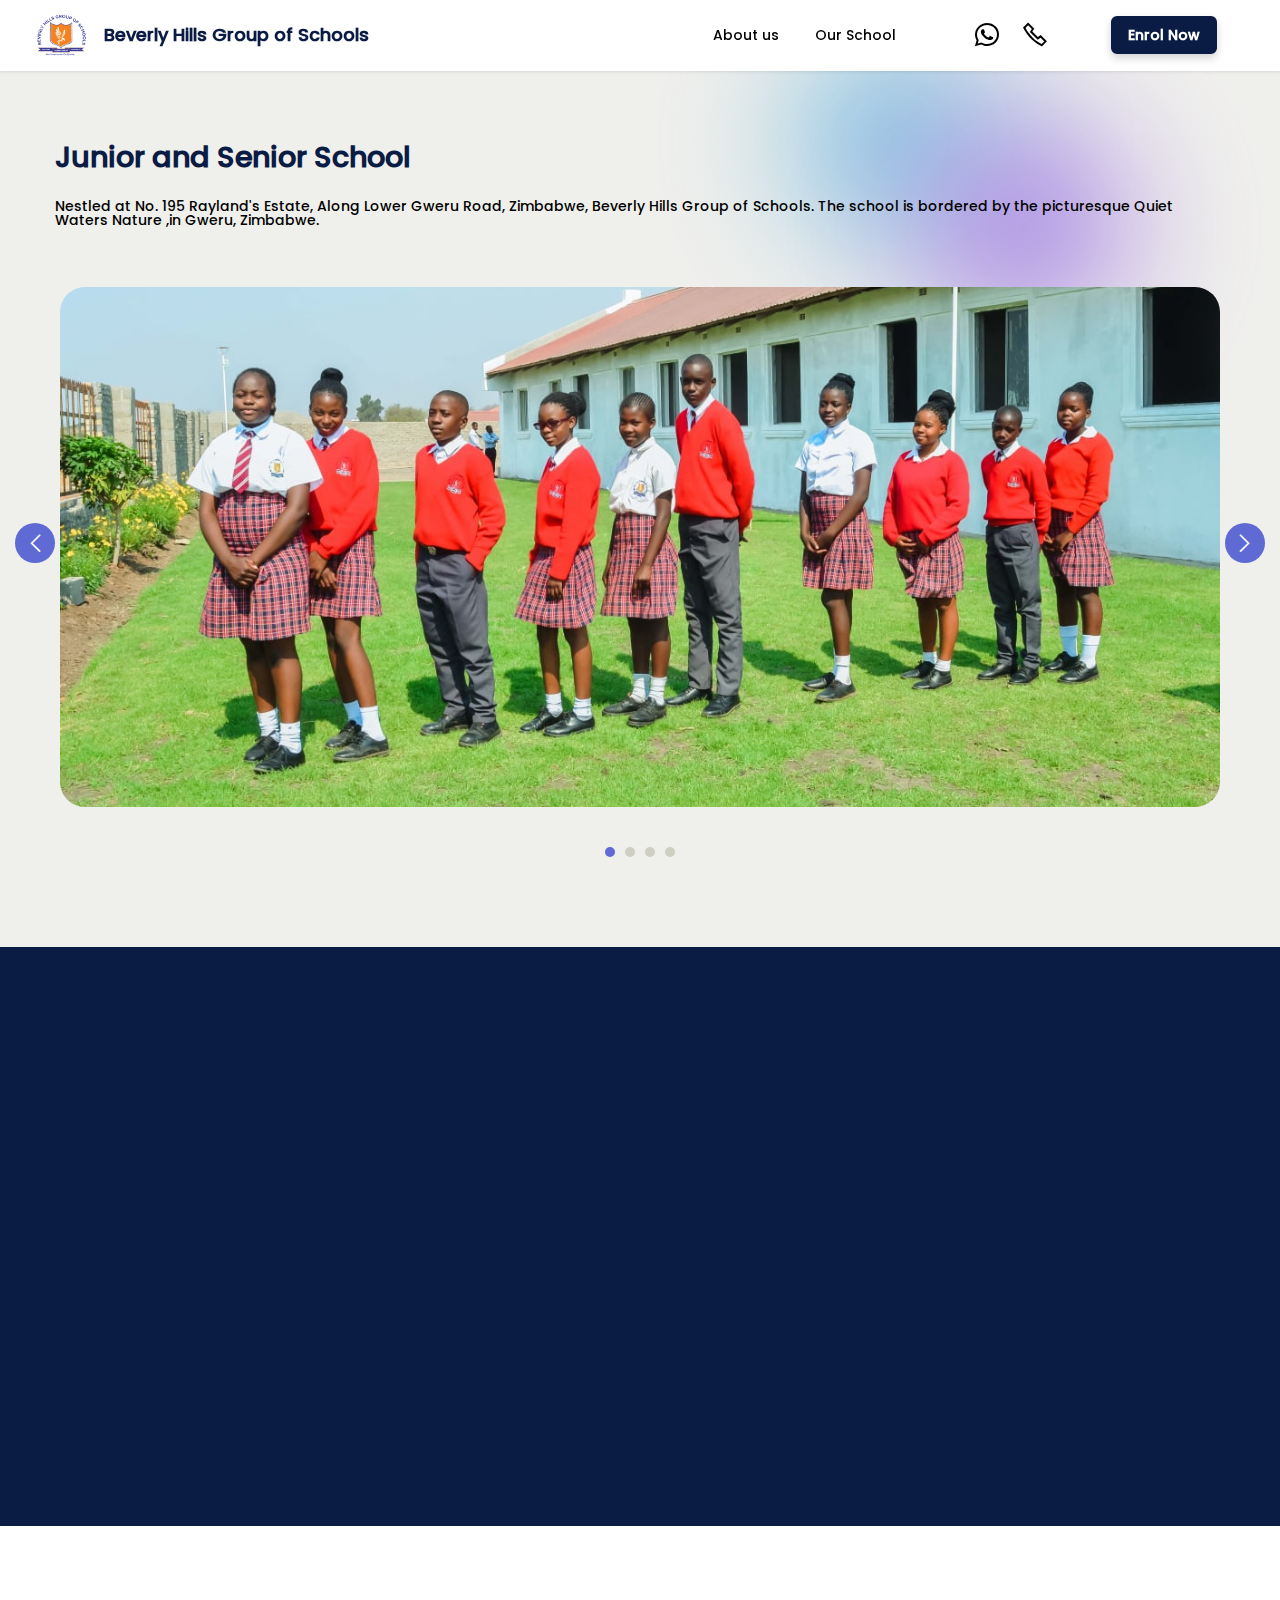
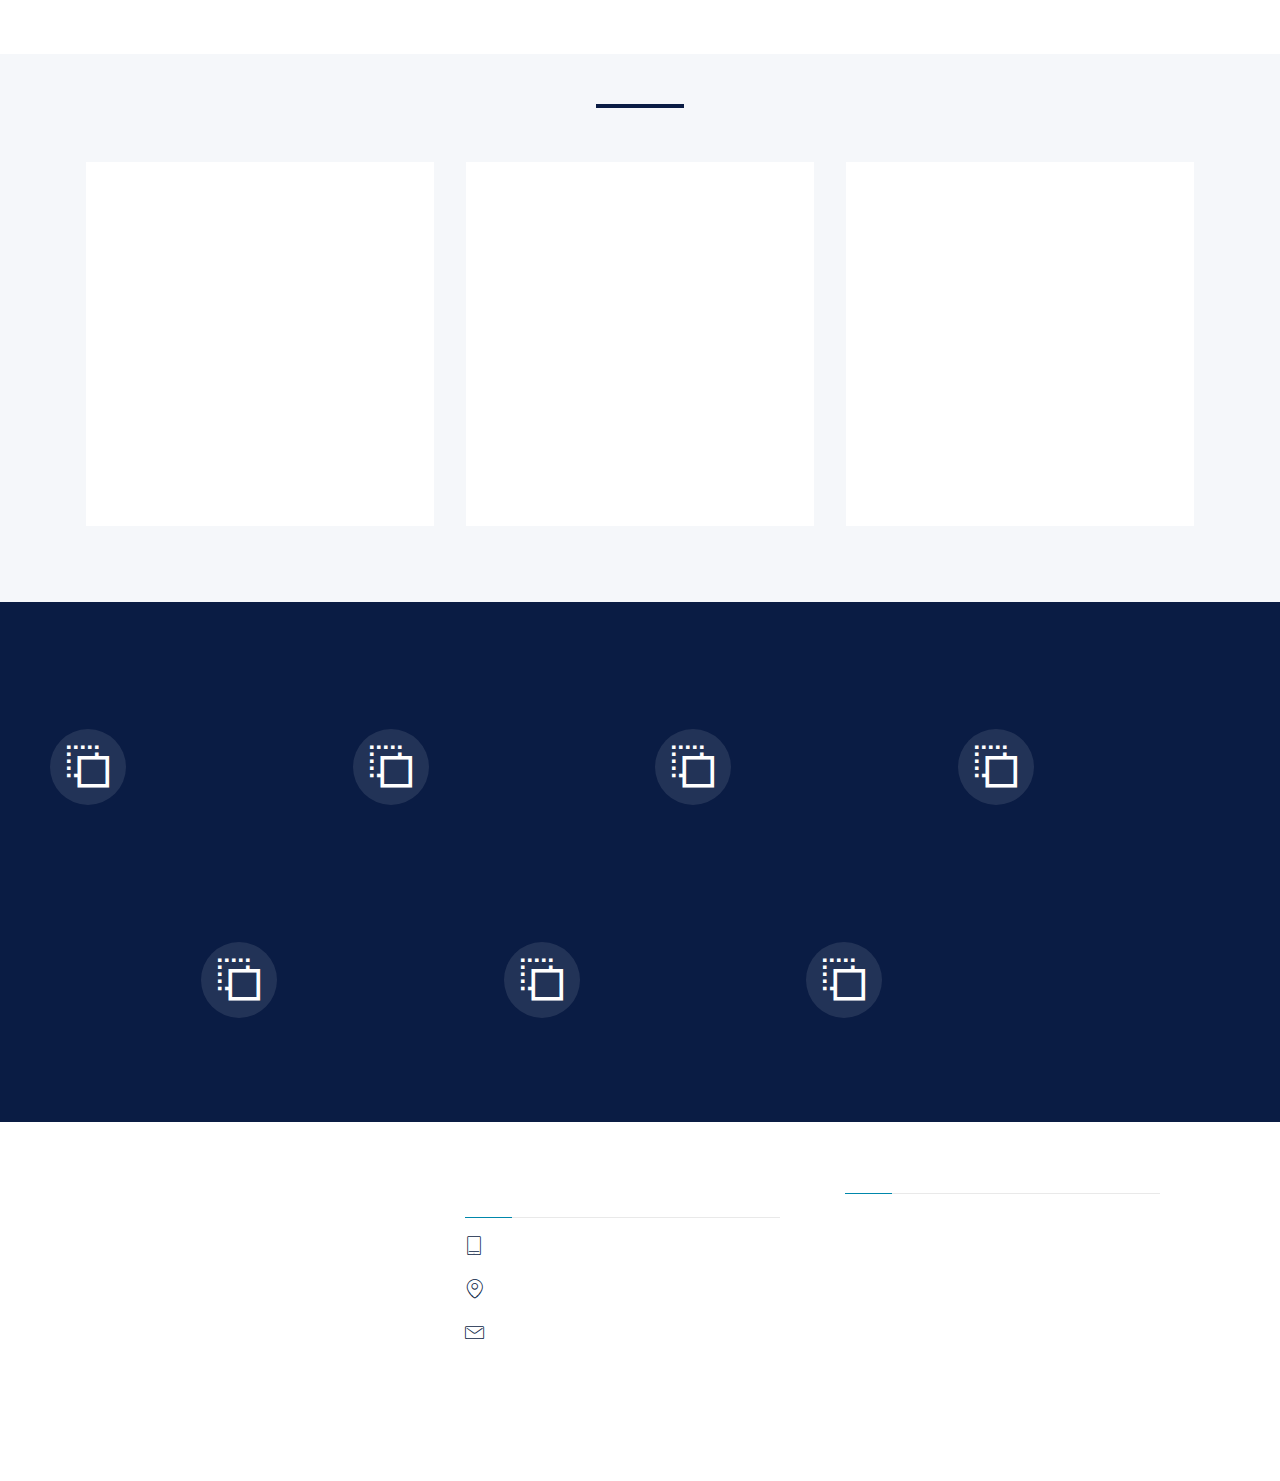
<file: index.html>
<!DOCTYPE html>
<html  >
<head>
  <!-- Beverly Hills Group of Schools Gweru-->
  <meta charset="UTF-8">
  <meta http-equiv="X-UA-Compatible" content="IE=edge">
  <meta name="generator" content="Mobirise v5.9.18, mobirise.com">
  <meta name="viewport" content="width=device-width, initial-scale=1, minimum-scale=1">
  <link rel="shortcut icon" href="assets/images/logo-96x76.png" type="image/x-icon">
  <meta name="description" content="">
  
  
  <title>Home</title>
  <meta name="google-site-verification" content="IlJ3ZYwKp6KqYPVbd20XxqwV2hCuq6B2z0mOZG2K4JI" />	
  <link rel="stylesheet" href="assets/web/assets/mobirise-icons2/mobirise2.css">
  <link rel="stylesheet" href="assets/web/assets/mobirise-icons/mobirise-icons.css">
  <link rel="stylesheet" href="assets/tether/tether.min.css">
  <link rel="stylesheet" href="assets/bootstrap/css/bootstrap.min.css">
  <link rel="stylesheet" href="assets/bootstrap/css/bootstrap-grid.min.css">
  <link rel="stylesheet" href="assets/bootstrap/css/bootstrap-reboot.min.css">
  <link rel="stylesheet" href="assets/animatecss/animate.min.css">
  <link rel="stylesheet" href="assets/popup-overlay-plugin/style.css">
  <link rel="stylesheet" href="assets/dropdown/css/style.css">
  <link rel="stylesheet" href="assets/socicon/css/styles.css">
  <link rel="stylesheet" href="assets/theme/css/style.css">
  <link href="assets/fonts/style.css" rel="stylesheet">
  <link rel="preload" as="style" href="assets/mobirise/css/mbr-additional.css?v=W3AF0W"><link rel="stylesheet" href="assets/mobirise/css/mbr-additional.css?v=W3AF0W" type="text/css">

  
  
  
</head>
<body>
  
  <section class="menu menu2 cid-twiPUrH8Fo" once="menu" id="menu2-i">
    
    <nav class="navbar navbar-dropdown navbar-fixed-top navbar-expand-lg">
        <div class="container-fluid">
            <div class="navbar-brand">
                <span class="navbar-logo">
                    <a href="https://mobiri.se">
                        <img src="assets/images/logo-96x76.png" alt="Mobirise Website Builder" style="height: 3rem;">
                    </a>
                </span>
                <span class="navbar-caption-wrap"><a class="navbar-caption text-secondary display-7" href="https://mobiri.se">Beverly Hills Group of Schools</a></span>
            </div>
            <button class="navbar-toggler" type="button" data-toggle="collapse" data-target="#navbarSupportedContent" aria-controls="navbarNavAltMarkup" aria-expanded="false" aria-label="Toggle navigation">
                <div class="hamburger">
                    <span></span>
                    <span></span>
                    <span></span>
                    <span></span>
                </div>
            </button>
            <div class="collapse navbar-collapse" id="navbarSupportedContent">
                <ul class="navbar-nav nav-dropdown" data-app-modern-menu="true"><li class="nav-item"><a class="nav-link link text-black text-primary display-4" href="index.html#header3-2">
                            About us</a></li>
                    <li class="nav-item"><a class="nav-link link text-black text-primary display-4" href="page2.html#header1-1e">
                            Our School</a></li>
                    <li class="nav-item"><a class="nav-link link text-black text-primary display-4" href="page1.html#form1-k"></a>
                    </li></ul>
                <div class="icons-menu">
                    <a class="iconfont-wrapper" href="https://wa.me/263777543380">
                        <span class="p-2 mbr-iconfont socicon-whatsapp socicon"></span>
                    </a>
                    <a class="iconfont-wrapper" href="tel:+263777543380">
                        <span class="p-2 mbr-iconfont mobi-mbri-phone mobi-mbri"></span>
                    </a>
                    
                    
                </div>
                <div class="navbar-buttons mbr-section-btn"><a class="btn btn-secondary display-4" href="index.html#footer1-5">Enrol Now</a></div>
            </div>
        </div>
    </nav>
</section>

<section class="slider2 cid-urLpOtt2cx" id="aslider2-11">
    

    
    <div class="container-fluid">
        <div class="circle-blur circle-blur1"></div>
        <div class="circle-blur circle-blur2"></div>
        <div class="row justify-content-center">
            <div class="col-12 col-title">
                <h3 class="mbr-section-title mbr-fonts-style align-center mb-0 display-2"><strong>Junior and Senior School</strong></h3>
                <h5 class="mbr-section-main-subtitle mbr-fonts-style align-center mb-0 display-4">Nestled at No. 195 Rayland's  Estate, Along Lower Gweru Road, Zimbabwe, Beverly Hills Group of Schools. The school is bordered by the picturesque Quiet Waters Nature ,in Gweru, Zimbabwe.</h5>
            </div>
            <div class="col-12 col-carousel">
                <div class="carousel slide carousel-fade" id="ttz697mBJI" data-ride="carousel" data-interval="4000">
                    <ol class="carousel-indicators">
                        <li data-slide-to="0" class="active" data-target="#ttz697mBJI"></li>
                        <li data-slide-to="1" data-target="#ttz697mBJI"></li>
                        <li data-slide-to="2" data-target="#ttz697mBJI"></li>
                        <li data-slide-to="3" data-target="#ttz697mBJI"></li>
                    </ol>
                    <div class="carousel-inner">
                        
                        <div class="carousel-item slider-image item active">
                            <div class="item-wrapper">
                                
                                
                            <a href="page2.html#header1-q"><img class="d-block w-100" src="assets/images/dsc-3229-1280x853.jpg" alt="Beverly Hills" data-slide-to="0" data-bs-slide-to="0"></a></div>
                        </div><div class="carousel-item slider-image item">
                            <div class="item-wrapper">
                                
                                
                            <a href="page2.html#header1-q" target="false"></a><a href="page2.html#header1-q" target="false"></a><a href="page2.html#header1-q"><img class="d-block w-100" src="assets/images/dsc-3216-1280x853.jpg" alt="Beverly Hills" data-slide-to="1" data-bs-slide-to="1"></a></div>
                        </div>
                        <div class="carousel-item slider-image item">
                            <div class="item-wrapper">
                                
                                
                            <a href="page2.html#header1-q"><img class="d-block w-100" src="assets/images/dsc-3238-1280x853.jpg" alt=""></a></div>
                        </div>
                        <div class="carousel-item slider-image item">
                            <div class="item-wrapper">
                                
                                
                            <a href="page2.html#header1-q"><img class="d-block w-100" src="assets/images/dsc-3236-1280x853.jpg" alt="Mobirise Website Builder"></a></div>
                        </div>
                    </div>
                    <a class="carousel-control carousel-control-prev" role="button" data-slide="prev" href="#ttz697mBJI">
                        <span class="mobi-mbri mobi-mbri-arrow-prev" aria-hidden="true"></span>
                        <span class="sr-only">Previous</span>
                    </a>
                    <a class="carousel-control carousel-control-next" role="button" data-slide="next" href="#ttz697mBJI">
                        <span class="mobi-mbri mobi-mbri-arrow-next" aria-hidden="true"></span>
                        <span class="sr-only">Next</span>
                    </a>
                </div>
            </div>
        </div>
    </div>
</section>

<section class="header3 educationm4_header3 cid-twiuvu3DYA" id="header3-2">

	

	

	<div class="container-fluid align-center">
		<div class="row">
			<div class="mbr-white col-lg-6 col-md-12 content">
				<h1 class="mbr-section-title mbr-bold align-left mbr-white pb-5 mbr-fonts-style align-left display-2">A CO-EDUCATIONAL INDEPENDENT
<div>BOARDING &amp; DAY SCHOOL</div></h1>
				<p class="mbr-text align-left pb-4 mbr-fonts-style display-7">
					The Beverly Hills Group of Schools is one of Zimbabwe’s finest independent schools. It’s a happy community with a warm, welcoming personality. With twenty-first century facilities, we offer staggering breadth and first division academic performance to over one thousand pupils, aged one to eighteen. We function as one school through a clearly articulated curriculum developed from the British National curriculum and adapted for Zimbabwe. At Beverly Hills Group of Schools the work of our teachers and the lives of our students are shaped by our Mission Statement and the ideals of our motto, “Aim for the Skies” .
				</p>
				<div class="mbr-section-btn align-left"><a class="btn btn-md btn-primary display-4" href="page1.html#footer1-p">Enrol Now</a>
					<a class="btn btn-md btn-white-outline display-4" href="page2.html#header1-1e">Our School</a></div>
			</div>

			<div class="mbr-white img-col col-lg-6 col-md-12">
				<a href="page2.html#header1-q"><img src="assets/images/dsc-3236-1283x855.jpg" title="" alt=""></a>
			</div>
		</div>
	</div>
	
  


</section>

<section data-bs-version="5.1" class="content15 cid-uAqaUfzDTE" id="content15-1k">

    

    
    <div class="container">
        <div class="row justify-content-center">
            <div class="card col-md-12 col-lg-12">
                <div class="card-wrapper">
                    <div class="card-box align-left">
                        
                        
                        
                    </div>
                </div>
            </div>
        </div>
    </div>
		<!-- Popup Modal -->
<div id="customPopup" style="display: none; position: fixed; top: 50%; left: 50%; transform: translate(-50%, -50%); width: 80%; max-width: 400px; background: white; padding: 20px; box-shadow: 0px 4px 10px rgba(0, 0, 0, 0.3); z-index: 1000; border-radius: 10px;">
    <h3 style="margin-top: 0;">Beverly Hills Group of Schools</h3>
    <p>Junior and Senior School. Enrol Now for 2025.</p>
    <button onclick="closePopup()" style="padding: 10px 20px; background-color: red; color: #fff; border: none; border-radius: 5px; cursor: pointer;">
        Close
    </button>
</div>

<!-- Background Overlay -->
<div id="popupOverlay" style="display: none; position: fixed; top: 0; left: 0; width: 100%; height: 100%; background: rgba(0, 0, 0, 0.5); z-index: 999;" onclick="closePopup()"></div>

<script>
    function openPopup() {
        document.getElementById('customPopup').style.display = 'block';
        document.getElementById('popupOverlay').style.display = 'block';
    }

    function closePopup() {
        document.getElementById('customPopup').style.display = 'none';
        document.getElementById('popupOverlay').style.display = 'none';
    }

    // Automatically show the popup after 3 seconds
    window.onload = function() {
        setTimeout(openPopup, 9000); // Popup will appear after 3 seconds
    };
</script>

</section>

<section class="features1 educationm4_features1 cid-twiRgTuWZ3" id="features1-j">

	

	
	<div class="container">
		<div class="row justify-content-center">
			<div class="col-md-12">
				<h2 class="mbr-section-title pb-2 mbr-bold mbr-fonts-style align-left display-2">Our School</h2>
				<div class="line-wrap">
					<div class="line"></div>
				</div>

			</div>
		</div>
		<div class="row row-content justify-content-center">
			<div class="card p-3 col-12 col-md-6 col-lg-4">
				<div class="card-wrapper">
					<div class="card-img">
						<img src="assets/images/dsc-3216-696x464.jpg" title="" alt="">
					</div>
					<div class="card-box">
						<h4 class="card-title mbr-fonts-style mbr-bold display-5">
							Junior School</h4>
						<p class="mbr-text mbr-fonts-style card-text mbr-normal display-4">ECD A &amp; B<br>Grade 1 - 7</p>
						
						
					</div>
				</div>
			</div>

			<div class="card p-3 col-12 col-md-6 col-lg-4">
				<div class="card-wrapper">
					<div class="card-img">
						<img src="assets/images/dsc-3233-696x464.jpg" title="" alt="">
					</div>
					<div class="card-box">
						<h4 class="card-title mbr-fonts-style mbr-bold display-5">
							Senior School</h4>
						<p class="mbr-text mbr-fonts-style card-text mbr-normal display-4">
							Form 1 - 6</p>
						
						
					</div>
				</div>
			</div>

			<div class="card p-3 col-12 col-md-6 col-lg-4">
				<div class="card-wrapper">
					<div class="card-img">
						<img src="assets/images/dsc-3235-696x464.jpg" title="" alt="">
					</div>
					<div class="card-box">
						<h4 class="card-title mbr-fonts-style mbr-bold display-5">Boarding School</h4>
						<p class="mbr-text mbr-fonts-style card-text mbr-normal display-4">Places are available for secondary scholars only</p>
						
						
					</div>
				</div>
			</div>


		</div>
	</div>
</section>

<section data-bs-version="5.1" class="features3 vibem5 cid-ttixd2WUBo" id="features3-1h">

    

    
    

    <div class="container-fluid">
        <div class="row">
            <div class="col-12">
                <div class="title-wrapper">
                    <h2 class="mbr-section-title mbr-fonts-style display-2"><strong>Why Join Us</strong></h2>
                </div>
            </div>
            <div class="card сol-12 col-lg-3 col-md-6">
                <div class="card-wrapper">
                    <div class="icon-wrap">
                        <span class="mbr-iconfont mobi-mbri-drag-n-drop-2 mobi-mbri"></span>
                    </div>
                    
                    <p class="mbr-text mbr-fonts-style display-7">
                        1:25 Teacher , Student ratio</p>
                </div>
            </div>
            <div class="card сol-12 col-lg-3 col-md-6">
                <div class="card-wrapper">
                    <div class="icon-wrap">
                        <span class="mbr-iconfont mobi-mbri-drag-n-drop-2 mobi-mbri"></span>
                    </div>
                    
                    <p class="mbr-text mbr-fonts-style display-7">
                        Christian environment</p>
                </div>
            </div>
            <div class="card сol-12 col-lg-3 col-md-6">
                <div class="card-wrapper">
                    <div class="icon-wrap">
                        <span class="mbr-iconfont mobi-mbri-drag-n-drop-2 mobi-mbri"></span>
                    </div>
                    
                    <p class="mbr-text mbr-fonts-style display-7">Extra Co-curricular activities<br><br></p>
                </div>
            </div>
            <div class="card сol-12 col-lg-3 col-md-6">
                <div class="card-wrapper">
                    <div class="icon-wrap">
                        <span class="mbr-iconfont mobi-mbri-drag-n-drop-2 mobi-mbri"></span>
                    </div>
                    
                    <p class="mbr-text mbr-fonts-style display-7">
                        Modern learning facilities</p>
                </div>
            </div>
            <div class="card сol-12 col-lg-3 col-md-6">
                <div class="card-wrapper">
                    <div class="icon-wrap">
                        <span class="mbr-iconfont mobi-mbri-drag-n-drop-2 mobi-mbri"></span>
                    </div>
                    
                    <p class="mbr-text mbr-fonts-style display-7">
                        lunch provided</p>
                </div>
            </div>
            <div class="card сol-12 col-lg-3 col-md-6">
                <div class="card-wrapper">
                    <div class="icon-wrap">
                        <span class="mbr-iconfont mobi-mbri-drag-n-drop-2 mobi-mbri"></span>
                    </div>
                    
                    <p class="mbr-text mbr-fonts-style display-7">
                        Transport provided</p>
                </div>
            </div>
            <div class="card сol-12 col-lg-3 col-md-6">
                <div class="card-wrapper">
                    <div class="icon-wrap">
                        <span class="mbr-iconfont mobi-mbri-drag-n-drop-2 mobi-mbri"></span>
                    </div>
                    
                    <p class="mbr-text mbr-fonts-style display-7">
                        Checkout time is 3:30pm</p>
                </div>
            </div>
            
        </div>
    </div>
</section>

<section class="footer1 educationm4_footer1 cid-twivYwFkND" id="footer1-5">

	

	

	<div class="container">
		<div class="row">
			<div class="col-lg-4 col-md-12 col-sm-12">
				<div class="navbar-brand pb-3">
					<div class="logo">
						<a href="index.html#top">
							<img class="navbar-logo" src="assets/images/logo-300x237.png" alt="Mobirise">
						</a>
					</div>
				</div>

				<h3 class="mbr-text mbr-bold mbr-fonts-style logo-title display-7">Beverly Hills Group<br> of Schools</h3>

				<h4 class="mbr-text mbr-fonts-style logo-sub-title display-4"></h4>
			</div>

			<div class="col-lg-4 col-md-12 col-sm-12">
				<h3 class="mbr-text mbr-bold mbr-fonts-style group-title display-5">
					Contacts
				</h3>

				<div class="stripe"></div>

				<div class="mbr-row items mbr-white">
					

					
					
				<div class="list-item mbr-col-lg-12 mbr-col-md-12 mbr-col-sm-12">
						<span class="mbr-iconfont listico mbri-tablet-vertical" style="color: rgb(10, 28, 68); fill: rgb(10, 28, 68);"></span>
						<h5 class="mbr-fonts-style text2 display-4">0777 543 380</h5>
					</div><div class="list-item mbr-col-lg-12 mbr-col-md-12 mbr-col-sm-12">
						<span class="mbr-iconfont listico mbri-pin" style="color: rgb(10, 28, 68); fill: rgb(10, 28, 68);"></span>
						<h5 class="mbr-fonts-style text2 display-4">195 Rayland's Estate, Along Lower Gweru&nbsp;<br>Road</h5>
					</div><div class="list-item mbr-col-lg-12 mbr-col-md-12 mbr-col-sm-12">
						<span class="mbr-iconfont listico mbri-letter" style="color: rgb(10, 28, 68); fill: rgb(10, 28, 68);"></span>
						<h5 class="mbr-fonts-style text2 display-4">finecloud2014@gmail.com</h5>
					</div></div>

				<div class="social-list py-4">
					<div class="soc-item">
						<a href="index.html#top" target="_blank">
							<div class="mbr-iconfont mbr-iconfont-social mobi-mbri-arrow-up mobi-mbri" style="color: rgb(10, 28, 68); fill: rgb(10, 28, 68); font-size: 21px;" media-simple="true"></div>
						</a>
					</div>
					
					
					
					
					
				</div>
			</div>

			<div class="col-lg-4 col-md-12 col-sm-12 img-list">
				<h3 class="mbr-text mbr-bold mbr-fonts-style group-title display-5"></h3>
				<div class="stripe"></div>

				<p class="mbr-text mbr-normal py-2 links mbr-fonts-style display-4"></p>

				
			</div>
		</div>
	</div>
</section>


<script src="assets/web/assets/jquery/jquery.min.js"></script>
  <script src="assets/popper/popper.min.js"></script>
  <script src="assets/tether/tether.min.js"></script>
  <script src="assets/bootstrap/js/bootstrap.min.js"></script>
  <script src="assets/smoothscroll/smooth-scroll.js"></script>
  <script src="assets/viewportchecker/jquery.viewportchecker.js"></script>
  <script src="assets/dropdown/js/nav-dropdown.js"></script>
  <script src="assets/dropdown/js/navbar-dropdown.js"></script>
  <script src="assets/touchswipe/jquery.touch-swipe.min.js"></script>
  <script src="assets/theme/js/script.js"></script>
  <script src="assets/formoid/formoid.min.js"></script>
  
  
  
  <input name="animation" type="hidden">
  </body>
</html>
</file>
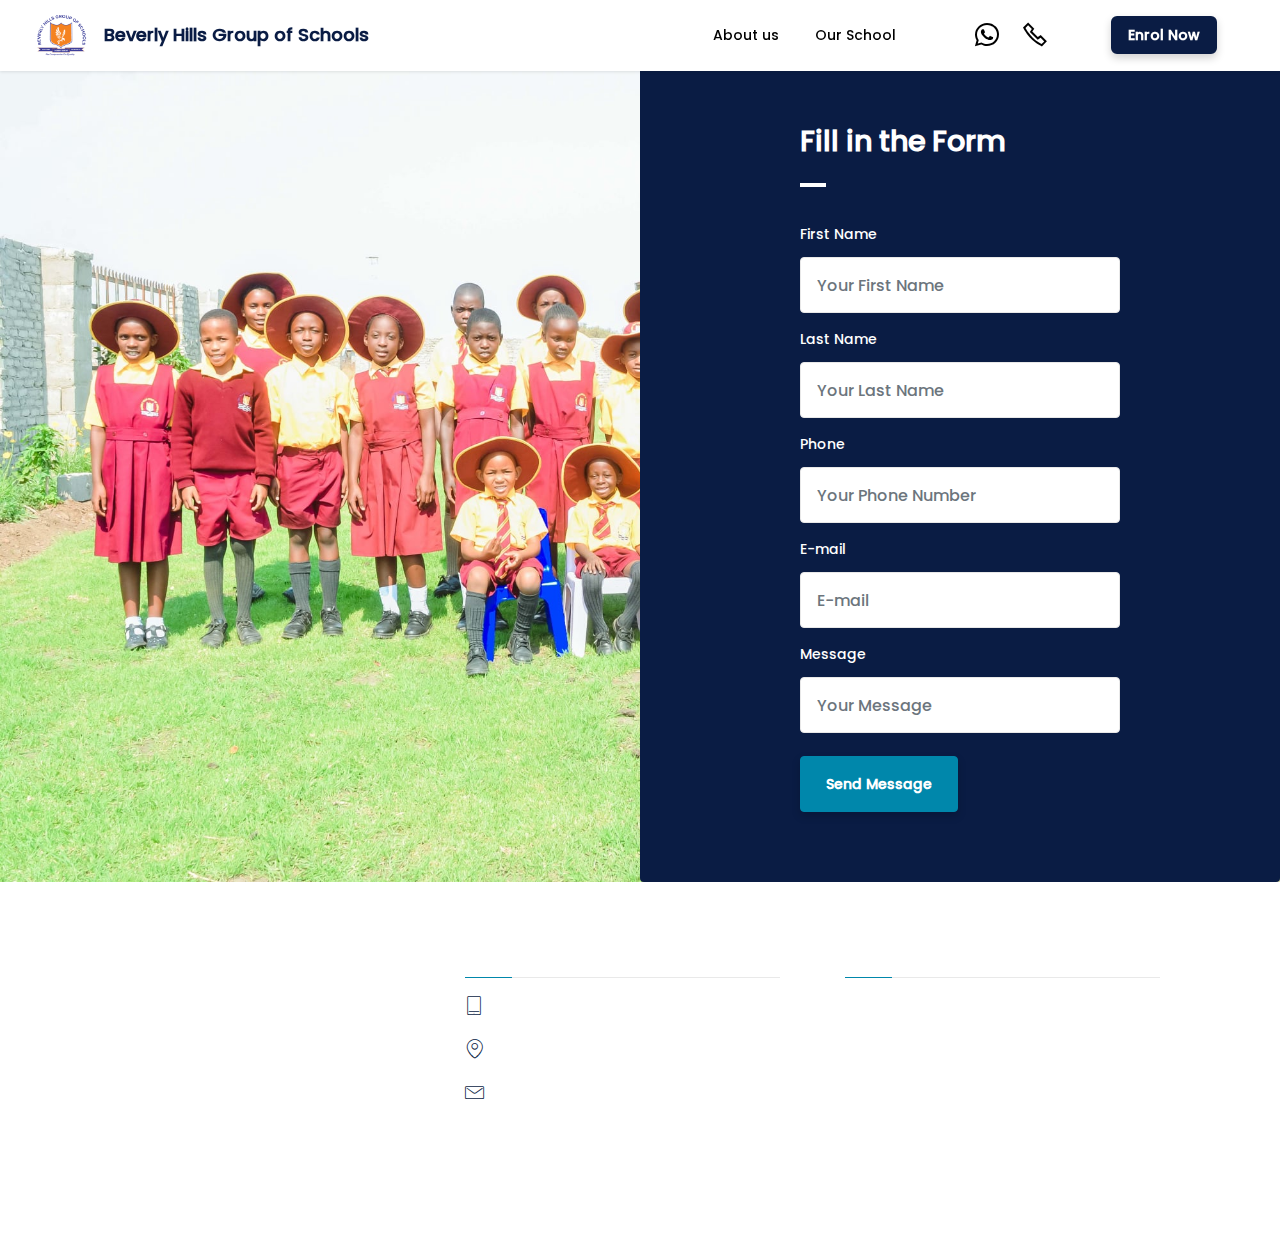
<file: page1.html>
<!DOCTYPE html>
<html  >
<head>
  <!-- Site made with Mobirise Website Builder v5.9.18, https://mobirise.com -->
  <meta charset="UTF-8">
  <meta http-equiv="X-UA-Compatible" content="IE=edge">
  <meta name="generator" content="Mobirise v5.9.18, mobirise.com">
  <meta name="viewport" content="width=device-width, initial-scale=1, minimum-scale=1">
  <link rel="shortcut icon" href="assets/images/logo-96x76.png" type="image/x-icon">
  <meta name="description" content="">
  
  
  <title>second</title>
  <link rel="stylesheet" href="assets/web/assets/mobirise-icons2/mobirise2.css">
  <link rel="stylesheet" href="assets/web/assets/mobirise-icons/mobirise-icons.css">
  <link rel="stylesheet" href="assets/tether/tether.min.css">
  <link rel="stylesheet" href="assets/bootstrap/css/bootstrap.min.css">
  <link rel="stylesheet" href="assets/bootstrap/css/bootstrap-grid.min.css">
  <link rel="stylesheet" href="assets/bootstrap/css/bootstrap-reboot.min.css">
  <link rel="stylesheet" href="assets/animatecss/animate.min.css">
  <link rel="stylesheet" href="assets/popup-overlay-plugin/style.css">
  <link rel="stylesheet" href="assets/dropdown/css/style.css">
  <link rel="stylesheet" href="assets/socicon/css/styles.css">
  <link rel="stylesheet" href="assets/theme/css/style.css">
  <link href="assets/fonts/style.css" rel="stylesheet">
  <link rel="preload" as="style" href="assets/mobirise/css/mbr-additional.css?v=gt4IQJ"><link rel="stylesheet" href="assets/mobirise/css/mbr-additional.css?v=gt4IQJ" type="text/css">

  
  
  
</head>
<body>
  
  <section class="menu menu2 cid-twiPUrH8Fo" once="menu" id="menu2-i">
    
    <nav class="navbar navbar-dropdown navbar-fixed-top navbar-expand-lg">
        <div class="container-fluid">
            <div class="navbar-brand">
                <span class="navbar-logo">
                    <a href="https://mobiri.se">
                        <img src="assets/images/logo-96x76.png" alt="Mobirise Website Builder" style="height: 3rem;">
                    </a>
                </span>
                <span class="navbar-caption-wrap"><a class="navbar-caption text-secondary display-7" href="https://mobiri.se">Beverly Hills Group of Schools</a></span>
            </div>
            <button class="navbar-toggler" type="button" data-toggle="collapse" data-target="#navbarSupportedContent" aria-controls="navbarNavAltMarkup" aria-expanded="false" aria-label="Toggle navigation">
                <div class="hamburger">
                    <span></span>
                    <span></span>
                    <span></span>
                    <span></span>
                </div>
            </button>
            <div class="collapse navbar-collapse" id="navbarSupportedContent">
                <ul class="navbar-nav nav-dropdown" data-app-modern-menu="true"><li class="nav-item"><a class="nav-link link text-black text-primary display-4" href="index.html#header3-2">
                            About us</a></li>
                    <li class="nav-item"><a class="nav-link link text-black text-primary display-4" href="page2.html#header1-1e">
                            Our School</a></li>
                    <li class="nav-item"><a class="nav-link link text-black text-primary display-4" href="page1.html#form1-k"></a>
                    </li></ul>
                <div class="icons-menu">
                    <a class="iconfont-wrapper" href="https://wa.me/263777543380">
                        <span class="p-2 mbr-iconfont socicon-whatsapp socicon"></span>
                    </a>
                    <a class="iconfont-wrapper" href="tel:+263777543380">
                        <span class="p-2 mbr-iconfont mobi-mbri-phone mobi-mbri"></span>
                    </a>
                    
                    
                </div>
                <div class="navbar-buttons mbr-section-btn"><a class="btn btn-secondary display-4" href="index.html#footer1-5">Enrol Now</a></div>
            </div>
        </div>
    </nav>
</section>

<section class="form1 educationm4_form1 cid-twiT3J1Wml" id="form1-k">

	

	
	<div class="container-fluid">
		<div class="row justify-content-center">
			<div class="col-lg-6 col-md-5 col-sm-12 align-center"></div>

			<div class="col-lg-6 col-md-7 col-sm-12 align-left card">
				<h2 class="mbr-section-title pb-2 mbr-bold mbr-fonts-style align-left display-2">
					Fill in the Form
				</h2>
				<div class="line-wrap">
					<div class="line"></div>
				</div>
				<div data-form-type="formoid">
					<!---Formbuilder Form--->
					<form action="https://mobirise.eu/" method="POST" class="mbr-form form-with-styler" data-form-title="Mobirise Form"><input type="hidden" name="email" data-form-email="true" value="CeMPRMb/SHMJunH2ERdyyQr5QMJps574QZyotrUjKCjFn5Ieo6UBOm55nWRdn6G03OiZGlOdfvwhbTytjP4wFadxJuPbEZXmLElyDbTNCXNbxce4NsqJeGB9JoVv9VbT">
						<div class="row">
							<div hidden="hidden" data-form-alert="" class="alert alert-success col-12">Thank you for your message we will contact you back</div>
							<div hidden="hidden" data-form-alert-danger="" class="alert alert-danger col-12"></div>
						</div>
						<div class="dragArea row">
							<div class="col-md-12 form-group" data-for="name">
								<label for="name-form1-k" class="form-control-label mbr-fonts-style display-4">First Name</label>
								<input type="text" name="name" placeholder="Your First Name" data-form-field="Name" required="required" class="form-control display-7" id="name-form1-k">
							</div>
							<div data-for="lastname" class="col-md-12 form-group">
								<label for="lastname-form1-k" class="form-control-label mbr-fonts-style display-4">Last Name</label>
								<input type="text" name="lastname" placeholder="Your Last Name" data-form-field="Last Name" class="form-control display-7" required="required" id="lastname-form1-k">
							</div>
							<div data-for="phone" class="col-md-12 form-group">
								<label for="phone-form1-k" class="form-control-label mbr-fonts-style display-4">Phone</label>
								<input type="tel" name="phone" placeholder="Your Phone Number" data-form-field="Phone" class="form-control display-7" id="phone-form1-k">
							</div>
							<div data-for="mail" class="col-md-12 form-group">
								<label for="mail-form1-k" class="form-control-label mbr-fonts-style display-4">E-mail</label>
								<input type="email" name="mail" placeholder="E-mail" data-form-field="E-mail" class="form-control display-7" id="mail-form1-k">
							</div>
							<div data-for="department" class="col-md-12 form-group">
								<label for="department-form1-k" class="form-control-label mbr-fonts-style display-4">Message</label>
								<input type="text" name="department" placeholder="Your Message " data-form-field="Department" class="form-control display-7" id="department-form1-k">
							</div>
							<div class="col-md-12 input-group-btn"><button type="submit" class="btn btn-form btn-lg btn-primary display-4">Send Message</button></div>
						</div>
					</form>
					<!---Formbuilder Form--->
				</div>
			</div>
		</div>
	</div>
</section>

<section class="footer1 educationm4_footer1 cid-twnANsQhOK" id="footer1-p">

	

	

	<div class="container">
		<div class="row">
			<div class="col-lg-4 col-md-12 col-sm-12">
				<div class="navbar-brand pb-3">
					<div class="logo">
						<a href="https://mobiri.se">
							<img class="navbar-logo" src="assets/images/dsc-3238-300x200.jpg" alt="Mobirise">
						</a>
					</div>
				</div>

				<h3 class="mbr-text mbr-bold mbr-fonts-style logo-title display-7">Beverly Hills Group<br> of Schools</h3>

				<h4 class="mbr-text mbr-fonts-style logo-sub-title display-4"></h4>
			</div>

			<div class="col-lg-4 col-md-12 col-sm-12">
				<h3 class="mbr-text mbr-bold mbr-fonts-style group-title display-5">
					Contacts
				</h3>

				<div class="stripe"></div>

				<div class="mbr-row items mbr-white">
					

					
					
				<div class="list-item mbr-col-lg-12 mbr-col-md-12 mbr-col-sm-12">
						<span class="mbr-iconfont listico mbri-tablet-vertical" style="color: rgb(10, 28, 68); fill: rgb(10, 28, 68);"></span>
						<h5 class="mbr-fonts-style text2 display-4">0777 543 380</h5>
					</div><div class="list-item mbr-col-lg-12 mbr-col-md-12 mbr-col-sm-12">
						<span class="mbr-iconfont listico mbri-pin" style="color: rgb(10, 28, 68); fill: rgb(10, 28, 68);"></span>
						<h5 class="mbr-fonts-style text2 display-4">195 Rayland's Estate, Along Lower Gweru&nbsp;<br>Road</h5>
					</div><div class="list-item mbr-col-lg-12 mbr-col-md-12 mbr-col-sm-12">
						<span class="mbr-iconfont listico mbri-letter" style="color: rgb(10, 28, 68); fill: rgb(10, 28, 68);"></span>
						<h5 class="mbr-fonts-style text2 display-4">finecloud2014@gmail.com</h5>
					</div></div>

				<div class="social-list py-4">
					<div class="soc-item">
						<a href="index.html#top" target="_blank">
							<div class="mbr-iconfont mbr-iconfont-social socicon-twitter socicon" style="color: rgb(101, 101, 101); fill: rgb(101, 101, 101);" media-simple="true"></div>
						</a>
					</div>
					<div class="soc-item">
						<a href="page1.html#form1-k" target="_blank">
							<div class="mbr-iconfont mbr-iconfont-social socicon-facebook socicon" style="color: rgb(101, 101, 101); fill: rgb(101, 101, 101);" media-simple="true"></div>
						</a>
					</div>
					
					
					
					
				</div>
			</div>

			<div class="col-lg-4 col-md-12 col-sm-12 img-list">
				<h3 class="mbr-text mbr-bold mbr-fonts-style group-title display-5">
					Newsletter
				</h3>
				<div class="stripe"></div>

				<p class="mbr-text mbr-normal py-2 links mbr-fonts-style display-4">
					Lorem ipsum dolor sit amet, consectetur adipisicing elit. Debitis quisquam hic minima officiis
					labore. Autem iste maiores, impedit
					quasi, incidunt voluptatibus.
				</p>

				<div data-form-type="formoid">
					<!---Formbuilder Form--->
					<form action="https://mobirise.eu/" method="POST" class="mbr-form form-with-styler" data-form-title="Mobirise Form"><input type="hidden" name="email" data-form-email="true" value="OtyC0Q63ETtI75lAEUeOkJmS2PAzvjTQD4/bv9y+DPxFj62A/EHhsg749kPTBpiMifNOd1yf39yJI67QVwoMEIQmK5pBmTfbblIRrVPTCex4z4dy0MTMoMhXISk/edcN">
						<div class="row">
							<div hidden="hidden" data-form-alert="" class="alert alert-success col-12">Thanks for filling
								out the form!</div>
							<div hidden="hidden" data-form-alert-danger="" class="alert alert-danger col-12"></div>
						</div>
						<div class="dragArea row">
							<div class="col form-group" data-for="email">
								<input type="email" name="email" placeholder="Your e-mail" data-form-field="E-mail" class="form-control display-7" id="email-footer1-p">
							</div>
							<div class="col-auto input-group-btn">
								<button type="submit" class="btn btn-form btn-primary display-4">Subscribe</button>
							</div>
						</div>
					</form>
					<!---Formbuilder Form--->
				</div>
			</div>
		</div>
	</div>
</section>


<script src="assets/web/assets/jquery/jquery.min.js"></script>
  <script src="assets/popper/popper.min.js"></script>
  <script src="assets/tether/tether.min.js"></script>
  <script src="assets/bootstrap/js/bootstrap.min.js"></script>
  <script src="assets/smoothscroll/smooth-scroll.js"></script>
  <script src="assets/viewportchecker/jquery.viewportchecker.js"></script>
  <script src="assets/dropdown/js/nav-dropdown.js"></script>
  <script src="assets/dropdown/js/navbar-dropdown.js"></script>
  <script src="assets/touchswipe/jquery.touch-swipe.min.js"></script>
  <script src="assets/theme/js/script.js"></script>
  <script src="assets/formoid/formoid.min.js"></script>
  
  
  
  <input name="animation" type="hidden">
  </body>
</html>
</file>
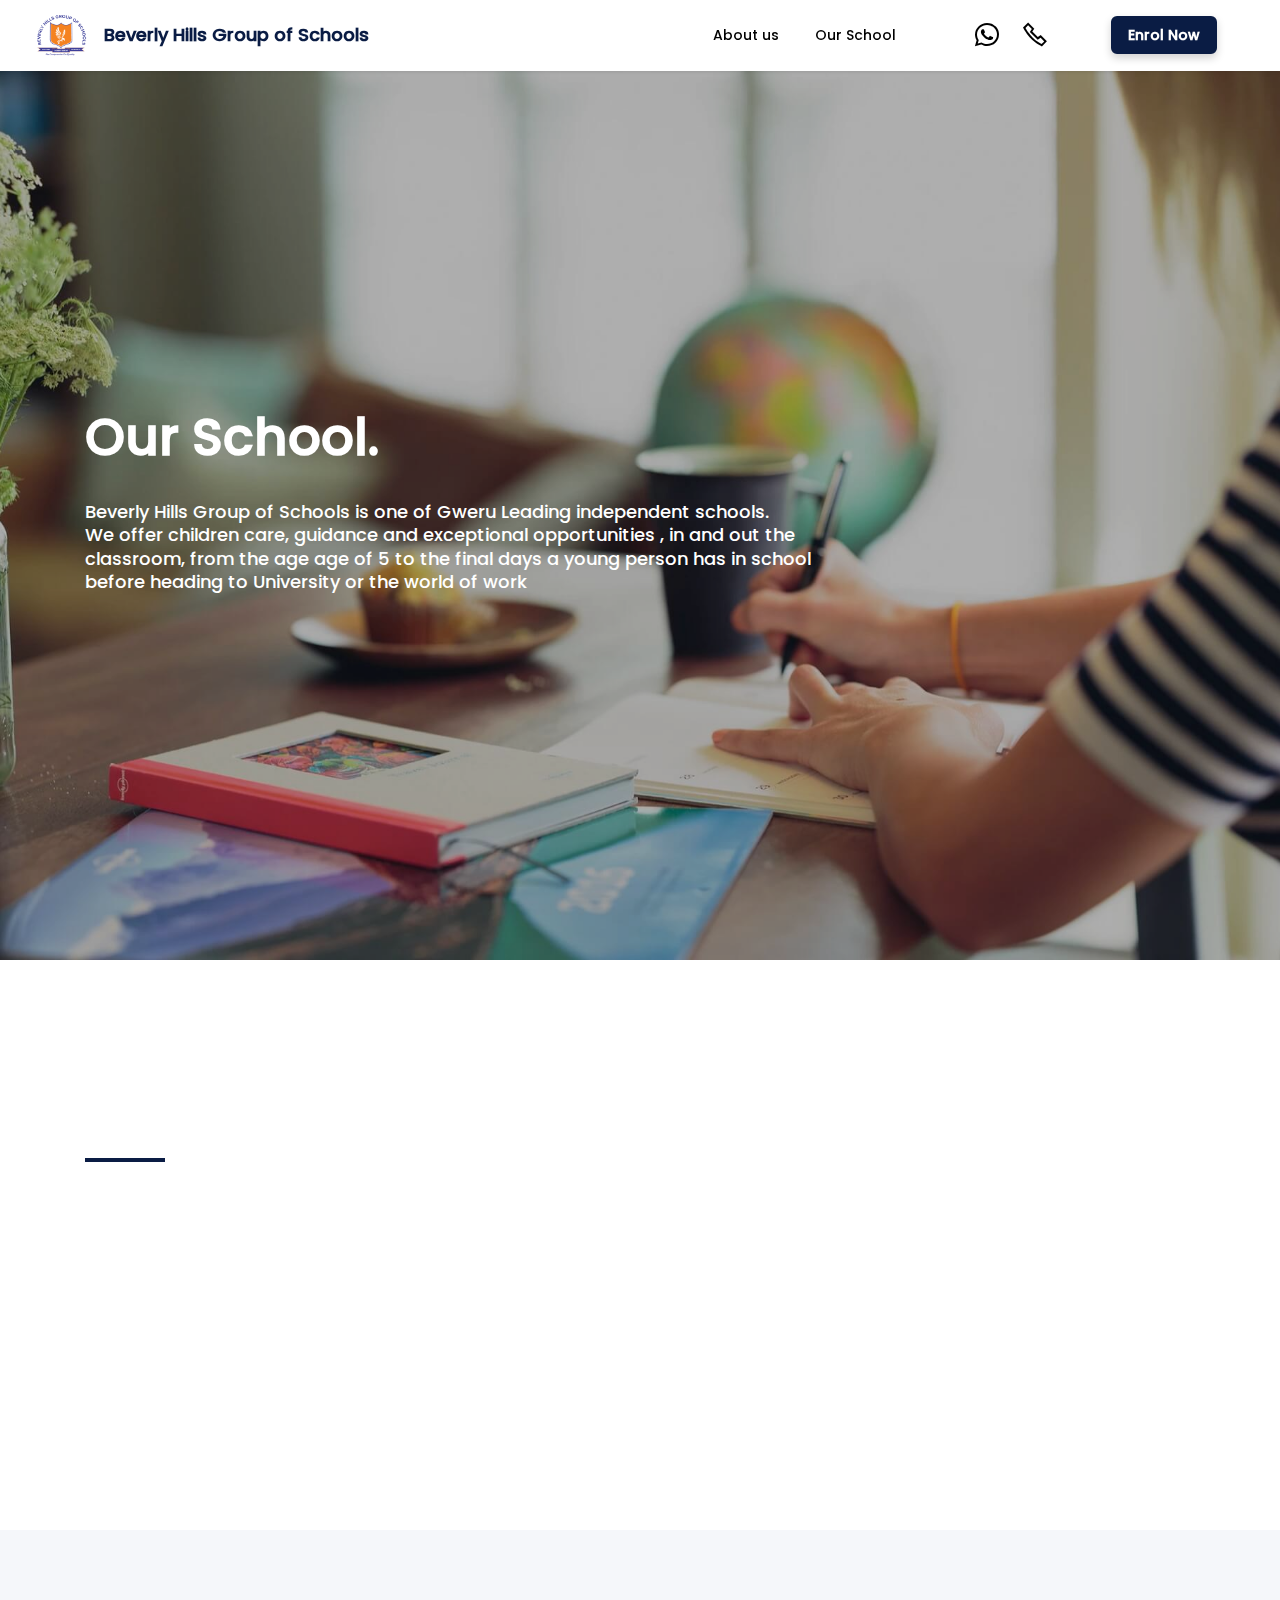
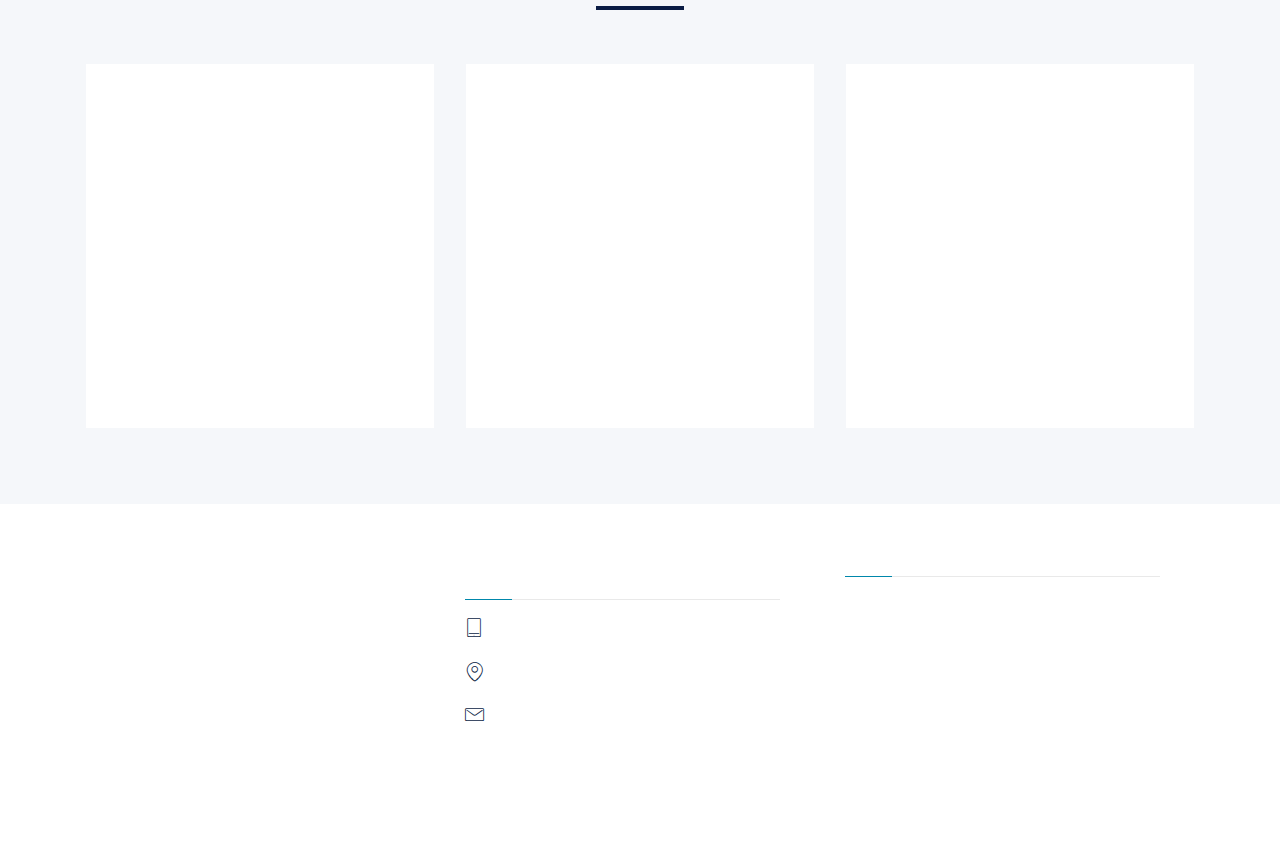
<file: page2.html>
<!DOCTYPE html>
<html  >
<head>
  <!-- Site made with Mobirise Website Builder v5.9.18, https://mobirise.com -->
  <meta charset="UTF-8">
  <meta http-equiv="X-UA-Compatible" content="IE=edge">
  <meta name="generator" content="Mobirise v5.9.18, mobirise.com">
  <meta name="viewport" content="width=device-width, initial-scale=1, minimum-scale=1">
  <link rel="shortcut icon" href="assets/images/logo-96x76.png" type="image/x-icon">
  <meta name="description" content="">
  
  
  <title>Page 2</title>
  <link rel="stylesheet" href="assets/web/assets/mobirise-icons2/mobirise2.css">
  <link rel="stylesheet" href="assets/web/assets/mobirise-icons/mobirise-icons.css">
  <link rel="stylesheet" href="assets/tether/tether.min.css">
  <link rel="stylesheet" href="assets/bootstrap/css/bootstrap.min.css">
  <link rel="stylesheet" href="assets/bootstrap/css/bootstrap-grid.min.css">
  <link rel="stylesheet" href="assets/bootstrap/css/bootstrap-reboot.min.css">
  <link rel="stylesheet" href="assets/animatecss/animate.min.css">
  <link rel="stylesheet" href="assets/popup-overlay-plugin/style.css">
  <link rel="stylesheet" href="assets/dropdown/css/style.css">
  <link rel="stylesheet" href="assets/socicon/css/styles.css">
  <link rel="stylesheet" href="assets/theme/css/style.css">
  <link href="assets/fonts/style.css" rel="stylesheet">
  <link rel="preload" as="style" href="assets/mobirise/css/mbr-additional.css?v=7eGUUq"><link rel="stylesheet" href="assets/mobirise/css/mbr-additional.css?v=7eGUUq" type="text/css">

  
  
  
</head>
<body>
  
  <section class="menu menu2 cid-ttisDlbHTd" once="menu" id="menu2-19">
    
    <nav class="navbar navbar-dropdown navbar-fixed-top navbar-expand-lg">
        <div class="container-fluid">
            <div class="navbar-brand">
                <span class="navbar-logo">
                    <a href="https://mobiri.se">
                        <img src="assets/images/logo-96x76.png" alt="Mobirise Website Builder" style="height: 3rem;">
                    </a>
                </span>
                <span class="navbar-caption-wrap"><a class="navbar-caption text-secondary display-7" href="https://mobiri.se">Beverly Hills Group of Schools</a></span>
            </div>
            <button class="navbar-toggler" type="button" data-toggle="collapse" data-target="#navbarSupportedContent" aria-controls="navbarNavAltMarkup" aria-expanded="false" aria-label="Toggle navigation">
                <div class="hamburger">
                    <span></span>
                    <span></span>
                    <span></span>
                    <span></span>
                </div>
            </button>
            <div class="collapse navbar-collapse" id="navbarSupportedContent">
                <ul class="navbar-nav nav-dropdown" data-app-modern-menu="true"><li class="nav-item"><a class="nav-link link text-black text-primary display-4" href="index.html#header3-2">
                            About us</a></li>
                    <li class="nav-item"><a class="nav-link link text-black text-primary display-4" href="page2.html#header1-1e">
                            Our School</a></li>
                    <li class="nav-item"><a class="nav-link link text-black text-primary display-4" href="page1.html#form1-k"></a>
                    </li></ul>
                <div class="icons-menu">
                    <a class="iconfont-wrapper" href="https://wa.me/263777543380">
                        <span class="p-2 mbr-iconfont socicon-whatsapp socicon"></span>
                    </a>
                    <a class="iconfont-wrapper" href="tel:+263777543380">
                        <span class="p-2 mbr-iconfont mobi-mbri-phone mobi-mbri"></span>
                    </a>
                    
                    
                </div>
                <div class="navbar-buttons mbr-section-btn"><a class="btn btn-secondary display-4" href="index.html#footer1-5">Enrol Now</a></div>
            </div>
        </div>
    </nav>
</section>

<section class="header1 educationm4_header1 cid-ttisOR0Bjj mbr-fullscreen" id="header1-1e">

	

	<div class="mbr-overlay" style="opacity: 0.3; background-color: rgb(0, 0, 0);"></div>

	<div class="container align-center">
		<div class="row justify-content-start">
			<div class="mbr-white col-lg-8 col-md-10">
				<h1 class="mbr-section-title mbr-bold align-left mbr-white pb-4 mbr-fonts-style display-1">
					<div>Our School.</div>
				</h1>
				<p class="mbr-text align-left pb-1 mbr-fonts-style display-7">Beverly Hills Group of Schools is one of Gweru Leading independent schools.
<br>We offer children care, guidance and exceptional opportunities , in and out the classroom, from the age age of 5 to the final days a young person has in school before heading to University or the world of work&nbsp;&nbsp;</p>
				
			</div>
		</div>
	</div>
	
</section>

<section class="header4 educationm4_header4 cid-ttitVBbmXL" id="header4-1f">

	

	

	<div class="container align-center">
		<div class="row justify-content-center">
			<div class="mbr-white col-lg-8 col-md-12 content">
				<h1 class="mbr-section-title mbr-bold align-left mbr-white pb-2 mbr-fonts-style display-2">
					A Few Words <br>About the School</h1>
				<div class="line-wrap">
					<div class="line"></div>
				</div>
				<p class="mbr-text align-left pt-4 mbr-fonts-style display-7">
					The school is in Gweru , our grounds are large ,green and fringed with trees ; but our school is small enough to ensure that nobody gets lost. You will find a calm, polite and settled atmosphere in the classroom and around the school. Their are approximately 200 students in total: everybody knows who everyone is, and we are large enough to offer a wide range of opportunities inside and outside the classroom . We also have clear expectations of students' conduct, which are often exceeded.
				</p>
				
			</div>

			<div class="mbr-white col-lg-4 col-md-8">
				<img src="assets/images/logo-700x553.png" title="" alt="">
			</div>
		</div>
	</div>
	
</section>

<section class="features1 educationm4_features1 cid-ttisDnGt9V" id="features1-1c">

	

	
	<div class="container">
		<div class="row justify-content-center">
			<div class="col-md-12">
				<h2 class="mbr-section-title pb-2 mbr-bold mbr-fonts-style align-left display-2"></h2>
				<div class="line-wrap">
					<div class="line"></div>
				</div>

			</div>
		</div>
		<div class="row row-content justify-content-center">
			<div class="card p-3 col-12 col-md-6 col-lg-4">
				<div class="card-wrapper">
					<div class="card-img">
						<img src="assets/images/dsc-3216-696x464.jpg" title="" alt="">
					</div>
					<div class="card-box">
						<h4 class="card-title mbr-fonts-style mbr-bold display-5">
							Junior School</h4>
						<p class="mbr-text mbr-fonts-style card-text mbr-normal display-4">ECD A &amp; B<br>Grade 1 - 7</p>
						
						
					</div>
				</div>
			</div>

			<div class="card p-3 col-12 col-md-6 col-lg-4">
				<div class="card-wrapper">
					<div class="card-img">
						<img src="assets/images/dsc-3233-696x464.jpg" title="" alt="">
					</div>
					<div class="card-box">
						<h4 class="card-title mbr-fonts-style mbr-bold display-5">
							Senior School</h4>
						<p class="mbr-text mbr-fonts-style card-text mbr-normal display-4">
							Form 1 - 6</p>
						
						
					</div>
				</div>
			</div>

			<div class="card p-3 col-12 col-md-6 col-lg-4">
				<div class="card-wrapper">
					<div class="card-img">
						<img src="assets/images/dsc-3235-696x464.jpg" title="" alt="">
					</div>
					<div class="card-box">
						<h4 class="card-title mbr-fonts-style mbr-bold display-5">Boarding School</h4>
						<p class="mbr-text mbr-fonts-style card-text mbr-normal display-4">Places are available for secondary scholars only</p>
						
						
					</div>
				</div>
			</div>


		</div>
	</div>
</section>

<section class="footer1 educationm4_footer1 cid-ttisDoGgFs" id="footer1-1d">

	

	

	<div class="container">
		<div class="row">
			<div class="col-lg-4 col-md-12 col-sm-12">
				<div class="navbar-brand pb-3">
					<div class="logo">
						<a href="index.html#top">
							<img class="navbar-logo" src="assets/images/logo-300x237.png" alt="Mobirise">
						</a>
					</div>
				</div>

				<h3 class="mbr-text mbr-bold mbr-fonts-style logo-title display-7">Beverly Hills Group<br> of Schools</h3>

				<h4 class="mbr-text mbr-fonts-style logo-sub-title display-4"></h4>
			</div>

			<div class="col-lg-4 col-md-12 col-sm-12">
				<h3 class="mbr-text mbr-bold mbr-fonts-style group-title display-5">
					Contacts
				</h3>

				<div class="stripe"></div>

				<div class="mbr-row items mbr-white">
					

					
					
				<div class="list-item mbr-col-lg-12 mbr-col-md-12 mbr-col-sm-12">
						<span class="mbr-iconfont listico mbri-tablet-vertical" style="color: rgb(10, 28, 68); fill: rgb(10, 28, 68);"></span>
						<h5 class="mbr-fonts-style text2 display-4">0777 543 380</h5>
					</div><div class="list-item mbr-col-lg-12 mbr-col-md-12 mbr-col-sm-12">
						<span class="mbr-iconfont listico mbri-pin" style="color: rgb(10, 28, 68); fill: rgb(10, 28, 68);"></span>
						<h5 class="mbr-fonts-style text2 display-4">195 Rayland's Estate, Along Lower Gweru&nbsp;<br>Road</h5>
					</div><div class="list-item mbr-col-lg-12 mbr-col-md-12 mbr-col-sm-12">
						<span class="mbr-iconfont listico mbri-letter" style="color: rgb(10, 28, 68); fill: rgb(10, 28, 68);"></span>
						<h5 class="mbr-fonts-style text2 display-4">finecloud2014@gmail.com</h5>
					</div></div>

				<div class="social-list py-4">
					<div class="soc-item">
						<a href="index.html#top" target="_blank">
							<div class="mbr-iconfont mbr-iconfont-social mobi-mbri-arrow-up mobi-mbri" style="color: rgb(10, 28, 68); fill: rgb(10, 28, 68); font-size: 21px;" media-simple="true"></div>
						</a>
					</div>
					
					
					
					
					
				</div>
			</div>

			<div class="col-lg-4 col-md-12 col-sm-12 img-list">
				<h3 class="mbr-text mbr-bold mbr-fonts-style group-title display-5"></h3>
				<div class="stripe"></div>

				<p class="mbr-text mbr-normal py-2 links mbr-fonts-style display-4"></p>

				
			</div>
		</div>
	</div>
</section>


<script src="assets/web/assets/jquery/jquery.min.js"></script>
  <script src="assets/popper/popper.min.js"></script>
  <script src="assets/tether/tether.min.js"></script>
  <script src="assets/bootstrap/js/bootstrap.min.js"></script>
  <script src="assets/smoothscroll/smooth-scroll.js"></script>
  <script src="assets/viewportchecker/jquery.viewportchecker.js"></script>
  <script src="assets/dropdown/js/nav-dropdown.js"></script>
  <script src="assets/dropdown/js/navbar-dropdown.js"></script>
  <script src="assets/touchswipe/jquery.touch-swipe.min.js"></script>
  <script src="assets/theme/js/script.js"></script>
  <script src="assets/formoid/formoid.min.js"></script>
  
  
  
  <input name="animation" type="hidden">
  </body>
</html>
</file>
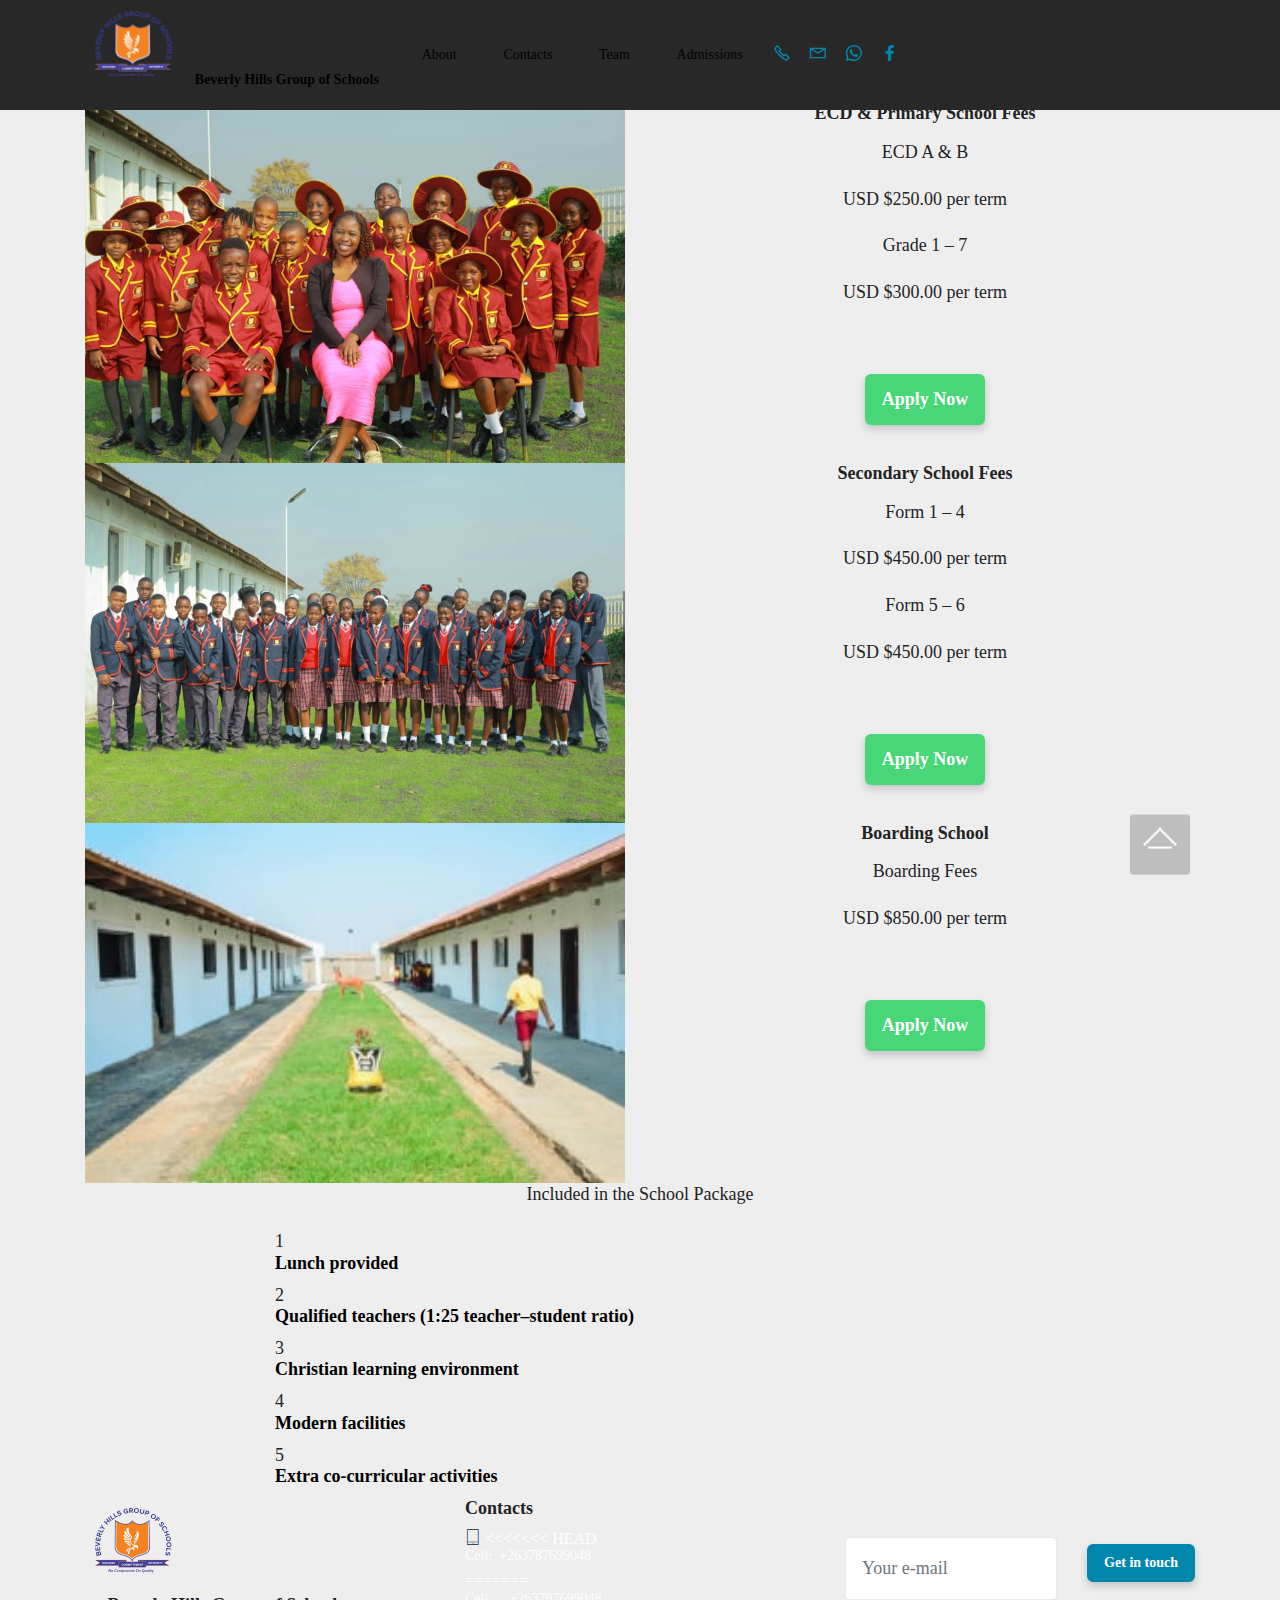
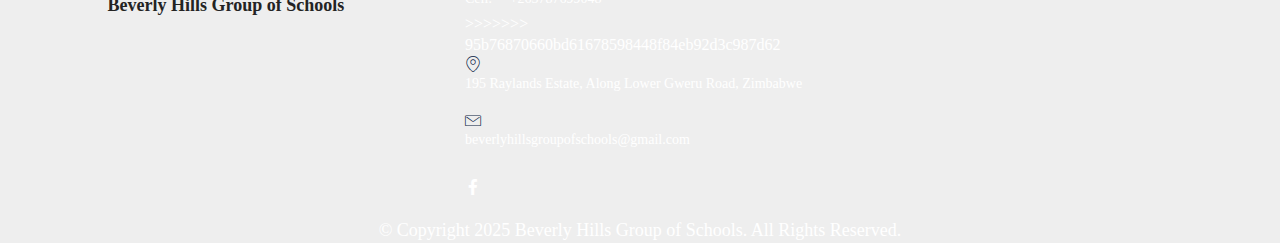
<file: page3.html>
<!DOCTYPE html>
<html>

<head>
    <!-- Beverly Hills Group of Schools, a leading Private School -->
    <meta charset="UTF-8">
    <meta http-equiv="X-UA-Compatible" content="IE=edge">
    <meta name="generator" content="Mobirise v5.9.18, mobirise.com">
    <meta name="viewport" content="width=device-width, initial-scale=1, minimum-scale=1">
    <link rel="shortcut icon" href="assets/images/logo-96x76.png" type="image/x-icon">
    <meta name="description"
        content="Giant Pillar Enterprises is a trusted Tree Felling, Removals & Truck Hire, and Gardening service provider, established in 2010 in Rustenburg.">


    <title>admissions</title>
    <link rel="stylesheet" href="assets/web/assets/mobirise-icons2/mobirise2.css">
    <link rel="stylesheet" href="assets/web/assets/mobirise-icons/mobirise-icons.css">
    <link rel="stylesheet" href="assets/bootstrap/css/bootstrap.min.css">
    <link rel="stylesheet" href="assets/bootstrap/css/bootstrap-grid.min.css">
    <link rel="stylesheet" href="assets/bootstrap/css/bootstrap-reboot.min.css">
    <link rel="stylesheet" href="assets/animatecss/animate.css">
    <link rel="stylesheet" href="assets/popup-overlay-plugin/style.css">
    <link rel="stylesheet" href="assets/dropdown/css/style.css">
    <link rel="stylesheet" href="assets/socicon/css/styles.css">
    <link rel="stylesheet" href="assets/theme/css/style.css">
    <link rel="preload" href="https://fonts.googleapis.com/css?family=Tenor+Sans:400&display=swap" as="style"
        onload="this.onload=null;this.rel='stylesheet'">
    <noscript>
        <link rel="stylesheet" href="https://fonts.googleapis.com/css?family=Tenor+Sans:400&display=swap">
    </noscript>
    <link rel="preload" as="style" href="assets/mobirise/css/mbr-additional.css?v=wz7dWL">
    <link rel="stylesheet" href="assets/mobirise/css/mbr-additional.css?v=wz7dWL" type="text/css">




</head>

<body>

    <section data-bs-version="5.1" class="menu menu2 cid-v2InOgJlnb" once="menu" id="menu02-33">


        <nav class="navbar navbar-dropdown navbar-fixed-top navbar-expand-lg">
            <div class="container">
                <div class="navbar-brand">
                    <span class="navbar-logo">
                        <a href="index.html#header1-5">
                            <img src="assets/images/logo-96x76.png" alt="" style="height: 4.8rem;">
                        </a>
                    </span>
                    <span class="navbar-caption-wrap"><a class="navbar-caption text-black text-primary display-4"
                            href="index.html#header1-5"><br>Beverly Hills Group of Schools&nbsp;<br></a></span>
                </div>
                <button class="navbar-toggler" type="button" data-toggle="collapse" data-bs-toggle="collapse"
                    data-target="#navbarSupportedContent" data-bs-target="#navbarSupportedContent"
                    aria-controls="navbarNavAltMarkup" aria-expanded="false" aria-label="Toggle navigation">
                    <div class="hamburger">
                        <span></span>
                        <span></span>
                        <span></span>
                        <span></span>
                    </div>
                </button>
                <div class="collapse navbar-collapse" id="navbarSupportedContent">
                    <ul class="navbar-nav nav-dropdown nav-right" data-app-modern-menu="true">
                        <li class="nav-item">
                            <a class="nav-link link text-black text-primary display-4" href="index.html#header12-1v"
                                aria-expanded="false">About</a>
                        </li>
                        <li class="nav-item">
                            <a class="nav-link link text-black text-primary display-4" href="page2.html#contacts2-2r"
                                target="_blank">Contacts</a>
                        </li>
                        <li class="nav-item"><a class="nav-link link text-black text-primary display-4"
                                href="index.html#header3-31" target="_blank">Team</a></li>
                        <li class="nav-item"><a class="nav-link link text-black text-primary display-4"
                                href="page3.html#header11-37" target="_blank">Admissions</a></li>
                    </ul>
                    <div class="icons-menu">
                        <a class="iconfont-wrapper" href="tel:+263787699048">
                            <span class="p-2 mbr-iconfont mobi-mbri-phone mobi-mbri"></span>
                        </a>
                        <a class="iconfont-wrapper" href="mailto:beverlyhillsgroupofschools@gmail.com">
                            <span class="p-2 mbr-iconfont mobi-mbri-letter mobi-mbri"></span>
                        </a>
                        <a class="iconfont-wrapper" href="https://wa.me/263787699048">
                            <span class="p-2 mbr-iconfont socicon-whatsapp socicon"></span>
                        </a>
                        <a class="iconfont-wrapper" href="https://www.facebook.com/profile.php?id=61581574544005">
                            <span class="p-2 mbr-iconfont socicon-facebook socicon"></span>
                        </a>
                    </div>

                </div>
            </div>
        </nav>
    </section>

    <section data-bs-version="5.1" class="mbr-section info1 cid-v2InOhu03j" id="info1-34">




        <div class="container">
            <div class="row justify-content-center content-row">
                <div class="media-container-column title col-12 col-lg-7 col-md-6">
                    <h3 class="mbr-section-subtitle align-left mbr-light pb-3 mbr-fonts-style display-5"><strong>
                        </strong><br><strong>Admissions- Fees Structure – 2026 Enrollment&nbsp;</strong></h3>
                    <h2 class="align-left mbr-bold mbr-fonts-style display-4">At Beverly Hills Group of Schools, we are
                        committed to offering quality education at an affordable cost. Our fees structure for the 2026
                        academic year is as follows:</h2>
                </div>
                <div class="media-container-column col-12 col-lg-3 col-md-4">

                </div>
            </div>
        </div>
    </section>

    <section data-bs-version="5.1" class="header11 cid-v2IofBQgxx" id="header11-37">






        <div class="container">
            <div class="row justify-content-center">
                <div class="col-12 col-md-6 image-wrapper">
                    <img class="w-100" src="assets/images/whatsapp-image-2025-11-06-at-11.56.27-am-2-1076x717.jpg"
                        alt="Mobirise Website Builder">
                </div>
                <div class="col-12 col-md">
                    <div class="text-wrapper text-center">
                        <h1 class="mbr-section-title mbr-fonts-style mb-3 display-5"><strong>ECD &amp; Primary School
                                Fees</strong></h1>
                        <p class="mbr-text mbr-fonts-style display-7">ECD A &amp; B<br><br>USD $250.00 per
                            term<br><br>Grade 1 – 7<br><br>USD $300.00 per term<br><br><br></p>
                        <div class="mbr-section-btn mt-3"><a class="btn btn-info display-7"
                                href="https://wa.me/263787699048">Apply Now</a></div>
                    </div>
                </div>
            </div>
        </div>
    </section>

    <section data-bs-version="5.1" class="header11 cid-v2IpYKoYxs" id="header11-39">






        <div class="container">
            <div class="row justify-content-center">
                <div class="col-12 col-md-6 image-wrapper">
                    <img class="w-100" src="assets/images/whatsapp-image-2025-11-06-at-11.56.24-am-1-1076x717.jpg"
                        alt="Mobirise Website Builder">
                </div>
                <div class="col-12 col-md">
                    <div class="text-wrapper text-center">
                        <h1 class="mbr-section-title mbr-fonts-style mb-3 display-5"><strong>Secondary School
                                Fees</strong></h1>
                        <p class="mbr-text mbr-fonts-style display-7">Form 1 – 4<br><br>USD $450.00 per term<br><br>Form
                            5 – 6<br><br>USD $450.00 per term<br><br><br></p>
                        <div class="mbr-section-btn mt-3"><a class="btn btn-info display-7"
                                href="https://wa.me/263 787 699 048">Apply Now</a></div>
                    </div>
                </div>
            </div>
        </div>
    </section>

    <section data-bs-version="5.1" class="header11 cid-v2Iq04ajcl" id="header11-3a">






        <div class="container">
            <div class="row justify-content-center">
                <div class="col-12 col-md-6 image-wrapper">
                    <img class="w-100" src="assets/images/dsc-3238-300x200.jpg" alt="Mobirise Website Builder">
                </div>
                <div class="col-12 col-md">
                    <div class="text-wrapper text-center">
                        <h1 class="mbr-section-title mbr-fonts-style mb-3 display-5"><strong>Boarding School</strong>
                        </h1>
                        <p class="mbr-text mbr-fonts-style display-7">Boarding Fees<br><br>USD $850.00 per
                            term<br><br><br></p>
                        <div class="mbr-section-btn mt-3"><a class="btn btn-info display-7"
                                href="https://wa.me/263 787 699 048">Apply Now</a></div>
                    </div>
                </div>
            </div>
        </div>
    </section>

    <section data-bs-version="5.1" class="features21 cid-v2IvdU8SYv" id="features21-3b">





        <div class="container">
            <div class="row justify-content-center">
                <div class="col-md-12 col-lg-9">
                    <div class="card-wrapper mb-4">
                        <div class="card-box align-center">

                            <p class="mbr-text mbr-fonts-style mb-4 display-7">
                                Included in the School Package</p>

                        </div>
                    </div>
                </div>
                <div class="col-12 col-md-8">
                    <div class="item mbr-flex">
                        <div class="icon-wrap w-100">
                            <div class="icon-box">
                                <span class="step-number mbr-fonts-style display-5">1</span>
                            </div>
                        </div>
                        <div class="text-box">
                            <h4 class="icon-title card-title mbr-black mbr-fonts-style display-7"><strong>Lunch
                                    provided</strong></h4>

                        </div>
                    </div>
                    <div class="item mbr-flex">
                        <div class="icon-wrap w-100">
                            <div class="icon-box">
                                <span class="step-number mbr-fonts-style display-5">2</span>
                            </div>
                        </div>
                        <div class="text-box">
                            <h4 class="icon-title card-title mbr-black mbr-fonts-style display-7"><strong>Qualified
                                    teachers (1:25 teacher–student ratio)</strong></h4>

                        </div>
                    </div>
                    <div class="item mbr-flex">
                        <div class="icon-wrap w-100">
                            <div class="icon-box">
                                <span class="step-number mbr-fonts-style display-5">3</span>
                            </div>
                        </div>
                        <div class="text-box">
                            <h4 class="icon-title card-title mbr-black mbr-fonts-style display-7"><strong>Christian
                                    learning environment</strong></h4>

                        </div>
                    </div>
                    <div class="item mbr-flex">
                        <div class="icon-wrap w-100">
                            <div class="icon-box">
                                <span class="step-number mbr-fonts-style display-5">4</span>
                            </div>
                        </div>
                        <div class="text-box">
                            <h4 class="icon-title card-title mbr-black mbr-fonts-style display-7"><strong>Modern
                                    facilities</strong></h4>

                        </div>
                    </div>
                    <div class="item mbr-flex last">
                        <div class="icon-wrap w-100">
                            <div class="icon-box">
                                <span class="step-number mbr-fonts-style display-5">5</span>
                            </div>
                        </div>
                        <div class="text-box">
                            <h4 class="icon-title card-title mbr-black mbr-fonts-style display-7"><strong>Extra
                                    co-curricular activities</strong></h4>

                        </div>
                    </div>





                </div>
            </div>
        </div>
    </section>

    <section data-bs-version="5.1" class="footer1 educationm4_footer1 cid-v2IByQ8fV4" id="footer1-3c">





        <div class="container">
            <div class="row">
                <div class="col-lg-4 col-md-12 col-sm-12">
                    <div class="navbar-brand pb-3">
                        <div class="logo">
                            <a href="index.html#top">
                                <img class="navbar-logo" src="assets/images/logo-96x76.png" alt="">
                            </a>
                        </div>
                    </div>

                    <h3 class="mbr-text mbr-bold mbr-fonts-style logo-title display-7">&nbsp; &nbsp; &nbsp;Beverly Hills
                        Group of Schools</h3>

                    <h4 class="mbr-text mbr-fonts-style logo-sub-title display-4"></h4>
                </div>

                <div class="col-lg-4 col-md-12 col-sm-12">
                    <h3 class="mbr-text mbr-bold mbr-fonts-style group-title display-5">
                        Contacts
                    </h3>

                    <div class="stripe"></div>

                    <div class="mbr-row items mbr-white">




                        <div class="list-item mbr-col-lg-12 mbr-col-md-12 mbr-col-sm-12">
                            <a href="index.html"><span class="mbr-iconfont listico mbri-tablet-vertical"
                                    style="color: rgb(10, 28, 68); fill: rgb(10, 28, 68);"></span></a>
<<<<<<< HEAD
                            <h5 class="mbr-fonts-style text2 display-4">Cell:&nbsp; +263787699048</h5>
=======
                            <h5 class="mbr-fonts-style text2 display-4">Cell:&nbsp; &nbsp; &nbsp;+263787699048</h5>
>>>>>>> 95b76870660bd61678598448f84eb92d3c987d62
                        </div>
                        <div class="list-item mbr-col-lg-12 mbr-col-md-12 mbr-col-sm-12">
                            <a href="index.html"><span class="mbr-iconfont listico mbri-pin"
                                    style="color: rgb(10, 28, 68); fill: rgb(10, 28, 68);"></span></a>
                            <h5 class="mbr-fonts-style text2 display-4">195 Raylands Estate, Along Lower Gweru Road,
                                Zimbabwe&nbsp; &nbsp; &nbsp; &nbsp; &nbsp; &nbsp; &nbsp; &nbsp; &nbsp; &nbsp; &nbsp;
                                &nbsp; &nbsp; &nbsp; &nbsp; &nbsp; &nbsp; &nbsp; &nbsp; &nbsp;&nbsp;<br></h5>
                        </div>
                        <div class="list-item mbr-col-lg-12 mbr-col-md-12 mbr-col-sm-12">
                            <a href="index.html"><span class="mbr-iconfont listico mbri-letter"
                                    style="color: rgb(10, 28, 68); fill: rgb(10, 28, 68);"></span></a>
                            <h5 class="mbr-fonts-style text2 display-4">beverlyhillsgroupofschools@gmail.com</h5>
                        </div>
                    </div>

                    <div class="social-list py-4">
                        <div class="soc-item">
                            <a href="https://www.facebook.com/profile.php?id=61581574544005" target="_blank">
                                <div class="mbr-iconfont mbr-iconfont-social socicon-facebook socicon"
                                    style="color: rgb(255, 255, 255); fill: rgb(255, 255, 255);" media-simple="true">
                                </div>
                            </a>
                        </div>





                    </div>
                </div>

                <div class="col-lg-4 col-md-12 col-sm-12 img-list">
                    <h3 class="mbr-text mbr-bold mbr-fonts-style group-title display-7"></h3>
                    <div class="stripe"></div>

                    <p class="mbr-text mbr-normal py-2 links mbr-fonts-style display-4"></p>

                    <div data-form-type="formoid">
                        <!---Formbuilder Form--->
                        <form action="https://mobirise.eu/" method="POST" class="mbr-form form-with-styler"
                            data-form-title="Mobirise Form"><input type="hidden" name="email" data-form-email="true"
                                value="Sd4QneY4QMBNd3LCNAtlyV39GVAyunvJPsqJgD8ojVI20DAHcrXcgexOhjDCers3ntnmeDu02/A/P5ZcxDveGjcl3d3DHxHOYKQxHfdFqAXhMgOjEt5Taga3vE2OREVB.o+SuNDMxAMkQPFC65E1CeBKd7z4PtF90aV9ChmMNTt1ZNxJMbG9GwAnNSjeE26GoiaMWJAtF1IXusRkJBIntBvTdpc5LCazhjXhRTRJ2gh8IZFzyB55ORl8eHK1Z2Adw">
                            <div class="row">
                                <div hidden="hidden" data-form-alert="" class="alert alert-success col-12">Thank you for
                                    getting in touch</div>
                                <div hidden="hidden" data-form-alert-danger="" class="alert alert-danger col-12"></div>
                            </div>
                            <div class="dragArea row">
                                <div class="col form-group" data-for="email">
                                    <input type="email" name="email" placeholder="Your e-mail" data-form-field="E-mail"
                                        class="form-control display-7" id="email-footer1-3c">
                                </div>
                                <div class="col-auto input-group-btn"><button type="submit"
                                        class="btn btn-form btn-primary display-4" href="page2.html">Get in
                                        touch</button></div>
                            </div>
                        </form>
                        <!---Formbuilder Form--->
                    </div>
                </div>
            </div>
        </div>
    </section>

    <section data-bs-version="5.1" class="footer3 cid-v2OtkeeiYb" once="footers" id="footer3-3d">





        <div class="container">
            <div class="media-container-row align-center mbr-white">


                <div class="row row-copirayt">
                    <p class="mbr-text mb-0 mbr-fonts-style mbr-white align-center display-7">
                        © Copyright 2025 Beverly Hills Group of Schools. All Rights Reserved.
                    </p>
                </div>
            </div>
        </div>
    </section>


    <script src="assets/bootstrap/js/bootstrap.bundle.min.js"></script>
    <script src="assets/smoothscroll/smooth-scroll.js"></script>
    <script src="assets/ytplayer/index.js"></script>
    <script src="assets/dropdown/js/navbar-dropdown.js"></script>
    <script src="assets/theme/js/script.js"></script>
    <script src="assets/formoid/formoid.min.js"></script>



    <div id="scrollToTop" class="scrollToTop mbr-arrow-up"><a style="text-align: center;"><i
                class="mbr-arrow-up-icon mbr-arrow-up-icon-cm cm-icon cm-icon-smallarrow-up"></i></a></div>
    <input name="animation" type="hidden">
</body>

</html>
</file>
<file: assets/web/assets/mobirise-icons2/mobirise2.css>
@font-face {
  font-family: 'Moririse2';
  font-display: swap;
  src:  url('mobirise2.eot?f2bix4');
  src:  url('mobirise2.eot?f2bix4#iefix') format('embedded-opentype'),
    url('mobirise2.ttf?f2bix4') format('truetype'),
    url('mobirise2.woff?f2bix4') format('woff'),
    url('mobirise2.svg?f2bix4#mobirise2') format('svg');
  font-weight: normal;
  font-style: normal;
}

[class^="mobi-"], [class*=" mobi-"] {
  /* use !important to prevent issues with browser extensions that change fonts */
  font-family: 'Moririse2' !important;
  speak: none;
  font-style: normal;
  font-weight: normal;
  font-variant: normal;
  text-transform: none;
  line-height: 1;

  /* Better Font Rendering =========== */
  -webkit-font-smoothing: antialiased;
  -moz-osx-font-smoothing: grayscale;
}

.mobi-mbri-add-submenu:before {
  content: "\e900";
}
.mobi-mbri-alert:before {
  content: "\e901";
}
.mobi-mbri-align-center:before {
  content: "\e902";
}
.mobi-mbri-align-justify:before {
  content: "\e903";
}
.mobi-mbri-align-left:before {
  content: "\e904";
}
.mobi-mbri-align-right:before {
  content: "\e905";
}
.mobi-mbri-android:before {
  content: "\e906";
}
.mobi-mbri-apple:before {
  content: "\e907";
}
.mobi-mbri-arrow-down:before {
  content: "\e908";
}
.mobi-mbri-arrow-next:before {
  content: "\e909";
}
.mobi-mbri-arrow-prev:before {
  content: "\e90a";
}
.mobi-mbri-arrow-up:before {
  content: "\e90b";
}
.mobi-mbri-bold:before {
  content: "\e90c";
}
.mobi-mbri-bookmark:before {
  content: "\e90d";
}
.mobi-mbri-bootstrap:before {
  content: "\e90e";
}
.mobi-mbri-briefcase:before {
  content: "\e90f";
}
.mobi-mbri-browse:before {
  content: "\e910";
}
.mobi-mbri-bulleted-list:before {
  content: "\e911";
}
.mobi-mbri-calendar:before {
  content: "\e912";
}
.mobi-mbri-camera:before {
  content: "\e913";
}
.mobi-mbri-cart-add:before {
  content: "\e914";
}
.mobi-mbri-cart-full:before {
  content: "\e915";
}
.mobi-mbri-cash:before {
  content: "\e916";
}
.mobi-mbri-change-style:before {
  content: "\e917";
}
.mobi-mbri-chat:before {
  content: "\e918";
}
.mobi-mbri-clock:before {
  content: "\e919";
}
.mobi-mbri-close:before {
  content: "\e91a";
}
.mobi-mbri-cloud:before {
  content: "\e91b";
}
.mobi-mbri-code:before {
  content: "\e91c";
}
.mobi-mbri-contact-form:before {
  content: "\e91d";
}
.mobi-mbri-credit-card:before {
  content: "\e91e";
}
.mobi-mbri-cursor-click:before {
  content: "\e91f";
}
.mobi-mbri-cust-feedback:before {
  content: "\e920";
}
.mobi-mbri-database:before {
  content: "\e921";
}
.mobi-mbri-delivery:before {
  content: "\e922";
}
.mobi-mbri-desktop:before {
  content: "\e923";
}
.mobi-mbri-devices:before {
  content: "\e924";
}
.mobi-mbri-down:before {
  content: "\e925";
}
.mobi-mbri-download-2:before {
  content: "\e926";
}
.mobi-mbri-download:before {
  content: "\e927";
}
.mobi-mbri-drag-n-drop-2:before {
  content: "\e928";
}
.mobi-mbri-drag-n-drop:before {
  content: "\e929";
}
.mobi-mbri-edit-2:before {
  content: "\e92a";
}
.mobi-mbri-edit:before {
  content: "\e92b";
}
.mobi-mbri-error:before {
  content: "\e92c";
}
.mobi-mbri-extension:before {
  content: "\e92d";
}
.mobi-mbri-features:before {
  content: "\e92e";
}
.mobi-mbri-file:before {
  content: "\e92f";
}
.mobi-mbri-flag:before {
  content: "\e930";
}
.mobi-mbri-folder:before {
  content: "\e931";
}
.mobi-mbri-gift:before {
  content: "\e932";
}
.mobi-mbri-github:before {
  content: "\e933";
}
.mobi-mbri-globe-2:before {
  content: "\e934";
}
.mobi-mbri-globe:before {
  content: "\e935";
}
.mobi-mbri-growing-chart:before {
  content: "\e936";
}
.mobi-mbri-hearth:before {
  content: "\e937";
}
.mobi-mbri-help:before {
  content: "\e938";
}
.mobi-mbri-home:before {
  content: "\e939";
}
.mobi-mbri-hot-cup:before {
  content: "\e93a";
}
.mobi-mbri-idea:before {
  content: "\e93b";
}
.mobi-mbri-image-gallery:before {
  content: "\e93c";
}
.mobi-mbri-image-slider:before {
  content: "\e93d";
}
.mobi-mbri-info:before {
  content: "\e93e";
}
.mobi-mbri-italic:before {
  content: "\e93f";
}
.mobi-mbri-key:before {
  content: "\e940";
}
.mobi-mbri-laptop:before {
  content: "\e941";
}
.mobi-mbri-layers:before {
  content: "\e942";
}
.mobi-mbri-left-right:before {
  content: "\e943";
}
.mobi-mbri-left:before {
  content: "\e944";
}
.mobi-mbri-letter:before {
  content: "\e945";
}
.mobi-mbri-like:before {
  content: "\e946";
}
.mobi-mbri-link:before {
  content: "\e947";
}
.mobi-mbri-lock:before {
  content: "\e948";
}
.mobi-mbri-login:before {
  content: "\e949";
}
.mobi-mbri-logout:before {
  content: "\e94a";
}
.mobi-mbri-magic-stick:before {
  content: "\e94b";
}
.mobi-mbri-map-pin:before {
  content: "\e94c";
}
.mobi-mbri-menu:before {
  content: "\e94d";
}
.mobi-mbri-mobile-2:before {
  content: "\e94e";
}
.mobi-mbri-mobile-horizontal:before {
  content: "\e94f";
}
.mobi-mbri-mobile:before {
  content: "\e950";
}
.mobi-mbri-mobirise:before {
  content: "\e951";
}
.mobi-mbri-more-horizontal:before {
  content: "\e952";
}
.mobi-mbri-more-vertical:before {
  content: "\e953";
}
.mobi-mbri-music:before {
  content: "\e954";
}
.mobi-mbri-new-file:before {
  content: "\e955";
}
.mobi-mbri-numbered-list:before {
  content: "\e956";
}
.mobi-mbri-opened-folder:before {
  content: "\e957";
}
.mobi-mbri-pages:before {
  content: "\e958";
}
.mobi-mbri-paper-plane:before {
  content: "\e959";
}
.mobi-mbri-paperclip:before {
  content: "\e95a";
}
.mobi-mbri-phone:before {
  content: "\e95b";
}
.mobi-mbri-photo:before {
  content: "\e95c";
}
.mobi-mbri-photos:before {
  content: "\e95d";
}
.mobi-mbri-pin:before {
  content: "\e95e";
}
.mobi-mbri-play:before {
  content: "\e95f";
}
.mobi-mbri-plus:before {
  content: "\e960";
}
.mobi-mbri-preview:before {
  content: "\e961";
}
.mobi-mbri-print:before {
  content: "\e962";
}
.mobi-mbri-protect:before {
  content: "\e963";
}
.mobi-mbri-question:before {
  content: "\e964";
}
.mobi-mbri-quote-left:before {
  content: "\e965";
}
.mobi-mbri-quote-right:before {
  content: "\e966";
}
.mobi-mbri-redo:before {
  content: "\e967";
}
.mobi-mbri-refresh:before {
  content: "\e968";
}
.mobi-mbri-responsive-2:before {
  content: "\e969";
}
.mobi-mbri-responsive:before {
  content: "\e96a";
}
.mobi-mbri-right:before {
  content: "\e96b";
}
.mobi-mbri-rocket:before {
  content: "\e96c";
}
.mobi-mbri-sad-face:before {
  content: "\e96d";
}
.mobi-mbri-sale:before {
  content: "\e96e";
}
.mobi-mbri-save:before {
  content: "\e96f";
}
.mobi-mbri-search:before {
  content: "\e970";
}
.mobi-mbri-setting-2:before {
  content: "\e971";
}
.mobi-mbri-setting-3:before {
  content: "\e972";
}
.mobi-mbri-setting:before {
  content: "\e973";
}
.mobi-mbri-share:before {
  content: "\e974";
}
.mobi-mbri-shopping-bag:before {
  content: "\e975";
}
.mobi-mbri-shopping-basket:before {
  content: "\e976";
}
.mobi-mbri-shopping-cart:before {
  content: "\e977";
}
.mobi-mbri-sites:before {
  content: "\e978";
}
.mobi-mbri-smile-face:before {
  content: "\e979";
}
.mobi-mbri-speed:before {
  content: "\e97a";
}
.mobi-mbri-star:before {
  content: "\e97b";
}
.mobi-mbri-success:before {
  content: "\e97c";
}
.mobi-mbri-sun:before {
  content: "\e97d";
}
.mobi-mbri-sun2:before {
  content: "\e97e";
}
.mobi-mbri-tablet-vertical:before {
  content: "\e97f";
}
.mobi-mbri-tablet:before {
  content: "\e980";
}
.mobi-mbri-target:before {
  content: "\e981";
}
.mobi-mbri-timer:before {
  content: "\e982";
}
.mobi-mbri-to-ftp:before {
  content: "\e983";
}
.mobi-mbri-to-local-drive:before {
  content: "\e984";
}
.mobi-mbri-touch-swipe:before {
  content: "\e985";
}
.mobi-mbri-touch:before {
  content: "\e986";
}
.mobi-mbri-trash:before {
  content: "\e987";
}
.mobi-mbri-underline:before {
  content: "\e988";
}
.mobi-mbri-undo:before {
  content: "\e989";
}
.mobi-mbri-unlink:before {
  content: "\e98a";
}
.mobi-mbri-unlock:before {
  content: "\e98b";
}
.mobi-mbri-up-down:before {
  content: "\e98c";
}
.mobi-mbri-up:before {
  content: "\e98d";
}
.mobi-mbri-update:before {
  content: "\e98e";
}
.mobi-mbri-upload-2:before {
  content: "\e98f";
}
.mobi-mbri-upload:before {
  content: "\e990";
}
.mobi-mbri-user-2:before {
  content: "\e991";
}
.mobi-mbri-user:before {
  content: "\e992";
}
.mobi-mbri-users:before {
  content: "\e993";
}
.mobi-mbri-video-play:before {
  content: "\e994";
}
.mobi-mbri-video:before {
  content: "\e995";
}
.mobi-mbri-watch:before {
  content: "\e996";
}
.mobi-mbri-website-theme-2:before {
  content: "\e997";
}
.mobi-mbri-website-theme:before {
  content: "\e998";
}
.mobi-mbri-wifi:before {
  content: "\e999";
}
.mobi-mbri-windows:before {
  content: "\e99a";
}
.mobi-mbri-zoom-in:before {
  content: "\e99b";
}
.mobi-mbri-zoom-out:before {
  content: "\e99c";
}
</file>
<file: assets/web/assets/mobirise-icons/mobirise-icons.css>
@font-face {
  font-family: 'MobiriseIcons';
  src:  url('mobirise-icons.eot?spat4u');
  src:  url('mobirise-icons.eot?spat4u#iefix') format('embedded-opentype'),
    url('mobirise-icons.ttf?spat4u') format('truetype'),
    url('mobirise-icons.woff?spat4u') format('woff'),
    url('mobirise-icons.svg?spat4u#MobiriseIcons') format('svg');
  font-weight: normal;
  font-style: normal;
  font-display: swap;
}

[class^="mbri-"], [class*=" mbri-"] {
  /* use !important to prevent issues with browser extensions that change fonts */
  font-family: MobiriseIcons !important;
  speak: none;
  font-style: normal;
  font-weight: normal;
  font-variant: normal;
  text-transform: none;
  line-height: 1;

  /* Better Font Rendering =========== */
  -webkit-font-smoothing: antialiased;
  -moz-osx-font-smoothing: grayscale;
}

.mbri-add-submenu:before {
  content: "\e900";
}
.mbri-alert:before {
  content: "\e901";
}
.mbri-align-center:before {
  content: "\e902";
}
.mbri-align-justify:before {
  content: "\e903";
}
.mbri-align-left:before {
  content: "\e904";
}
.mbri-align-right:before {
  content: "\e905";
}
.mbri-android:before {
  content: "\e906";
}
.mbri-apple:before {
  content: "\e907";
}
.mbri-arrow-down:before {
  content: "\e908";
}
.mbri-arrow-next:before {
  content: "\e909";
}
.mbri-arrow-prev:before {
  content: "\e90a";
}
.mbri-arrow-up:before {
  content: "\e90b";
}
.mbri-bold:before {
  content: "\e90c";
}
.mbri-bookmark:before {
  content: "\e90d";
}
.mbri-bootstrap:before {
  content: "\e90e";
}
.mbri-briefcase:before {
  content: "\e90f";
}
.mbri-browse:before {
  content: "\e910";
}
.mbri-bulleted-list:before {
  content: "\e911";
}
.mbri-calendar:before {
  content: "\e912";
}
.mbri-camera:before {
  content: "\e913";
}
.mbri-cart-add:before {
  content: "\e914";
}
.mbri-cart-full:before {
  content: "\e915";
}
.mbri-cash:before {
  content: "\e916";
}
.mbri-change-style:before {
  content: "\e917";
}
.mbri-chat:before {
  content: "\e918";
}
.mbri-clock:before {
  content: "\e919";
}
.mbri-close:before {
  content: "\e91a";
}
.mbri-cloud:before {
  content: "\e91b";
}
.mbri-code:before {
  content: "\e91c";
}
.mbri-contact-form:before {
  content: "\e91d";
}
.mbri-credit-card:before {
  content: "\e91e";
}
.mbri-cursor-click:before {
  content: "\e91f";
}
.mbri-cust-feedback:before {
  content: "\e920";
}
.mbri-database:before {
  content: "\e921";
}
.mbri-delivery:before {
  content: "\e922";
}
.mbri-desktop:before {
  content: "\e923";
}
.mbri-devices:before {
  content: "\e924";
}
.mbri-down:before {
  content: "\e925";
}
.mbri-download:before {
  content: "\e989";
}
.mbri-drag-n-drop:before {
  content: "\e927";
}
.mbri-drag-n-drop2:before {
  content: "\e928";
}
.mbri-edit:before {
  content: "\e929";
}
.mbri-edit2:before {
  content: "\e92a";
}
.mbri-error:before {
  content: "\e92b";
}
.mbri-extension:before {
  content: "\e92c";
}
.mbri-features:before {
  content: "\e92d";
}
.mbri-file:before {
  content: "\e92e";
}
.mbri-flag:before {
  content: "\e92f";
}
.mbri-folder:before {
  content: "\e930";
}
.mbri-gift:before {
  content: "\e931";
}
.mbri-github:before {
  content: "\e932";
}
.mbri-globe:before {
  content: "\e933";
}
.mbri-globe-2:before {
  content: "\e934";
}
.mbri-growing-chart:before {
  content: "\e935";
}
.mbri-hearth:before {
  content: "\e936";
}
.mbri-help:before {
  content: "\e937";
}
.mbri-home:before {
  content: "\e938";
}
.mbri-hot-cup:before {
  content: "\e939";
}
.mbri-idea:before {
  content: "\e93a";
}
.mbri-image-gallery:before {
  content: "\e93b";
}
.mbri-image-slider:before {
  content: "\e93c";
}
.mbri-info:before {
  content: "\e93d";
}
.mbri-italic:before {
  content: "\e93e";
}
.mbri-key:before {
  content: "\e93f";
}
.mbri-laptop:before {
  content: "\e940";
}
.mbri-layers:before {
  content: "\e941";
}
.mbri-left-right:before {
  content: "\e942";
}
.mbri-left:before {
  content: "\e943";
}
.mbri-letter:before {
  content: "\e944";
}
.mbri-like:before {
  content: "\e945";
}
.mbri-link:before {
  content: "\e946";
}
.mbri-lock:before {
  content: "\e947";
}
.mbri-login:before {
  content: "\e948";
}
.mbri-logout:before {
  content: "\e949";
}
.mbri-magic-stick:before {
  content: "\e94a";
}
.mbri-map-pin:before {
  content: "\e94b";
}
.mbri-menu:before {
  content: "\e94c";
}
.mbri-mobile:before {
  content: "\e94d";
}
.mbri-mobile2:before {
  content: "\e94e";
}
.mbri-mobirise:before {
  content: "\e94f";
}
.mbri-more-horizontal:before {
  content: "\e950";
}
.mbri-more-vertical:before {
  content: "\e951";
}
.mbri-music:before {
  content: "\e952";
}
.mbri-new-file:before {
  content: "\e953";
}
.mbri-numbered-list:before {
  content: "\e954";
}
.mbri-opened-folder:before {
  content: "\e955";
}
.mbri-pages:before {
  content: "\e956";
}
.mbri-paper-plane:before {
  content: "\e957";
}
.mbri-paperclip:before {
  content: "\e958";
}
.mbri-photo:before {
  content: "\e959";
}
.mbri-photos:before {
  content: "\e95a";
}
.mbri-pin:before {
  content: "\e95b";
}
.mbri-play:before {
  content: "\e95c";
}
.mbri-plus:before {
  content: "\e95d";
}
.mbri-preview:before {
  content: "\e95e";
}
.mbri-print:before {
  content: "\e95f";
}
.mbri-protect:before {
  content: "\e960";
}
.mbri-question:before {
  content: "\e961";
}
.mbri-quote-left:before {
  content: "\e962";
}
.mbri-quote-right:before {
  content: "\e963";
}
.mbri-refresh:before {
  content: "\e964";
}
.mbri-responsive:before {
  content: "\e965";
}
.mbri-right:before {
  content: "\e966";
}
.mbri-rocket:before {
  content: "\e967";
}
.mbri-sad-face:before {
  content: "\e968";
}
.mbri-sale:before {
  content: "\e969";
}
.mbri-save:before {
  content: "\e96a";
}
.mbri-search:before {
  content: "\e96b";
}
.mbri-setting:before {
  content: "\e96c";
}
.mbri-setting2:before {
  content: "\e96d";
}
.mbri-setting3:before {
  content: "\e96e";
}
.mbri-share:before {
  content: "\e96f";
}
.mbri-shopping-bag:before {
  content: "\e970";
}
.mbri-shopping-basket:before {
  content: "\e971";
}
.mbri-shopping-cart:before {
  content: "\e972";
}
.mbri-sites:before {
  content: "\e973";
}
.mbri-smile-face:before {
  content: "\e974";
}
.mbri-speed:before {
  content: "\e975";
}
.mbri-star:before {
  content: "\e976";
}
.mbri-success:before {
  content: "\e977";
}
.mbri-sun:before {
  content: "\e978";
}
.mbri-sun2:before {
  content: "\e979";
}
.mbri-tablet:before {
  content: "\e97a";
}
.mbri-tablet-vertical:before {
  content: "\e97b";
}
.mbri-target:before {
  content: "\e97c";
}
.mbri-timer:before {
  content: "\e97d";
}
.mbri-to-ftp:before {
  content: "\e97e";
}
.mbri-to-local-drive:before {
  content: "\e97f";
}
.mbri-touch-swipe:before {
  content: "\e980";
}
.mbri-touch:before {
  content: "\e981";
}
.mbri-trash:before {
  content: "\e982";
}
.mbri-underline:before {
  content: "\e983";
}
.mbri-unlink:before {
  content: "\e984";
}
.mbri-unlock:before {
  content: "\e985";
}
.mbri-up-down:before {
  content: "\e986";
}
.mbri-up:before {
  content: "\e987";
}
.mbri-update:before {
  content: "\e988";
}
.mbri-upload:before {
 content: "\e926"; 
}
.mbri-user:before {
  content: "\e98a";
}
.mbri-user2:before {
  content: "\e98b";
}
.mbri-users:before {
  content: "\e98c";
}
.mbri-video:before {
  content: "\e98d";
}
.mbri-video-play:before {
  content: "\e98e";
}
.mbri-watch:before {
  content: "\e98f";
}
.mbri-website-theme:before {
  content: "\e990";
}
.mbri-wifi:before {
  content: "\e991";
}
.mbri-windows:before {
  content: "\e992";
}
.mbri-zoom-out:before {
  content: "\e993";
}
.mbri-redo:before {
  content: "\e994";
}
.mbri-undo:before {
  content: "\e995";
}
</file>
<file: assets/popup-overlay-plugin/style.css>
html.is-builder .modal-backdrop.show {
    display: none !important;
}
</file>
<file: assets/dropdown/css/style.css>
.navbar-dropdown {
  left: 0;
  padding: 0;
  position: absolute;
  right: 0;
  top: 0;
  transition: all 0.45s ease;
  z-index: 1030;
  background: #282828; }
  .navbar-dropdown .navbar-logo {
    margin-right: 0.8rem;
    transition: margin 0.3s ease-in-out;
    vertical-align: middle; }
    .navbar-dropdown .navbar-logo img {
      height: 3.125rem;
      transition: all 0.3s ease-in-out; }
    .navbar-dropdown .navbar-logo.mbr-iconfont {
      font-size: 3.125rem;
      line-height: 3.125rem; }
  .navbar-dropdown .navbar-caption {
    font-weight: 700;
    white-space: normal;
    vertical-align: -4px;
    line-height: 3.125rem !important; }
    .navbar-dropdown .navbar-caption, .navbar-dropdown .navbar-caption:hover {
      color: inherit;
      text-decoration: none; }
  .navbar-dropdown .mbr-iconfont + .navbar-caption {
    vertical-align: -1px; }
  .navbar-dropdown.navbar-fixed-top {
    position: fixed; }
  .navbar-dropdown .navbar-brand span {
    vertical-align: -4px; }
  .navbar-dropdown.bg-color.transparent {
    background: none; }
  .navbar-dropdown.navbar-short .navbar-brand {
    padding: 0.625rem 0; }
    .navbar-dropdown.navbar-short .navbar-brand span {
      vertical-align: -1px; }
  .navbar-dropdown.navbar-short .navbar-caption {
    line-height: 2.375rem !important;
    vertical-align: -2px; }
  .navbar-dropdown.navbar-short .navbar-logo {
    margin-right: 0.5rem; }
    .navbar-dropdown.navbar-short .navbar-logo img {
      height: 2.375rem; }
    .navbar-dropdown.navbar-short .navbar-logo.mbr-iconfont {
      font-size: 2.375rem;
      line-height: 2.375rem; }
  .navbar-dropdown.navbar-short .mbr-table-cell {
    height: 3.625rem; }
  .navbar-dropdown .navbar-close {
    left: 0.6875rem;
    position: fixed;
    top: 0.75rem;
    z-index: 1000; }
  .navbar-dropdown .hamburger-icon {
    content: "";
    display: inline-block;
    vertical-align: middle;
    width: 16px;
    -webkit-box-shadow: 0 -6px 0 1px #282828,0 0 0 1px #282828,0 6px 0 1px #282828;
    -moz-box-shadow: 0 -6px 0 1px #282828,0 0 0 1px #282828,0 6px 0 1px #282828;
    box-shadow: 0 -6px 0 1px #282828,0 0 0 1px #282828,0 6px 0 1px #282828; }

.dropdown-menu .dropdown-toggle[data-toggle="dropdown-submenu"]::after {
  border-bottom: 0.35em solid transparent;
  border-left: 0.35em solid;
  border-right: 0;
  border-top: 0.35em solid transparent;
  margin-left: 0.3rem; }

.dropdown-menu .dropdown-item:focus {
  outline: 0; }

.nav-dropdown {
  font-size: 0.75rem;
  font-weight: 500;
  height: auto !important; }
  .nav-dropdown .nav-btn {
    padding-left: 1rem; }
  .nav-dropdown .link {
    margin: .667em 1.667em;
    font-weight: 500;
    padding: 0;
    transition: color .2s ease-in-out; }
    .nav-dropdown .link.dropdown-toggle {
      margin-right: 2.583em; }
      .nav-dropdown .link.dropdown-toggle::after {
        margin-left: .25rem;
        border-top: 0.35em solid;
        border-right: 0.35em solid transparent;
        border-left: 0.35em solid transparent;
        border-bottom: 0; }
      .nav-dropdown .link.dropdown-toggle[aria-expanded="true"] {
        margin: 0;
        padding: 0.667em 3.263em  0.667em 1.667em; }
  .nav-dropdown .link::after,
  .nav-dropdown .dropdown-item::after {
    color: inherit; }
  .nav-dropdown .btn {
    font-size: 0.75rem;
    font-weight: 700;
    letter-spacing: 0;
    margin-bottom: 0;
    padding-left: 1.25rem;
    padding-right: 1.25rem; }
  .nav-dropdown .dropdown-menu {
    border-radius: 0;
    border: 0;
    left: 0;
    margin: 0;
    padding-bottom: 1.25rem;
    padding-top: 1.25rem;
    position: relative; }
  .nav-dropdown .dropdown-submenu {
    margin-left: 0.125rem;
    top: 0; }
  .nav-dropdown .dropdown-item {
    font-weight: 500;
    line-height: 2;
    padding: 0.3846em 4.615em 0.3846em 1.5385em;
    position: relative;
    transition: color .2s ease-in-out, background-color .2s ease-in-out; }
    .nav-dropdown .dropdown-item::after {
      margin-top: -0.3077em;
      position: absolute;
      right: 1.1538em;
      top: 50%; }
    .nav-dropdown .dropdown-item:focus, .nav-dropdown .dropdown-item:hover {
      background: none; }

@media (max-width: 767px) {
  .nav-dropdown.navbar-toggleable-sm {
    bottom: 0;
    display: none;
    left: 0;
    overflow-x: hidden;
    position: fixed;
    top: 0;
    transform: translateX(-100%);
    -ms-transform: translateX(-100%);
    -webkit-transform: translateX(-100%);
    width: 18.75rem;
    z-index: 999; } }
.nav-dropdown.navbar-toggleable-xl {
  bottom: 0;
  display: none;
  left: 0;
  overflow-x: hidden;
  position: fixed;
  top: 0;
  transform: translateX(-100%);
  -ms-transform: translateX(-100%);
  -webkit-transform: translateX(-100%);
  width: 18.75rem;
  z-index: 999; }

.nav-dropdown-sm {
  display: block !important;
  overflow-x: hidden;
  overflow: auto;
  padding-top: 3.875rem; }
  .nav-dropdown-sm::after {
    content: "";
    display: block;
    height: 3rem;
    width: 100%; }
  .nav-dropdown-sm.collapse.in ~ .navbar-close {
    display: block !important; }
  .nav-dropdown-sm.collapsing, .nav-dropdown-sm.collapse.in {
    transform: translateX(0);
    -ms-transform: translateX(0);
    -webkit-transform: translateX(0);
    transition: all 0.25s ease-out;
    -webkit-transition: all 0.25s ease-out;
    background: #282828; }
  .nav-dropdown-sm.collapsing[aria-expanded="false"] {
    transform: translateX(-100%);
    -ms-transform: translateX(-100%);
    -webkit-transform: translateX(-100%); }
  .nav-dropdown-sm .nav-item {
    display: block;
    margin-left: 0 !important;
    padding-left: 0; }
  .nav-dropdown-sm .link,
  .nav-dropdown-sm .dropdown-item {
    border-top: 1px dotted rgba(255, 255, 255, 0.1);
    font-size: 0.8125rem;
    line-height: 1.6;
    margin: 0 !important;
    padding: 0.875rem 2.4rem 0.875rem 1.5625rem !important;
    position: relative;
    white-space: normal; }
    .nav-dropdown-sm .link:focus, .nav-dropdown-sm .link:hover,
    .nav-dropdown-sm .dropdown-item:focus,
    .nav-dropdown-sm .dropdown-item:hover {
      background: rgba(0, 0, 0, 0.2) !important;
      color: #c0a375; }
  .nav-dropdown-sm .nav-btn {
    position: relative;
    padding: 1.5625rem 1.5625rem 0 1.5625rem; }
    .nav-dropdown-sm .nav-btn::before {
      border-top: 1px dotted rgba(255, 255, 255, 0.1);
      content: "";
      left: 0;
      position: absolute;
      top: 0;
      width: 100%; }
    .nav-dropdown-sm .nav-btn + .nav-btn {
      padding-top: 0.625rem; }
      .nav-dropdown-sm .nav-btn + .nav-btn::before {
        display: none; }
  .nav-dropdown-sm .btn {
    padding: 0.625rem 0; }
  .nav-dropdown-sm .dropdown-toggle[data-toggle="dropdown-submenu"]::after {
    margin-left: .25rem;
    border-top: 0.35em solid;
    border-right: 0.35em solid transparent;
    border-left: 0.35em solid transparent;
    border-bottom: 0; }
  .nav-dropdown-sm .dropdown-toggle[data-toggle="dropdown-submenu"][aria-expanded="true"]::after {
    border-top: 0;
    border-right: 0.35em solid transparent;
    border-left: 0.35em solid transparent;
    border-bottom: 0.35em solid; }
  .nav-dropdown-sm .dropdown-menu {
    margin: 0;
    padding: 0;
    position: relative;
    top: 0;
    left: 0;
    width: 100%;
    border: 0;
    float: none;
    border-radius: 0;
    background: none; }
  .nav-dropdown-sm .dropdown-submenu {
    left: 100%;
    margin-left: 0.125rem;
    margin-top: -1.25rem;
    top: 0; }

.navbar-toggleable-sm .nav-dropdown .dropdown-menu {
  position: absolute; }

.navbar-toggleable-sm .nav-dropdown .dropdown-submenu {
  left: 100%;
  margin-left: 0.125rem;
  margin-top: -1.25rem;
  top: 0; }

.navbar-toggleable-sm.opened .nav-dropdown .dropdown-menu {
  position: relative; }

.navbar-toggleable-sm.opened .nav-dropdown .dropdown-submenu {
  left: 0;
  margin-left: 00rem;
  margin-top: 0rem;
  top: 0; }

.is-builder .nav-dropdown.collapsing {
  transition: none !important; }

/*# sourceMappingURL=style.css.map */
</file>
<file: assets/socicon/css/styles.css>
@charset "UTF-8";

@font-face {
  font-family: 'Socicon';
  src:  url('../fonts/socicon.eot');
  src:  url('../fonts/socicon.eot?#iefix') format('embedded-opentype'),
    url('../fonts/socicon.woff2') format('woff2'),
    url('../fonts/socicon.ttf') format('truetype'),
    url('../fonts/socicon.woff') format('woff'),
    url('../fonts/socicon.svg#socicon') format('svg');
  font-weight: normal;
  font-style: normal;
}

[data-icon]:before {
  font-family: "socicon" !important;
  content: attr(data-icon);
  font-style: normal !important;
  font-weight: normal !important;
  font-variant: normal !important;
  text-transform: none !important;
  speak: none;
  line-height: 1;
  -webkit-font-smoothing: antialiased;
  -moz-osx-font-smoothing: grayscale;
}

[class^="socicon-"], [class*=" socicon-"] {
  /* use !important to prevent issues with browser extensions that change fonts */
  font-family: 'Socicon' !important;
  speak: none;
  font-style: normal;
  font-weight: normal;
  font-variant: normal;
  text-transform: none;
  line-height: 1;

  /* Better Font Rendering =========== */
  -webkit-font-smoothing: antialiased;
  -moz-osx-font-smoothing: grayscale;
}

.socicon-eitaa:before {
  content: "\e97c";
}
.socicon-soroush:before {
  content: "\e97d";
}
.socicon-bale:before {
  content: "\e97e";
}
.socicon-zazzle:before {
  content: "\e97b";
}
.socicon-society6:before {
  content: "\e97a";
}
.socicon-redbubble:before {
  content: "\e979";
}
.socicon-avvo:before {
  content: "\e978";
}
.socicon-stitcher:before {
  content: "\e977";
}
.socicon-googlehangouts:before {
  content: "\e974";
}
.socicon-dlive:before {
  content: "\e975";
}
.socicon-vsco:before {
  content: "\e976";
}
.socicon-flipboard:before {
  content: "\e973";
}
.socicon-ubuntu:before {
  content: "\e958";
}
.socicon-artstation:before {
  content: "\e959";
}
.socicon-invision:before {
  content: "\e95a";
}
.socicon-torial:before {
  content: "\e95b";
}
.socicon-collectorz:before {
  content: "\e95c";
}
.socicon-seenthis:before {
  content: "\e95d";
}
.socicon-googleplaymusic:before {
  content: "\e95e";
}
.socicon-debian:before {
  content: "\e95f";
}
.socicon-filmfreeway:before {
  content: "\e960";
}
.socicon-gnome:before {
  content: "\e961";
}
.socicon-itchio:before {
  content: "\e962";
}
.socicon-jamendo:before {
  content: "\e963";
}
.socicon-mix:before {
  content: "\e964";
}
.socicon-sharepoint:before {
  content: "\e965";
}
.socicon-tinder:before {
  content: "\e966";
}
.socicon-windguru:before {
  content: "\e967";
}
.socicon-cdbaby:before {
  content: "\e968";
}
.socicon-elementaryos:before {
  content: "\e969";
}
.socicon-stage32:before {
  content: "\e96a";
}
.socicon-tiktok:before {
  content: "\e96b";
}
.socicon-gitter:before {
  content: "\e96c";
}
.socicon-letterboxd:before {
  content: "\e96d";
}
.socicon-threema:before {
  content: "\e96e";
}
.socicon-splice:before {
  content: "\e96f";
}
.socicon-metapop:before {
  content: "\e970";
}
.socicon-naver:before {
  content: "\e971";
}
.socicon-remote:before {
  content: "\e972";
}
.socicon-internet:before {
  content: "\e957";
}
.socicon-moddb:before {
  content: "\e94b";
}
.socicon-indiedb:before {
  content: "\e94c";
}
.socicon-traxsource:before {
  content: "\e94d";
}
.socicon-gamefor:before {
  content: "\e94e";
}
.socicon-pixiv:before {
  content: "\e94f";
}
.socicon-myanimelist:before {
  content: "\e950";
}
.socicon-blackberry:before {
  content: "\e951";
}
.socicon-wickr:before {
  content: "\e952";
}
.socicon-spip:before {
  content: "\e953";
}
.socicon-napster:before {
  content: "\e954";
}
.socicon-beatport:before {
  content: "\e955";
}
.socicon-hackerone:before {
  content: "\e956";
}
.socicon-hackernews:before {
  content: "\e946";
}
.socicon-smashwords:before {
  content: "\e947";
}
.socicon-kobo:before {
  content: "\e948";
}
.socicon-bookbub:before {
  content: "\e949";
}
.socicon-mailru:before {
  content: "\e94a";
}
.socicon-gitlab:before {
  content: "\e945";
}
.socicon-instructables:before {
  content: "\e944";
}
.socicon-portfolio:before {
  content: "\e943";
}
.socicon-codered:before {
  content: "\e940";
}
.socicon-origin:before {
  content: "\e941";
}
.socicon-nextdoor:before {
  content: "\e942";
}
.socicon-udemy:before {
  content: "\e93f";
}
.socicon-livemaster:before {
  content: "\e93e";
}
.socicon-crunchbase:before {
  content: "\e93b";
}
.socicon-homefy:before {
  content: "\e93c";
}
.socicon-calendly:before {
  content: "\e93d";
}
.socicon-realtor:before {
  content: "\e90f";
}
.socicon-tidal:before {
  content: "\e910";
}
.socicon-qobuz:before {
  content: "\e911";
}
.socicon-natgeo:before {
  content: "\e912";
}
.socicon-mastodon:before {
  content: "\e913";
}
.socicon-unsplash:before {
  content: "\e914";
}
.socicon-homeadvisor:before {
  content: "\e915";
}
.socicon-angieslist:before {
  content: "\e916";
}
.socicon-codepen:before {
  content: "\e917";
}
.socicon-slack:before {
  content: "\e918";
}
.socicon-openaigym:before {
  content: "\e919";
}
.socicon-logmein:before {
  content: "\e91a";
}
.socicon-fiverr:before {
  content: "\e91b";
}
.socicon-gotomeeting:before {
  content: "\e91c";
}
.socicon-aliexpress:before {
  content: "\e91d";
}
.socicon-guru:before {
  content: "\e91e";
}
.socicon-appstore:before {
  content: "\e91f";
}
.socicon-homes:before {
  content: "\e920";
}
.socicon-zoom:before {
  content: "\e921";
}
.socicon-alibaba:before {
  content: "\e922";
}
.socicon-craigslist:before {
  content: "\e923";
}
.socicon-wix:before {
  content: "\e924";
}
.socicon-redfin:before {
  content: "\e925";
}
.socicon-googlecalendar:before {
  content: "\e926";
}
.socicon-shopify:before {
  content: "\e927";
}
.socicon-freelancer:before {
  content: "\e928";
}
.socicon-seedrs:before {
  content: "\e929";
}
.socicon-bing:before {
  content: "\e92a";
}
.socicon-doodle:before {
  content: "\e92b";
}
.socicon-bonanza:before {
  content: "\e92c";
}
.socicon-squarespace:before {
  content: "\e92d";
}
.socicon-toptal:before {
  content: "\e92e";
}
.socicon-gust:before {
  content: "\e92f";
}
.socicon-ask:before {
  content: "\e930";
}
.socicon-trulia:before {
  content: "\e931";
}
.socicon-loomly:before {
  content: "\e932";
}
.socicon-ghost:before {
  content: "\e933";
}
.socicon-upwork:before {
  content: "\e934";
}
.socicon-fundable:before {
  content: "\e935";
}
.socicon-booking:before {
  content: "\e936";
}
.socicon-googlemaps:before {
  content: "\e937";
}
.socicon-zillow:before {
  content: "\e938";
}
.socicon-niconico:before {
  content: "\e939";
}
.socicon-toneden:before {
  content: "\e93a";
}
.socicon-augment:before {
  content: "\e908";
}
.socicon-bitbucket:before {
  content: "\e909";
}
.socicon-fyuse:before {
  content: "\e90a";
}
.socicon-yt-gaming:before {
  content: "\e90b";
}
.socicon-sketchfab:before {
  content: "\e90c";
}
.socicon-mobcrush:before {
  content: "\e90d";
}
.socicon-microsoft:before {
  content: "\e90e";
}
.socicon-pandora:before {
  content: "\e907";
}
.socicon-messenger:before {
  content: "\e906";
}
.socicon-gamewisp:before {
  content: "\e905";
}
.socicon-bloglovin:before {
  content: "\e904";
}
.socicon-tunein:before {
  content: "\e903";
}
.socicon-gamejolt:before {
  content: "\e901";
}
.socicon-trello:before {
  content: "\e902";
}
.socicon-spreadshirt:before {
  content: "\e900";
}
.socicon-500px:before {
  content: "\e000";
}
.socicon-8tracks:before {
  content: "\e001";
}
.socicon-airbnb:before {
  content: "\e002";
}
.socicon-alliance:before {
  content: "\e003";
}
.socicon-amazon:before {
  content: "\e004";
}
.socicon-amplement:before {
  content: "\e005";
}
.socicon-android:before {
  content: "\e006";
}
.socicon-angellist:before {
  content: "\e007";
}
.socicon-apple:before {
  content: "\e008";
}
.socicon-appnet:before {
  content: "\e009";
}
.socicon-baidu:before {
  content: "\e00a";
}
.socicon-bandcamp:before {
  content: "\e00b";
}
.socicon-battlenet:before {
  content: "\e00c";
}
.socicon-mixer:before {
  content: "\e00d";
}
.socicon-bebee:before {
  content: "\e00e";
}
.socicon-bebo:before {
  content: "\e00f";
}
.socicon-behance:before {
  content: "\e010";
}
.socicon-blizzard:before {
  content: "\e011";
}
.socicon-blogger:before {
  content: "\e012";
}
.socicon-buffer:before {
  content: "\e013";
}
.socicon-chrome:before {
  content: "\e014";
}
.socicon-coderwall:before {
  content: "\e015";
}
.socicon-curse:before {
  content: "\e016";
}
.socicon-dailymotion:before {
  content: "\e017";
}
.socicon-deezer:before {
  content: "\e018";
}
.socicon-delicious:before {
  content: "\e019";
}
.socicon-deviantart:before {
  content: "\e01a";
}
.socicon-diablo:before {
  content: "\e01b";
}
.socicon-digg:before {
  content: "\e01c";
}
.socicon-discord:before {
  content: "\e01d";
}
.socicon-disqus:before {
  content: "\e01e";
}
.socicon-douban:before {
  content: "\e01f";
}
.socicon-draugiem:before {
  content: "\e020";
}
.socicon-dribbble:before {
  content: "\e021";
}
.socicon-drupal:before {
  content: "\e022";
}
.socicon-ebay:before {
  content: "\e023";
}
.socicon-ello:before {
  content: "\e024";
}
.socicon-endomodo:before {
  content: "\e025";
}
.socicon-envato:before {
  content: "\e026";
}
.socicon-etsy:before {
  content: "\e027";
}
.socicon-facebook:before {
  content: "\e028";
}
.socicon-feedburner:before {
  content: "\e029";
}
.socicon-filmweb:before {
  content: "\e02a";
}
.socicon-firefox:before {
  content: "\e02b";
}
.socicon-flattr:before {
  content: "\e02c";
}
.socicon-flickr:before {
  content: "\e02d";
}
.socicon-formulr:before {
  content: "\e02e";
}
.socicon-forrst:before {
  content: "\e02f";
}
.socicon-foursquare:before {
  content: "\e030";
}
.socicon-friendfeed:before {
  content: "\e031";
}
.socicon-github:before {
  content: "\e032";
}
.socicon-goodreads:before {
  content: "\e033";
}
.socicon-google:before {
  content: "\e034";
}
.socicon-googlescholar:before {
  content: "\e035";
}
.socicon-googlegroups:before {
  content: "\e036";
}
.socicon-googlephotos:before {
  content: "\e037";
}
.socicon-googleplus:before {
  content: "\e038";
}
.socicon-grooveshark:before {
  content: "\e039";
}
.socicon-hackerrank:before {
  content: "\e03a";
}
.socicon-hearthstone:before {
  content: "\e03b";
}
.socicon-hellocoton:before {
  content: "\e03c";
}
.socicon-heroes:before {
  content: "\e03d";
}
.socicon-smashcast:before {
  content: "\e03e";
}
.socicon-horde:before {
  content: "\e03f";
}
.socicon-houzz:before {
  content: "\e040";
}
.socicon-icq:before {
  content: "\e041";
}
.socicon-identica:before {
  content: "\e042";
}
.socicon-imdb:before {
  content: "\e043";
}
.socicon-instagram:before {
  content: "\e044";
}
.socicon-issuu:before {
  content: "\e045";
}
.socicon-istock:before {
  content: "\e046";
}
.socicon-itunes:before {
  content: "\e047";
}
.socicon-keybase:before {
  content: "\e048";
}
.socicon-lanyrd:before {
  content: "\e049";
}
.socicon-lastfm:before {
  content: "\e04a";
}
.socicon-line:before {
  content: "\e04b";
}
.socicon-linkedin:before {
  content: "\e04c";
}
.socicon-livejournal:before {
  content: "\e04d";
}
.socicon-lyft:before {
  content: "\e04e";
}
.socicon-macos:before {
  content: "\e04f";
}
.socicon-mail:before {
  content: "\e050";
}
.socicon-medium:before {
  content: "\e051";
}
.socicon-meetup:before {
  content: "\e052";
}
.socicon-mixcloud:before {
  content: "\e053";
}
.socicon-modelmayhem:before {
  content: "\e054";
}
.socicon-mumble:before {
  content: "\e055";
}
.socicon-myspace:before {
  content: "\e056";
}
.socicon-newsvine:before {
  content: "\e057";
}
.socicon-nintendo:before {
  content: "\e058";
}
.socicon-npm:before {
  content: "\e059";
}
.socicon-odnoklassniki:before {
  content: "\e05a";
}
.socicon-openid:before {
  content: "\e05b";
}
.socicon-opera:before {
  content: "\e05c";
}
.socicon-outlook:before {
  content: "\e05d";
}
.socicon-overwatch:before {
  content: "\e05e";
}
.socicon-patreon:before {
  content: "\e05f";
}
.socicon-paypal:before {
  content: "\e060";
}
.socicon-periscope:before {
  content: "\e061";
}
.socicon-persona:before {
  content: "\e062";
}
.socicon-pinterest:before {
  content: "\e063";
}
.socicon-play:before {
  content: "\e064";
}
.socicon-player:before {
  content: "\e065";
}
.socicon-playstation:before {
  content: "\e066";
}
.socicon-pocket:before {
  content: "\e067";
}
.socicon-qq:before {
  content: "\e068";
}
.socicon-quora:before {
  content: "\e069";
}
.socicon-raidcall:before {
  content: "\e06a";
}
.socicon-ravelry:before {
  content: "\e06b";
}
.socicon-reddit:before {
  content: "\e06c";
}
.socicon-renren:before {
  content: "\e06d";
}
.socicon-researchgate:before {
  content: "\e06e";
}
.socicon-residentadvisor:before {
  content: "\e06f";
}
.socicon-reverbnation:before {
  content: "\e070";
}
.socicon-rss:before {
  content: "\e071";
}
.socicon-sharethis:before {
  content: "\e072";
}
.socicon-skype:before {
  content: "\e073";
}
.socicon-slideshare:before {
  content: "\e074";
}
.socicon-smugmug:before {
  content: "\e075";
}
.socicon-snapchat:before {
  content: "\e076";
}
.socicon-songkick:before {
  content: "\e077";
}
.socicon-soundcloud:before {
  content: "\e078";
}
.socicon-spotify:before {
  content: "\e079";
}
.socicon-stackexchange:before {
  content: "\e07a";
}
.socicon-stackoverflow:before {
  content: "\e07b";
}
.socicon-starcraft:before {
  content: "\e07c";
}
.socicon-stayfriends:before {
  content: "\e07d";
}
.socicon-steam:before {
  content: "\e07e";
}
.socicon-storehouse:before {
  content: "\e07f";
}
.socicon-strava:before {
  content: "\e080";
}
.socicon-streamjar:before {
  content: "\e081";
}
.socicon-stumbleupon:before {
  content: "\e082";
}
.socicon-swarm:before {
  content: "\e083";
}
.socicon-teamspeak:before {
  content: "\e084";
}
.socicon-teamviewer:before {
  content: "\e085";
}
.socicon-technorati:before {
  content: "\e086";
}
.socicon-telegram:before {
  content: "\e087";
}
.socicon-tripadvisor:before {
  content: "\e088";
}
.socicon-tripit:before {
  content: "\e089";
}
.socicon-triplej:before {
  content: "\e08a";
}
.socicon-tumblr:before {
  content: "\e08b";
}
.socicon-twitch:before {
  content: "\e08c";
}
.socicon-twitter:before {
  content: "\e08d";
}
.socicon-uber:before {
  content: "\e08e";
}
.socicon-ventrilo:before {
  content: "\e08f";
}
.socicon-viadeo:before {
  content: "\e090";
}
.socicon-viber:before {
  content: "\e091";
}
.socicon-viewbug:before {
  content: "\e092";
}
.socicon-vimeo:before {
  content: "\e093";
}
.socicon-vine:before {
  content: "\e094";
}
.socicon-vkontakte:before {
  content: "\e095";
}
.socicon-warcraft:before {
  content: "\e096";
}
.socicon-wechat:before {
  content: "\e097";
}
.socicon-weibo:before {
  content: "\e098";
}
.socicon-whatsapp:before {
  content: "\e099";
}
.socicon-wikipedia:before {
  content: "\e09a";
}
.socicon-windows:before {
  content: "\e09b";
}
.socicon-wordpress:before {
  content: "\e09c";
}
.socicon-wykop:before {
  content: "\e09d";
}
.socicon-xbox:before {
  content: "\e09e";
}
.socicon-xing:before {
  content: "\e09f";
}
.socicon-yahoo:before {
  content: "\e0a0";
}
.socicon-yammer:before {
  content: "\e0a1";
}
.socicon-yandex:before {
  content: "\e0a2";
}
.socicon-yelp:before {
  content: "\e0a3";
}
.socicon-younow:before {
  content: "\e0a4";
}
.socicon-youtube:before {
  content: "\e0a5";
}
.socicon-zapier:before {
  content: "\e0a6";
}
.socicon-zerply:before {
  content: "\e0a7";
}
.socicon-zomato:before {
  content: "\e0a8";
}
.socicon-zynga:before {
  content: "\e0a9";
}
</file>
<file: assets/theme/css/style.css>
/*!
 * Mobirise v4 theme (https://mobirise.com/)
 * Copyright 2017 Mobirise
 */
section {
  background-color: #eeeeee;
}

.form-control:focus {
  box-shadow: none;
}

:focus {
  outline: none;
}

section,
.container,
.container-fluid {
  position: relative;
  word-wrap: break-word;
}

a.mbr-iconfont:hover {
  text-decoration: none;
}

.article .lead p,
.article .lead ul,
.article .lead ol,
.article .lead pre,
.article .lead blockquote {
  margin-bottom: 0;
}

a {
  font-style: normal;
  font-weight: 400;
  cursor: pointer;
}

a, a:hover {
  text-decoration: none;
}

figure {
  margin-bottom: 0;
}

body {
  color: #232323;
}

h1,
h2,
h3,
h4,
h5,
h6,
.h1,
.h2,
.h3,
.h4,
.h5,
.h6,
.display-1,
.display-2,
.display-3,
.display-4 {
  line-height: 1;
  word-break: break-word;
  word-wrap: break-word;
}

b,
strong {
  font-weight: bold;
}

blockquote {
  padding: 10px 0 10px 20px;
  position: relative;
  border-left: 2px solid;
  border-color: #ff3366;
}

input:-webkit-autofill, input:-webkit-autofill:hover, input:-webkit-autofill:focus, input:-webkit-autofill:active {
  transition-delay: 9999s;
  transition-property: background-color, color;
}

textarea[type="hidden"] {
  display: none;
}

body {
  position: relative;
}

section {
  background-position: 50% 50%;
  background-repeat: no-repeat;
  background-size: cover;
}

section .mbr-background-video,
section .mbr-background-video-preview {
  position: absolute;
  bottom: 0;
  left: 0;
  right: 0;
  top: 0;
}

.hidden {
  visibility: hidden;
}

.mbr-z-index20 {
  z-index: 20;
}

/*! Base colors */
.mbr-white {
  color: #ffffff;
}

.mbr-black {
  color: #000000;
}

.mbr-bg-white {
  background-color: #ffffff;
}

.mbr-bg-black {
  background-color: #000000;
}

/*! Text-aligns */
.align-left {
  text-align: left;
}

.align-center {
  text-align: center;
}

.align-right {
  text-align: right;
}

@media (max-width: 767px) {
  .align-left,
  .align-center,
  .align-right,
  .mbr-section-btn,
  .mbr-section-title {
    text-align: center;
  }
}

/*! Font-weight  */
.mbr-light {
  font-weight: 300;
}

.mbr-regular {
  font-weight: 400;
}

.mbr-semibold {
  font-weight: 500;
}

.mbr-bold {
  font-weight: 700;
}

/*! Media  */
.media-size-item {
  -moz-flex: 1 1 auto;
  -o-flex: 1 1 auto;
  flex: 1 1 auto;
}

.media-content {
  flex-basis: 100%;
}

.media-container-row {
  display: flex;
  flex-direction: row;
  flex-wrap: wrap;
  justify-content: center;
  align-content: center;
  align-items: start;
}

.media-container-row .media-size-item {
  width: 400px;
}

.media-container-column {
  display: flex;
  flex-direction: column;
  flex-wrap: wrap;
  justify-content: center;
  align-content: center;
  align-items: stretch;
}

.media-container-column > * {
  width: 100%;
}

@media (min-width: 992px) {
  .media-container-row {
    flex-wrap: nowrap;
  }
}

figure {
  overflow: hidden;
}

figure[mbr-media-size] {
  transition: width 0.1s;
}

.mbr-figure img,
.mbr-figure iframe {
  display: block;
  width: 100%;
}

.card {
  background-color: transparent;
  border: none;
  display: -webkit-flex;
}

.card-wrapper {
  flex: 1;
}

.card-img {
  text-align: center;
  flex-shrink: 0;
}

.media {
  max-width: 100%;
  margin: 0 auto;
}

.mbr-figure {
  -ms-grid-row-align: center;
  align-self: center;
}

.media-container > div {
  max-width: 100%;
}

.mbr-figure img,
.card-img img {
  width: 100%;
}

@media (max-width: 991px) {
  .media-size-item {
    width: auto !important;
  }
  .media {
    width: auto;
  }
  .mbr-figure {
    width: 100% !important;
  }
}

/*! Buttons */
.mbr-section-btn {
  margin-left: -.25rem;
  margin-right: -.25rem;
  font-size: 0;
}

nav .mbr-section-btn {
  margin-left: 0rem;
  margin-right: 0rem;
}

/*! Btn icon margin */
.btn .mbr-iconfont,
.btn.btn-sm .mbr-iconfont {
  cursor: pointer;
  margin-right: 0.5rem;
}

.btn.btn-md .mbr-iconfont,
.btn.btn-md .mbr-iconfont {
  margin-right: 0.8rem;
}

.mbr-regular {
  font-weight: 400;
}

.mbr-semibold {
  font-weight: 500;
}

.mbr-bold {
  font-weight: 700;
}

[type="submit"] {
  -webkit-appearance: none;
}

/*! Full-screen */
.mbr-fullscreen .mbr-overlay {
  min-height: 100vh;
}

.mbr-fullscreen {
  display: -moz-flex;
  display: -ms-flex;
  display: -o-flex;
  display: flex;
  align-items: center;
  min-height: 100vh;
  padding-top: 3rem;
  padding-bottom: 3rem;
}

/*! Map */
.map {
  height: 25rem;
  position: relative;
}

.map iframe {
  width: 100%;
  height: 100%;
}

/* Form */
.form-asterisk {
  font-family: initial;
  position: absolute;
  top: -2px;
  font-weight: normal;
}

/*! Scroll to top arrow */
.mbr-arrow-up {
  bottom: 25px;
  right: 90px;
  position: fixed;
  text-align: right;
  z-index: 5000;
  color: #ffffff;
  font-size: 32px;
  -webkit-transform: rotate(180deg);
  transform: rotate(180deg);
}

.mbr-arrow-up a {
  background: rgba(0, 0, 0, 0.2);
  border-radius: 3px;
  color: #fff;
  display: inline-block;
  height: 60px;
  width: 60px;
  outline-style: none !important;
  position: relative;
  text-decoration: none;
  transition: all .3s ease-in-out;
  cursor: pointer;
  text-align: center;
}

.mbr-arrow-up a:hover {
  background-color: rgba(0, 0, 0, 0.4);
}

.mbr-arrow-up a i {
  line-height: 60px;
}

.mbr-arrow-up-icon {
  display: block;
  color: #fff;
}

.mbr-arrow-up-icon::before {
  content: "\203a";
  display: inline-block;
  font-family: serif;
  font-size: 32px;
  line-height: 1;
  font-style: normal;
  position: relative;
  top: 6px;
  left: -4px;
  -webkit-transform: rotate(-90deg);
  transform: rotate(-90deg);
}

/*! Arrow Down */
.mbr-arrow {
  position: absolute;
  bottom: 45px;
  left: 50%;
  width: 60px;
  height: 60px;
  cursor: pointer;
  background-color: rgba(80, 80, 80, 0.5);
  border-radius: 50%;
  -webkit-transform: translateX(-50%);
  transform: translateX(-50%);
}

.mbr-arrow > a {
  display: inline-block;
  text-decoration: none;
  outline-style: none;
  -webkit-animation: arrowdown 1.7s ease-in-out infinite;
  animation: arrowdown 1.7s ease-in-out infinite;
}

.mbr-arrow > a > i {
  position: absolute;
  top: -2px;
  left: 15px;
  font-size: 2rem;
}

@keyframes arrowdown {
  0% {
    -webkit-transform: translateY(0px);
    transform: translateY(0px);
  }
  50% {
    -webkit-transform: translateY(-5px);
    transform: translateY(-5px);
  }
  100% {
    -webkit-transform: translateY(0px);
    transform: translateY(0px);
  }
}

@-webkit-keyframes arrowdown {
  0% {
    -webkit-transform: translateY(0px);
    transform: translateY(0px);
  }
  50% {
    -webkit-transform: translateY(-5px);
    transform: translateY(-5px);
  }
  100% {
    -webkit-transform: translateY(0px);
    transform: translateY(0px);
  }
}

@media (max-width: 500px) {
  .mbr-arrow-up {
    left: 50%;
    right: auto;
    -webkit-transform: translateX(-50%) rotate(180deg);
    transform: translateX(-50%) rotate(180deg);
  }
}

/*Gradients animation*/
@keyframes gradient-animation {
  from {
    background-position: 0% 100%;
    -webkit-animation-timing-function: ease-in-out;
            animation-timing-function: ease-in-out;
  }
  to {
    background-position: 100% 0%;
    -webkit-animation-timing-function: ease-in-out;
            animation-timing-function: ease-in-out;
  }
}

@-webkit-keyframes gradient-animation {
  from {
    background-position: 0% 100%;
    -webkit-animation-timing-function: ease-in-out;
            animation-timing-function: ease-in-out;
  }
  to {
    background-position: 100% 0%;
    -webkit-animation-timing-function: ease-in-out;
            animation-timing-function: ease-in-out;
  }
}

.bg-gradient {
  background-size: 200% 200%;
  -webkit-animation: gradient-animation 5s infinite alternate;
  animation: gradient-animation 5s infinite alternate;
}

.menu .navbar-brand {
  display: -webkit-flex;
}

.menu .navbar-brand span {
  display: flex;
}

.menu .navbar-brand .navbar-caption-wrap {
  display: -webkit-flex;
}

.menu .navbar-brand .navbar-logo img {
  display: -webkit-flex;
}

@media (max-width: 991px) {
  .menu .navbar-collapse {
    max-height: 100vh;
  }
  .menu .navbar-collapse.show {
    overflow: auto;
  }
}

@media (max-width: 767px) {
  .menu .navbar-collapse {
    max-height: 60vh;
  }
}

@media (min-width: 768px) and (max-width: 991px) {
  .menu .navbar-toggleable-sm .navbar-nav {
    display: -ms-flexbox;
  }
}

@media (min-width: 992px) {
  .menu .navbar-nav.nav-dropdown {
    display: flex;
  }
  .menu .navbar-toggleable-sm .navbar-collapse {
    display: flex !important;
  }
  .menu .collapsed .navbar-collapse {
    max-height: 100vh;
  }
  .menu .collapsed .navbar-collapse.show {
    overflow: auto;
  }
}

.navbar {
  display: -webkit-flex;
  -webkit-flex-wrap: wrap;
  -webkit-align-items: center;
  -webkit-justify-content: space-between;
}

.navbar-collapse {
  -webkit-flex-basis: 100%;
  -webkit-flex-grow: 1;
  -webkit-align-items: center;
}

.nav-dropdown .link {
  padding: .667em 1.667em !important;
  margin: 0 !important;
}

.row {
  display: -webkit-flex;
  -webkit-flex-wrap: wrap;
}

.justify-content-center {
  -webkit-justify-content: center;
}

@media (max-width: 576px) {
  .col-xs-3 {
    flex: 0 0 25%;
    max-width: 25%;
  }
}

.form-group:focus {
  outline: none;
}

.jq-selectbox__select {
  padding: 1rem;
  position: absolute;
  top: 0;
  left: 0;
  height: 100%;
  width: 100%;
  display: flex;
  align-items: center;
}

.jq-selectbox__dropdown {
  position: absolute;
  top: 100%;
  left: 0 !important;
  width: 100% !important;
}

.jq-selectbox__trigger-arrow {
  -webkit-transform: translateY(-50%);
          transform: translateY(-50%);
}

.jq-selectbox li {
  padding: 1rem;
}

input[type="range"] {
  padding-left: 0 !important;
  padding-right: 0 !important;
}

.modal-dialog,
.modal-content {
  height: 100%;
}

.modal-dialog .carousel-inner {
  height: calc(100vh - 1.75rem);
}

@media (max-width: 575px) {
  .modal-dialog .carousel-inner {
    height: calc(100vh - 1rem);
  }
}

.carousel-item {
  text-align: center;
}

.carousel-item img {
  margin: auto;
}

body {
  font-style: normal;
  line-height: 1.3;
}

.mbr-section-title {
  font-style: normal;
  line-height: 1.2;
}

.mbr-section-subtitle {
  line-height: 1.2;
}

.mbr-text {
  font-style: normal;
  line-height: 1.3;
}

.mbr-normal {
  font-weight: 400;
}

.btn {
  border-radius: 0;
  font-weight: 600;
  border-width: 2px;
  font-style: normal;
  letter-spacing: 0px;
  margin: 0.4rem 0.8rem;
  white-space: normal;
  transition: all 0.3s ease-in-out;
  display: inline-flex;
  align-items: center;
  justify-content: center;
  word-break: break-word;
}

.btn-sm {
  font-weight: 600;
  letter-spacing: 0px;
  transition: all 0.3s ease-in-out;
}

.btn-md {
  font-weight: 600;
  letter-spacing: 0px;
  margin: 0.4rem 0.8rem !important;
  transition: all 0.3s ease-in-out;
}

.btn-lg {
  font-weight: 600;
  letter-spacing: 0px;
  margin: 0.4rem 0.8rem !important;
  transition: all 0.3s ease-in-out;
}

.btn-form {
  margin: 0;
  border-radius: 0;
}

.btn-form:hover {
  cursor: pointer;
}

#scrollToTop a i:before {
  content: "";
  position: absolute;
  height: 40%;
  top: 25%;
  background: #fff;
  width: 2px;
  left: calc(50% - 1px);
}

#scrollToTop a i:after {
  content: "";
  position: absolute;
  display: block;
  border-top: 2px solid #fff;
  border-right: 2px solid #fff;
  width: 40%;
  height: 40%;
  left: 30%;
  bottom: 30%;
  -webkit-transform: rotate(135deg);
  transform: rotate(135deg);
}

.mbr-arrow a {
  color: #ffffff;
}

@media (max-width: 767px) {
  .mbr-arrow {
    display: none;
  }
}

.form-control-label {
  position: relative;
  cursor: pointer;
  margin-bottom: 0.357em;
  padding: 0;
}

.alert {
  color: #ffffff;
  border-radius: 0;
  border: 0;
  font-size: 0.875rem;
  line-height: 1.5;
  margin-bottom: 1.875rem;
  padding: 1.25rem;
  position: relative;
}

.alert.alert-form::after {
  background-color: inherit;
  bottom: -7px;
  content: "";
  display: block;
  height: 14px;
  left: 50%;
  margin-left: -7px;
  position: absolute;
  -webkit-transform: rotate(45deg);
  transform: rotate(45deg);
  width: 14px;
}

.form-control {
  background-color: #f5f5f5;
  box-shadow: none;
  color: #565656;
  line-height: 1.43;
  min-height: 3.5em;
  padding: 1rem;
}

.form-control, .form-control:focus {
  border: 1px solid #e8e8e8;
}

.form-active .form-control:invalid {
  border-color: red;
}

.mbr-overlay {
  background-color: #000;
  bottom: 0;
  left: 0;
  opacity: 0.5;
  position: absolute;
  right: 0;
  top: 0;
  z-index: 0;
}

blockquote {
  font-style: italic;
  padding: 10px 0 10px 20px;
  font-size: 1.09rem;
  position: relative;
  border-width: 3px;
}

ul,
ol,
pre,
blockquote {
  margin-bottom: 2.3125rem;
}

pre {
  background: #f4f4f4;
  padding: 10px 24px;
  white-space: pre-wrap;
}

.inactive {
  -webkit-user-select: none;
  -moz-user-select: none;
  -ms-user-select: none;
  user-select: none;
  pointer-events: none;
  -webkit-user-drag: none;
  user-drag: none;
}

.mbr-section__comments .row {
  justify-content: center;
}

.btn {
  box-shadow: 0 4px 8px 0 rgba(0, 0, 0, 0.18);
  font-weight: 600;
}

.btn .mbr-iconfont-btn {
  order: 1;
  margin: 0 !important;
  padding-left: 0.8rem !important;
}

.popover-content .btn {
  box-shadow: none !important;
}

.carousel-item.active,
.carousel-item-next,
.carousel-item-prev {
  display: flex;
}

.note-air-layout .dropup .dropdown-menu,
.note-air-layout .navbar-fixed-bottom .dropdown .dropdown-menu {
  bottom: initial !important;
}

html,
body {
  height: auto;
  min-height: 100vh;
}

.dropup .dropdown-toggle::after {
  display: none;
}
.engine {
	position: absolute;
	text-indent: -2400px;
	text-align: center;
	padding: 0;
	top: 0;
	left: -2400px;
}
</file>
<file: assets/fonts/style.css>
@font-face {
   font-family: 'Poppins-Medium';
   font-display: swap;
   src: url('Poppins-Medium/font.ttf');
}
</file>
<file: assets/mobirise/css/mbr-additional.css>
body {
  font-family: Open Sans;
}
.display-1 {
  font-family: 'Poppins-Medium';
  font-size: 3.2rem;
}
.display-1 > .mbr-iconfont {
  font-size: 3.2rem;
}
.display-2 {
  font-family: 'Poppins-Medium';
  font-size: 1.8rem;
}
.display-2 > .mbr-iconfont {
  font-size: 1.8rem;
}
.display-4 {
  font-family: 'Poppins-Medium';
  font-size: 0.875rem;
}
.display-4 > .mbr-iconfont {
  font-size: 0.875rem;
}
.display-5 {
  font-family: 'Poppins-Medium';
  font-size: 1.125rem;
}
.display-5 > .mbr-iconfont {
  font-size: 1.125rem;
}
.display-7 {
  font-family: 'Poppins-Medium';
  font-size: 1.125rem;
}
.display-7 > .mbr-iconfont {
  font-size: 1.125rem;
}
/* ---- Fluid typography for mobile devices ---- */
/* 1.4 - font scale ratio ( bootstrap == 1.42857 ) */
/* 100vw - current viewport width */
/* (48 - 20)  48 == 48rem == 768px, 20 == 20rem == 320px(minimal supported viewport) */
/* 0.65 - min scale variable, may vary */
@media (max-width: 768px) {
  .display-1 {
    font-size: 2.56rem;
    font-size: calc( 1.77rem + (3.2 - 1.77) * ((100vw - 20rem) / (48 - 20)));
    line-height: calc( 1.4 * (1.77rem + (3.2 - 1.77) * ((100vw - 20rem) / (48 - 20))));
  }
  .display-2 {
    font-size: 1.44rem;
    font-size: calc( 1.28rem + (1.8 - 1.28) * ((100vw - 20rem) / (48 - 20)));
    line-height: calc( 1.4 * (1.28rem + (1.8 - 1.28) * ((100vw - 20rem) / (48 - 20))));
  }
  .display-4 {
    font-size: 0.7rem;
    font-size: calc( 0.95625rem + (0.875 - 0.95625) * ((100vw - 20rem) / (48 - 20)));
    line-height: calc( 1.4 * (0.95625rem + (0.875 - 0.95625) * ((100vw - 20rem) / (48 - 20))));
  }
  .display-5 {
    font-size: 0.9rem;
    font-size: calc( 1.04375rem + (1.125 - 1.04375) * ((100vw - 20rem) / (48 - 20)));
    line-height: calc( 1.4 * (1.04375rem + (1.125 - 1.04375) * ((100vw - 20rem) / (48 - 20))));
  }
}
/* Buttons */
.btn {
  padding: 10px 15px;
  border-radius: 6px;
}
.btn-sm {
  padding: 5px 10px;
  border-radius: 6px;
}
.btn-md {
  padding: 15px 20px;
  border-radius: 6px;
}
.btn-lg {
  padding: 20px 25px;
  border-radius: 6px;
}
.bg-primary {
  background-color: #0087ab !important;
}
.bg-success {
  background-color: #344cf1 !important;
}
.bg-info {
  background-color: #48d678 !important;
}
.bg-warning {
  background-color: #d63d3d !important;
}
.bg-danger {
  background-color: #ececec !important;
}
.btn-primary,
.btn-primary:active,
.btn-primary.active {
  background-color: #0087ab !important;
  border-color: #0087ab !important;
  color: #ffffff !important;
}
.btn-primary:hover,
.btn-primary:focus,
.btn-primary.focus {
  color: #ffffff !important;
  background-color: #004b5e !important;
  border-color: #004b5e !important;
}
.btn-primary.disabled,
.btn-primary:disabled {
  color: #ffffff !important;
  background-color: #004b5e !important;
  border-color: #004b5e !important;
}
.btn-secondary,
.btn-secondary:active,
.btn-secondary.active {
  background-color: #0a1c44 !important;
  border-color: #0a1c44 !important;
  color: #ffffff !important;
}
.btn-secondary:hover,
.btn-secondary:focus,
.btn-secondary.focus {
  color: #ffffff !important;
  background-color: #000101 !important;
  border-color: #000101 !important;
}
.btn-secondary.disabled,
.btn-secondary:disabled {
  color: #ffffff !important;
  background-color: #000101 !important;
  border-color: #000101 !important;
}
.btn-info,
.btn-info:active,
.btn-info.active {
  background-color: #48d678 !important;
  border-color: #48d678 !important;
  color: #ffffff !important;
}
.btn-info:hover,
.btn-info:focus,
.btn-info.focus {
  color: #ffffff !important;
  background-color: #26ab53 !important;
  border-color: #26ab53 !important;
}
.btn-info.disabled,
.btn-info:disabled {
  color: #ffffff !important;
  background-color: #26ab53 !important;
  border-color: #26ab53 !important;
}
.btn-success,
.btn-success:active,
.btn-success.active {
  background-color: #344cf1 !important;
  border-color: #344cf1 !important;
  color: #ffffff !important;
}
.btn-success:hover,
.btn-success:focus,
.btn-success.focus {
  color: #ffffff !important;
  background-color: #0e26cb !important;
  border-color: #0e26cb !important;
}
.btn-success.disabled,
.btn-success:disabled {
  color: #ffffff !important;
  background-color: #0e26cb !important;
  border-color: #0e26cb !important;
}
.btn-warning,
.btn-warning:active,
.btn-warning.active {
  background-color: #d63d3d !important;
  border-color: #d63d3d !important;
  color: #ffffff !important;
}
.btn-warning:hover,
.btn-warning:focus,
.btn-warning.focus {
  color: #ffffff !important;
  background-color: #a42323 !important;
  border-color: #a42323 !important;
}
.btn-warning.disabled,
.btn-warning:disabled {
  color: #ffffff !important;
  background-color: #a42323 !important;
  border-color: #a42323 !important;
}
.btn-danger,
.btn-danger:active,
.btn-danger.active {
  background-color: #ececec !important;
  border-color: #ececec !important;
  color: #6d6d6d !important;
}
.btn-danger:hover,
.btn-danger:focus,
.btn-danger.focus {
  color: #6d6d6d !important;
  background-color: #c6c6c6 !important;
  border-color: #c6c6c6 !important;
}
.btn-danger.disabled,
.btn-danger:disabled {
  color: #6d6d6d !important;
  background-color: #c6c6c6 !important;
  border-color: #c6c6c6 !important;
}
.btn-white {
  color: #333333 !important;
}
.btn-white,
.btn-white:active,
.btn-white.active {
  background-color: #ffffff !important;
  border-color: #ffffff !important;
  color: #808080 !important;
}
.btn-white:hover,
.btn-white:focus,
.btn-white.focus {
  color: #808080 !important;
  background-color: #d9d9d9 !important;
  border-color: #d9d9d9 !important;
}
.btn-white.disabled,
.btn-white:disabled {
  color: #808080 !important;
  background-color: #d9d9d9 !important;
  border-color: #d9d9d9 !important;
}
.btn-black,
.btn-black:active,
.btn-black.active {
  background-color: #333333 !important;
  border-color: #333333 !important;
  color: #ffffff !important;
}
.btn-black:hover,
.btn-black:focus,
.btn-black.focus {
  color: #ffffff !important;
  background-color: #0d0d0d !important;
  border-color: #0d0d0d !important;
}
.btn-black.disabled,
.btn-black:disabled {
  color: #ffffff !important;
  background-color: #0d0d0d !important;
  border-color: #0d0d0d !important;
}
.btn-primary-outline,
.btn-primary-outline:active,
.btn-primary-outline.active {
  background: none;
  border-color: #003645;
  color: #003645;
}
.btn-primary-outline:hover,
.btn-primary-outline:focus,
.btn-primary-outline.focus {
  color: #ffffff;
  background-color: #0087ab;
  border-color: #0087ab;
}
.btn-primary-outline.disabled,
.btn-primary-outline:disabled {
  color: #ffffff !important;
  background-color: #0087ab !important;
  border-color: #0087ab !important;
}
.btn-secondary-outline,
.btn-secondary-outline:active,
.btn-secondary-outline.active {
  background: none;
  border-color: #000000;
  color: #000000;
}
.btn-secondary-outline:hover,
.btn-secondary-outline:focus,
.btn-secondary-outline.focus {
  color: #ffffff;
  background-color: #0a1c44;
  border-color: #0a1c44;
}
.btn-secondary-outline.disabled,
.btn-secondary-outline:disabled {
  color: #ffffff !important;
  background-color: #0a1c44 !important;
  border-color: #0a1c44 !important;
}
.btn-info-outline,
.btn-info-outline:active,
.btn-info-outline.active {
  background: none;
  border-color: #229649;
  color: #229649;
}
.btn-info-outline:hover,
.btn-info-outline:focus,
.btn-info-outline.focus {
  color: #ffffff;
  background-color: #48d678;
  border-color: #48d678;
}
.btn-info-outline.disabled,
.btn-info-outline:disabled {
  color: #ffffff !important;
  background-color: #48d678 !important;
  border-color: #48d678 !important;
}
.btn-success-outline,
.btn-success-outline:active,
.btn-success-outline.active {
  background: none;
  border-color: #0c21b3;
  color: #0c21b3;
}
.btn-success-outline:hover,
.btn-success-outline:focus,
.btn-success-outline.focus {
  color: #ffffff;
  background-color: #344cf1;
  border-color: #344cf1;
}
.btn-success-outline.disabled,
.btn-success-outline:disabled {
  color: #ffffff !important;
  background-color: #344cf1 !important;
  border-color: #344cf1 !important;
}
.btn-warning-outline,
.btn-warning-outline:active,
.btn-warning-outline.active {
  background: none;
  border-color: #8f1e1e;
  color: #8f1e1e;
}
.btn-warning-outline:hover,
.btn-warning-outline:focus,
.btn-warning-outline.focus {
  color: #ffffff;
  background-color: #d63d3d;
  border-color: #d63d3d;
}
.btn-warning-outline.disabled,
.btn-warning-outline:disabled {
  color: #ffffff !important;
  background-color: #d63d3d !important;
  border-color: #d63d3d !important;
}
.btn-danger-outline,
.btn-danger-outline:active,
.btn-danger-outline.active {
  background: none;
  border-color: #b9b9b9;
  color: #b9b9b9;
}
.btn-danger-outline:hover,
.btn-danger-outline:focus,
.btn-danger-outline.focus {
  color: #6d6d6d;
  background-color: #ececec;
  border-color: #ececec;
}
.btn-danger-outline.disabled,
.btn-danger-outline:disabled {
  color: #6d6d6d !important;
  background-color: #ececec !important;
  border-color: #ececec !important;
}
.btn-black-outline,
.btn-black-outline:active,
.btn-black-outline.active {
  background: none;
  border-color: #000000;
  color: #000000;
}
.btn-black-outline:hover,
.btn-black-outline:focus,
.btn-black-outline.focus {
  color: #ffffff;
  background-color: #333333;
  border-color: #333333;
}
.btn-black-outline.disabled,
.btn-black-outline:disabled {
  color: #ffffff !important;
  background-color: #333333 !important;
  border-color: #333333 !important;
}
.btn-white-outline,
.btn-white-outline:active,
.btn-white-outline.active {
  background: none;
  border-color: #ffffff;
  color: #ffffff;
}
.btn-white-outline:hover,
.btn-white-outline:focus,
.btn-white-outline.focus {
  color: #333333;
  background-color: #ffffff;
  border-color: #ffffff;
}
.text-primary {
  color: #0087ab !important;
}
.text-secondary {
  color: #0a1c44 !important;
}
.text-success {
  color: #344cf1 !important;
}
.text-info {
  color: #48d678 !important;
}
.text-warning {
  color: #d63d3d !important;
}
.text-danger {
  color: #ececec !important;
}
.text-white {
  color: #ffffff !important;
}
.text-black {
  color: #000000 !important;
}
a.text-primary:hover,
a.text-primary:focus {
  color: #003645 !important;
}
a.text-secondary:hover,
a.text-secondary:focus {
  color: #000000 !important;
}
a.text-success:hover,
a.text-success:focus {
  color: #0c21b3 !important;
}
a.text-info:hover,
a.text-info:focus {
  color: #229649 !important;
}
a.text-warning:hover,
a.text-warning:focus {
  color: #8f1e1e !important;
}
a.text-danger:hover,
a.text-danger:focus {
  color: #b9b9b9 !important;
}
a.text-white:hover,
a.text-white:focus {
  color: #b3b3b3 !important;
}
a.text-black:hover,
a.text-black:focus {
  color: #4d4d4d !important;
}
.alert-success {
  background-color: #70c770;
}
.alert-info {
  background-color: #48d678;
}
.alert-warning {
  background-color: #d63d3d;
}
.alert-danger {
  background-color: #ececec;
}
.mbr-section-btn a.btn:not(.btn-form):hover,
.mbr-section-btn a.btn:not(.btn-form):focus {
  box-shadow: none !important;
}
.mbr-gallery-filter li.active .btn {
  background-color: #0087ab;
  border-color: #0087ab;
  color: #ffffff;
}
.mbr-gallery-filter li.active .btn:focus {
  box-shadow: none;
}
a,
a:hover {
  color: #0087ab;
}
.mbr-plan-header.bg-primary .mbr-plan-subtitle,
.mbr-plan-header.bg-primary .mbr-plan-price-desc {
  color: #2bd2ff;
}
.mbr-plan-header.bg-success .mbr-plan-subtitle,
.mbr-plan-header.bg-success .mbr-plan-price-desc {
  color: #f3f4fe;
}
.mbr-plan-header.bg-info .mbr-plan-subtitle,
.mbr-plan-header.bg-info .mbr-plan-price-desc {
  color: #effbf3;
}
.mbr-plan-header.bg-warning .mbr-plan-subtitle,
.mbr-plan-header.bg-warning .mbr-plan-price-desc {
  color: #fae5e5;
}
.mbr-plan-header.bg-danger .mbr-plan-subtitle,
.mbr-plan-header.bg-danger .mbr-plan-price-desc {
  color: #ffffff;
}
.scrollToTop_wraper {
  display: none;
}
.form-control {
  font-family: 'Poppins-Medium';
  font-size: 1.125rem;
}
.form-control > .mbr-iconfont {
  font-size: 1.125rem;
}
blockquote {
  border-color: #0087ab;
}
/* Forms */
.mbr-form .btn {
  margin: 0.4rem 0;
}
.btn-primary:hover {
  color: #0087ab !important;
  background: white !important;
  border-color: white !important;
}
.form-control,
.jq-number__spin {
  background-color: #ffffff;
}
.jq-selectbox li:hover,
.jq-selectbox li.selected {
  background-color: #0087ab;
  color: #ffffff;
}
.jq-selectbox .jq-selectbox__trigger-arrow,
.jq-number__spin.minus:after,
.jq-number__spin.plus:after {
  transition: 0.4s;
  border-top-color: currentColor;
  border-bottom-color: currentColor;
}
.jq-selectbox:hover .jq-selectbox__trigger-arrow,
.jq-number__spin.minus:hover:after,
.jq-number__spin.plus:hover:after {
  border-top-color: #0087ab;
  border-bottom-color: #0087ab;
}
.xdsoft_datetimepicker .xdsoft_calendar td.xdsoft_default,
.xdsoft_datetimepicker .xdsoft_calendar td.xdsoft_current,
.xdsoft_datetimepicker .xdsoft_timepicker .xdsoft_time_box > div > div.xdsoft_current {
  color: #ffffff !important;
  background-color: #0087ab !important;
  box-shadow: none !important;
}
.xdsoft_datetimepicker .xdsoft_calendar td:hover,
.xdsoft_datetimepicker .xdsoft_timepicker .xdsoft_time_box > div > div:hover {
  color: #ffffff !important;
  background: #0a1c44 !important;
  box-shadow: none !important;
}
.lazy-bg {
  background-image: none !important;
}
.lazy-placeholder:not(section),
.lazy-none {
  display: block;
  position: relative;
  padding-bottom: 56.25%;
}
iframe.lazy-placeholder,
.lazy-placeholder:after {
  content: '';
  position: absolute;
  width: 200px;
  height: 200px;
  background: transparent no-repeat center;
  background-size: contain;
  top: 50%;
  left: 50%;
  transform: translateX(-50%) translateY(-50%);
  background-image: url("data:image/svg+xml;charset=UTF-8,%3csvg width='32' height='32' viewBox='0 0 64 64' xmlns='http://www.w3.org/2000/svg' stroke='%230087ab' %3e%3cg fill='none' fill-rule='evenodd'%3e%3cg transform='translate(16 16)' stroke-width='2'%3e%3ccircle stroke-opacity='.5' cx='16' cy='16' r='16'/%3e%3cpath d='M32 16c0-9.94-8.06-16-16-16'%3e%3canimateTransform attributeName='transform' type='rotate' from='0 16 16' to='360 16 16' dur='1s' repeatCount='indefinite'/%3e%3c/path%3e%3c/g%3e%3c/g%3e%3c/svg%3e");
}
section.lazy-placeholder:after {
  opacity: 0.5;
}
.cid-twiPUrH8Fo {
  z-index: 1000;
  width: 100%;
  position: relative;
  min-height: 60px;
}
.cid-twiPUrH8Fo nav.navbar {
  position: fixed;
}
.cid-twiPUrH8Fo .dropdown-item:before {
  font-family: Moririse2 !important;
  content: "\e966";
  display: inline-block;
  width: 0;
  position: absolute;
  left: 1rem;
  top: 0.5rem;
  margin-right: 0.5rem;
  line-height: 1;
  font-size: inherit;
  vertical-align: middle;
  text-align: center;
  overflow: hidden;
  transform: scale(0, 1);
  transition: all 0.25s ease-in-out;
}
.cid-twiPUrH8Fo .dropdown-menu {
  padding: 0;
  border-radius: 4px;
  box-shadow: 0 1px 3px 0 rgba(0, 0, 0, 0.1);
}
.cid-twiPUrH8Fo .dropdown-item {
  border-bottom: 1px solid #e6e6e6;
}
.cid-twiPUrH8Fo .dropdown-item:hover,
.cid-twiPUrH8Fo .dropdown-item:focus {
  background: #0087ab !important;
  color: white !important;
}
.cid-twiPUrH8Fo .dropdown-item:hover span {
  color: white;
}
.cid-twiPUrH8Fo .dropdown-item:first-child {
  border-top-left-radius: 4px;
  border-top-right-radius: 4px;
}
.cid-twiPUrH8Fo .dropdown-item:last-child {
  border-bottom: none;
  border-bottom-left-radius: 4px;
  border-bottom-right-radius: 4px;
}
.cid-twiPUrH8Fo .nav-dropdown .link {
  padding: 0 0.3em !important;
  margin: 0.667em 1em !important;
}
.cid-twiPUrH8Fo .nav-dropdown .link.dropdown-toggle::after {
  margin-left: 0.5rem;
  margin-top: 0.2rem;
}
.cid-twiPUrH8Fo .nav-link {
  position: relative;
}
.cid-twiPUrH8Fo .container {
  display: flex;
  margin: auto;
  flex-wrap: nowrap;
}
@media (max-width: 991px) {
  .cid-twiPUrH8Fo .container {
    flex-wrap: wrap;
  }
}
.cid-twiPUrH8Fo .container-fluid {
  flex-wrap: nowrap;
}
@media (max-width: 991px) {
  .cid-twiPUrH8Fo .container-fluid {
    flex-wrap: wrap;
  }
}
.cid-twiPUrH8Fo .iconfont-wrapper {
  color: #000000 !important;
  font-size: 1.5rem;
  padding-right: 0.5rem;
}
.cid-twiPUrH8Fo .dropdown-menu,
.cid-twiPUrH8Fo .navbar.opened {
  background: #ffffff !important;
}
.cid-twiPUrH8Fo .nav-item:focus,
.cid-twiPUrH8Fo .nav-link:focus {
  outline: none;
}
.cid-twiPUrH8Fo .dropdown .dropdown-menu .dropdown-item {
  width: auto;
  transition: all 0.25s ease-in-out;
}
.cid-twiPUrH8Fo .dropdown .dropdown-menu .dropdown-item::after {
  right: 0.5rem;
}
.cid-twiPUrH8Fo .dropdown .dropdown-menu .dropdown-item .mbr-iconfont {
  margin-right: 0.5rem;
  vertical-align: sub;
}
.cid-twiPUrH8Fo .dropdown .dropdown-menu .dropdown-item .mbr-iconfont:before {
  display: inline-block;
  transform: scale(1, 1);
  transition: all 0.25s ease-in-out;
}
.cid-twiPUrH8Fo .collapsed .dropdown-menu .dropdown-item:before {
  display: none;
}
.cid-twiPUrH8Fo .collapsed .dropdown .dropdown-menu .dropdown-item {
  padding: 0.235em 1.5em 0.235em 1.5em !important;
  transition: none;
  margin: 0 !important;
}
.cid-twiPUrH8Fo .navbar {
  min-height: 70px;
  transition: all 0.3s;
  border-bottom: 1px solid transparent;
  box-shadow: 0 1px 3px 0 rgba(0, 0, 0, 0.1);
  background: #ffffff;
}
.cid-twiPUrH8Fo .navbar.opened {
  transition: all 0.3s;
}
.cid-twiPUrH8Fo .navbar .dropdown-item {
  padding: 0.5rem 1.8rem;
}
.cid-twiPUrH8Fo .navbar .navbar-logo img {
  width: auto;
}
.cid-twiPUrH8Fo .navbar .navbar-collapse {
  justify-content: flex-end;
  z-index: 1;
}
.cid-twiPUrH8Fo .navbar.collapsed {
  justify-content: center;
}
.cid-twiPUrH8Fo .navbar.collapsed .nav-item .nav-link::before {
  display: none;
}
.cid-twiPUrH8Fo .navbar.collapsed.opened .dropdown-menu {
  top: 0;
}
@media (min-width: 992px) {
  .cid-twiPUrH8Fo .navbar.collapsed.opened:not(.navbar-short) .navbar-collapse {
    max-height: calc(98.5vh - 3rem);
  }
}
.cid-twiPUrH8Fo .navbar.collapsed .dropdown-menu .dropdown-submenu {
  left: 0 !important;
}
.cid-twiPUrH8Fo .navbar.collapsed .dropdown-menu .dropdown-item:after {
  right: auto;
}
.cid-twiPUrH8Fo .navbar.collapsed .dropdown-menu .dropdown-toggle[data-toggle="dropdown-submenu"]:after {
  margin-left: 0.5rem;
  margin-top: 0.2rem;
  border-top: 0.35em solid;
  border-right: 0.35em solid transparent;
  border-left: 0.35em solid transparent;
  border-bottom: 0;
  top: 41%;
}
.cid-twiPUrH8Fo .navbar.collapsed ul.navbar-nav li {
  margin: auto;
}
.cid-twiPUrH8Fo .navbar.collapsed .dropdown-menu .dropdown-item {
  padding: 0.25rem 1.5rem;
  text-align: center;
}
.cid-twiPUrH8Fo .navbar.collapsed .icons-menu {
  padding-left: 0;
  padding-right: 0;
  padding-top: 0.5rem;
  padding-bottom: 0.5rem;
}
@media (max-width: 991px) {
  .cid-twiPUrH8Fo .navbar .nav-item .nav-link::before {
    display: none;
  }
  .cid-twiPUrH8Fo .navbar.opened .dropdown-menu {
    top: 0;
  }
  .cid-twiPUrH8Fo .navbar .dropdown-menu .dropdown-submenu {
    left: 0 !important;
  }
  .cid-twiPUrH8Fo .navbar .dropdown-menu .dropdown-item:after {
    right: auto;
  }
  .cid-twiPUrH8Fo .navbar .dropdown-menu .dropdown-toggle[data-toggle="dropdown-submenu"]:after {
    margin-left: 0.5rem;
    margin-top: 0.2rem;
    border-top: 0.35em solid;
    border-right: 0.35em solid transparent;
    border-left: 0.35em solid transparent;
    border-bottom: 0;
    top: 40%;
  }
  .cid-twiPUrH8Fo .navbar .navbar-logo img {
    height: 3rem !important;
  }
  .cid-twiPUrH8Fo .navbar ul.navbar-nav li {
    margin: auto;
  }
  .cid-twiPUrH8Fo .navbar .dropdown-menu .dropdown-item {
    padding: 0.25rem 1.5rem !important;
    text-align: center;
  }
  .cid-twiPUrH8Fo .navbar .navbar-brand {
    flex-shrink: initial;
    flex-basis: auto;
    word-break: break-word;
    padding-right: 2rem;
  }
  .cid-twiPUrH8Fo .navbar .navbar-toggler {
    flex-basis: auto;
  }
  .cid-twiPUrH8Fo .navbar .icons-menu {
    padding-left: 0;
    padding-top: 0.5rem;
    padding-bottom: 0.5rem;
  }
}
@media (max-width: 991px) and (max-width: 767px) {
  .cid-twiPUrH8Fo .navbar .navbar-brand {
    width: calc(100% - 31px);
  }
}
.cid-twiPUrH8Fo .navbar.navbar-short {
  min-height: 60px;
}
.cid-twiPUrH8Fo .navbar.navbar-short .navbar-logo img {
  height: 2.5rem !important;
}
.cid-twiPUrH8Fo .navbar.navbar-short .navbar-brand {
  min-height: 60px;
  padding: 0;
}
.cid-twiPUrH8Fo .navbar-brand {
  min-height: 70px;
  flex-shrink: 0;
  align-items: center;
  margin-right: 0;
  padding: 10px 0;
  transition: all 0.3s;
  word-break: break-word;
  z-index: 1;
}
.cid-twiPUrH8Fo .navbar-brand .navbar-caption {
  line-height: inherit !important;
}
.cid-twiPUrH8Fo .navbar-brand .navbar-logo a {
  outline: none;
}
.cid-twiPUrH8Fo .dropdown-item.active,
.cid-twiPUrH8Fo .dropdown-item:active {
  background-color: transparent;
}
.cid-twiPUrH8Fo .navbar-expand-lg .navbar-nav .nav-link {
  padding: 0;
}
.cid-twiPUrH8Fo .nav-dropdown .link.dropdown-toggle {
  margin-right: 1.667em;
}
.cid-twiPUrH8Fo .nav-dropdown .link.dropdown-toggle[aria-expanded="true"] {
  margin-right: 0;
  padding: 0.667em 1.667em;
}
.cid-twiPUrH8Fo .navbar.navbar-expand-lg .dropdown .dropdown-menu {
  background: #ffffff;
}
.cid-twiPUrH8Fo .navbar.navbar-expand-lg .dropdown .dropdown-menu .dropdown-submenu {
  margin: 0;
  left: 100%;
}
.cid-twiPUrH8Fo .navbar .dropdown.open > .dropdown-menu {
  display: block;
}
.cid-twiPUrH8Fo ul.navbar-nav {
  flex-wrap: wrap;
}
.cid-twiPUrH8Fo .navbar-buttons {
  text-align: center;
  min-width: 170px;
}
.cid-twiPUrH8Fo button.navbar-toggler {
  outline: none;
  width: 31px;
  height: 20px;
  cursor: pointer;
  transition: all 0.2s;
  position: relative;
  align-self: center;
}
.cid-twiPUrH8Fo button.navbar-toggler .hamburger span {
  position: absolute;
  right: 0;
  width: 30px;
  height: 2px;
  border-right: 5px;
  background-color: #000000;
}
.cid-twiPUrH8Fo button.navbar-toggler .hamburger span:nth-child(1) {
  top: 0;
  transition: all 0.2s;
}
.cid-twiPUrH8Fo button.navbar-toggler .hamburger span:nth-child(2) {
  top: 8px;
  transition: all 0.15s;
}
.cid-twiPUrH8Fo button.navbar-toggler .hamburger span:nth-child(3) {
  top: 8px;
  transition: all 0.15s;
}
.cid-twiPUrH8Fo button.navbar-toggler .hamburger span:nth-child(4) {
  top: 16px;
  transition: all 0.2s;
}
.cid-twiPUrH8Fo nav.opened .hamburger span:nth-child(1) {
  top: 8px;
  width: 0;
  opacity: 0;
  right: 50%;
  transition: all 0.2s;
}
.cid-twiPUrH8Fo nav.opened .hamburger span:nth-child(2) {
  transform: rotate(45deg);
  transition: all 0.25s;
}
.cid-twiPUrH8Fo nav.opened .hamburger span:nth-child(3) {
  transform: rotate(-45deg);
  transition: all 0.25s;
}
.cid-twiPUrH8Fo nav.opened .hamburger span:nth-child(4) {
  top: 8px;
  width: 0;
  opacity: 0;
  right: 50%;
  transition: all 0.2s;
}
.cid-twiPUrH8Fo .navbar-dropdown {
  padding: 0 1rem;
  position: fixed;
}
.cid-twiPUrH8Fo a.nav-link {
  display: flex;
  align-items: center;
  justify-content: center;
}
.cid-twiPUrH8Fo .icons-menu {
  flex-wrap: nowrap;
  display: flex;
  justify-content: center;
  padding-left: 1rem;
  padding-right: 1rem;
  padding-top: 0.3rem;
  text-align: center;
}
@media screen and (-ms-high-contrast: active), (-ms-high-contrast: none) {
  .cid-twiPUrH8Fo .navbar {
    height: 70px;
  }
  .cid-twiPUrH8Fo .navbar.opened {
    height: auto;
  }
  .cid-twiPUrH8Fo .nav-item .nav-link:hover::before {
    width: 175%;
    max-width: calc(100% + 2rem);
    left: -1rem;
  }
}
.cid-urLpOtt2cx {
  padding-top: 5rem;
  padding-bottom: 5rem;
  background-color: #efefec;
  overflow: hidden;
}
.cid-urLpOtt2cx .col-title {
  position: relative;
  max-width: 1200px;
  z-index: 10;
  margin-bottom: 60px;
}
@media (max-width: 767px) {
  .cid-urLpOtt2cx .col-title {
    margin-bottom: 40px;
  }
}
.cid-urLpOtt2cx .mbr-section-title {
  color: #0a1c44;
  text-align: left;
}
.cid-urLpOtt2cx .mbr-section-main-subtitle {
  color: #000000;
  margin-top: 24px;
  text-align: left;
}
@media (max-width: 767px) {
  .cid-urLpOtt2cx .mbr-section-main-subtitle {
    margin-top: 16px;
  }
}
.cid-urLpOtt2cx .col-carousel {
  max-width: 100%;
  width: 100%;
}
.cid-urLpOtt2cx .carousel {
  position: relative;
  display: flex;
  justify-content: center;
  align-items: center;
  width: 100%;
  height: 520px;
  margin-bottom: 60px;
}
.cid-urLpOtt2cx .carousel img {
  max-height: 520px;
  object-fit: cover;
}
@media (max-width: 991px) {
  .cid-urLpOtt2cx .carousel {
    height: 380px;
  }
  .cid-urLpOtt2cx .carousel img {
    max-height: 380px;
    height: 100%;
  }
}
@media (max-width: 575px) {
  .cid-urLpOtt2cx .carousel {
    height: 320px;
  }
  .cid-urLpOtt2cx .carousel img {
    max-height: 320px;
  }
}
.cid-urLpOtt2cx .carousel-inner {
  display: flex;
  align-items: center;
  max-width: 1160px;
}
@media (max-width: 1199px) {
  .cid-urLpOtt2cx .carousel-inner {
    max-width: 940px;
  }
}
@media (max-width: 991px) {
  .cid-urLpOtt2cx .carousel-inner {
    max-width: 618px;
    height: 100%;
  }
}
@media (max-width: 575px) {
  .cid-urLpOtt2cx .carousel-inner {
    max-width: 460px;
  }
}
.cid-urLpOtt2cx .carousel-item {
  border-radius: 25px;
  overflow: hidden;
  height: 100%;
}
.cid-urLpOtt2cx .item-wrapper {
  width: 100%;
}
.cid-urLpOtt2cx .carousel-caption {
  bottom: 30px;
}
.cid-urLpOtt2cx .mbr-section-subtitle {
  color: #ffffff;
}
.cid-urLpOtt2cx .mbr-section-text {
  color: #e9e9e9;
}
@media (max-width: 767px) {
  .cid-urLpOtt2cx .container .carousel-control {
    margin-bottom: 0;
  }
  .cid-urLpOtt2cx .content-slider-wrap {
    width: 100% !important;
  }
}
.cid-urLpOtt2cx .container .carousel-indicators {
  margin-bottom: 3px;
}
.cid-urLpOtt2cx .carousel-control {
  top: 50%;
  width: 40px;
  height: 40px;
  margin-top: -1.5rem;
  font-size: 18px;
  background-color: #5f6ad4;
  border-radius: 50%;
  transition: all 0.3s;
  opacity: 1 !important;
}
@media (max-width: 575px) {
  .cid-urLpOtt2cx .carousel-control {
    width: 24px;
    height: 24px;
    font-size: 10px;
  }
}
.cid-urLpOtt2cx .carousel-control.carousel-control-prev {
  left: 0;
}
.cid-urLpOtt2cx .carousel-control.carousel-control-next {
  right: 0;
}
.cid-urLpOtt2cx .carousel-control:hover {
  background-color: #CECEC1;
  color: #2B2B2B !important;
}
.cid-urLpOtt2cx .carousel-indicators {
  position: absolute;
  bottom: -60px;
  margin-bottom: 0 !important;
}
.cid-urLpOtt2cx .carousel-indicators li {
  max-width: 10px;
  height: 10px !important;
  width: 10px !important;
  max-height: 10px;
  margin: 10px 5px;
  background-color: #CECEC1;
  border-radius: 50%;
  opacity: 1;
  transition: all 0.3s;
  border: 0 !important;
}
.cid-urLpOtt2cx .carousel-indicators li.active,
.cid-urLpOtt2cx .carousel-indicators li:hover {
  background-color: #5f6ad4;
  height: 10px !important;
  width: 10px !important;
}
.cid-urLpOtt2cx .carousel-indicators li::after,
.cid-urLpOtt2cx .carousel-indicators li::before {
  content: none;
}
.cid-urLpOtt2cx .carousel-indicators.ie-fix {
  left: 50%;
  display: block;
  width: 60%;
  margin-left: -30%;
  text-align: center;
}
.cid-urLpOtt2cx .container,
.cid-urLpOtt2cx .container-fluid {
  position: relative;
}
.cid-urLpOtt2cx .circle-blur {
  position: absolute;
  transform: translate(50%, -50%);
  display: block;
  width: 200px;
  height: 200px;
  -webkit-box-pack: center;
  -webkit-justify-content: center;
  -ms-flex-pack: center;
  justify-content: center;
  -webkit-box-align: center;
  -webkit-align-items: center;
  -ms-flex-align: center;
  align-items: center;
  -webkit-align-self: center;
  -ms-grid-row-align: center;
  align-self: center;
  border-radius: 500px;
  opacity: .97;
  -webkit-filter: blur(50px) blur(50px);
  filter: blur(50px) blur(50px);
}
@media (max-width: 767px) {
  .cid-urLpOtt2cx .circle-blur {
    width: 200px;
    height: 200px;
  }
}
.cid-urLpOtt2cx .circle-blur1 {
  top: 0;
  right: 30%;
  background-image: linear-gradient(132deg, #77bbdf 27%, #77bbdf 50%, #77bbdf 79%);
}
.cid-urLpOtt2cx .circle-blur2 {
  top: 12%;
  right: 20%;
  background-image: linear-gradient(132deg, #a47ee3 27%, #a47ee3 50%, #a47ee3 79%);
}
.cid-urLpOtt2cx .item-menu-overlay {
  opacity: 0 !important;
}
.cid-twiuvu3DYA {
  padding-top: 0px;
  padding-bottom: 0px;
  background-color: #0a1c44;
}
.cid-twiuvu3DYA .container-fluid {
  padding: 0;
}
.cid-twiuvu3DYA img {
  width: 100%;
}
.cid-twiuvu3DYA .content {
  display: flex;
  -webkit-flex-direction: column;
  flex-direction: column;
  -webkit-justify-content: center;
  justify-content: center;
  padding-left: 10rem;
  padding-right: 10rem;
}
@media (max-width: 1400px) {
  .cid-twiuvu3DYA .content {
    padding: 3rem;
  }
}
.cid-twiuvu3DYA .row {
  margin-right: 0;
  margin-left: 0;
}
.cid-twiuvu3DYA .img-col {
  padding: 0;
  margin: auto;
}
.cid-twiuvu3DYA .mbr-text,
.cid-twiuvu3DYA .mbr-section-btn {
  text-align: left;
}
.cid-twiuvu3DYA .mbr-section-title {
  text-align: left;
}
.cid-uAqaUfzDTE {
  padding-top: 0rem;
  padding-bottom: 0rem;
  background-color: #ffffff;
}
.cid-uAqaUfzDTE .card-wrapper {
  background: #ffffff;
  border-radius: 4px;
}
@media (max-width: 767px) {
  .cid-uAqaUfzDTE .card-wrapper {
    padding: 1rem;
  }
}
@media (min-width: 768px) and (max-width: 991px) {
  .cid-uAqaUfzDTE .card-wrapper {
    padding: 2rem;
  }
}
@media (min-width: 992px) {
  .cid-uAqaUfzDTE .card-wrapper {
    padding: 4rem;
  }
}
.cid-uAqaUfzDTE .mbr-text,
.cid-uAqaUfzDTE .mbr-section-btn {
  color: #353535;
}
.cid-uAqaUfzDTE .card-title,
.cid-uAqaUfzDTE .card-box {
  text-align: center;
  color: #2b7a69;
}
.cid-twiRgTuWZ3 {
  padding-top: 0px;
  padding-bottom: 60px;
  background-color: #f5f7fa;
}
.cid-twiRgTuWZ3 .card-wrapper {
  overflow: hidden;
  height: 100%;
  background: #ffffff;
  color: #444444;
  padding: 0;
}
.cid-twiRgTuWZ3 .ico-line {
  display: inline-block;
  width: 100%;
}
.cid-twiRgTuWZ3 .line-wrap {
  display: inline-block;
  width: 100%;
}
.cid-twiRgTuWZ3 p {
  line-height: 1.6;
}
.cid-twiRgTuWZ3 .rev,
.cid-twiRgTuWZ3 .mbr-iconfont {
  display: inline-block;
}
.cid-twiRgTuWZ3 .line {
  display: inline-block;
  width: 8%;
  height: 4px;
  background-color: #0a1c44;
  margin-top: 0.5rem;
  margin-bottom: 2rem;
}
.cid-twiRgTuWZ3 .card-title {
  color: #0087ab;
  margin: 0;
  line-height: 1.3;
  padding-bottom: 1rem;
  text-align: left;
}
.cid-twiRgTuWZ3 .card-box {
  padding: 1.5rem;
}
.cid-twiRgTuWZ3 .mbr-section-title {
  margin: 0 auto;
  color: #000000;
  text-align: center;
}
.cid-twiRgTuWZ3 .mbr-section-sub-title {
  text-align: center;
  color: #9e9e9e;
}
.cid-twiRgTuWZ3 .mbr-section-title,
.cid-twiRgTuWZ3 .line-wrap {
  text-align: center;
  color: #000000;
}
.cid-twiRgTuWZ3 .rev {
  text-align: left;
}
.cid-twiRgTuWZ3 .card-text,
.cid-twiRgTuWZ3 .mbr-section-btn,
.cid-twiRgTuWZ3 .ico-line {
  text-align: left;
  color: #9e9e9e;
}
.cid-twiRgTuWZ3 .rev i {
  color: #0a1c44;
}
.cid-ttixd2WUBo {
  padding-top: 2rem;
  padding-bottom: 0rem;
  overflow: hidden;
  background-color: #0a1c44;
}
.cid-ttixd2WUBo .mbr-fallback-image.disabled {
  display: none;
}
.cid-ttixd2WUBo .mbr-fallback-image {
  display: block;
  background-size: cover;
  background-position: center center;
  width: 100%;
  height: 100%;
  position: absolute;
  top: 0;
}
.cid-ttixd2WUBo .container-fluid {
  padding: 0 50px;
  margin: 0;
}
@media (max-width: 992px) {
  .cid-ttixd2WUBo .container-fluid {
    padding: 0 20px;
  }
}
.cid-ttixd2WUBo .container-fluid .row {
  padding: 0;
}
@media (max-width: 992px) {
  .cid-ttixd2WUBo .container {
    padding: 0 20px;
  }
}
.cid-ttixd2WUBo .row {
  justify-content: center;
}
.cid-ttixd2WUBo .title-wrapper .mbr-section-title {
  margin-bottom: 60px;
}
@media (max-width: 768px) {
  .cid-ttixd2WUBo .title-wrapper .mbr-section-title {
    margin-bottom: 30px;
  }
}
.cid-ttixd2WUBo .card {
  margin-bottom: 42px;
}
@media (max-width: 992px) {
  .cid-ttixd2WUBo .card {
    margin-bottom: 30px;
  }
}
.cid-ttixd2WUBo .card .card-wrapper {
  height: 100%;
}
.cid-ttixd2WUBo .card .card-wrapper .icon-wrap {
  margin-bottom: 30px;
}
@media (max-width: 992px) {
  .cid-ttixd2WUBo .card .card-wrapper .icon-wrap {
    margin-bottom: 24px;
  }
}
.cid-ttixd2WUBo .card .card-wrapper .icon-wrap .mbr-iconfont {
  font-size: 42px;
  width: 76px;
  height: 76px;
  border-radius: 100%;
  display: inline-flex;
  align-items: center;
  justify-content: center;
  color: #ffffff;
  position: relative;
}
.cid-ttixd2WUBo .card .card-wrapper .icon-wrap .mbr-iconfont::after {
  content: '';
  position: absolute;
  top: 0;
  left: 0;
  width: 100%;
  height: 100%;
  border-radius: 100%;
  background-color: #ffffff;
  opacity: .1;
}
.cid-ttixd2WUBo .card .card-wrapper .mbr-card-title {
  margin-bottom: 14px;
  line-height: 1.2em;
}
.cid-ttixd2WUBo .card .card-wrapper .mbr-text {
  margin-bottom: 0;
  line-height: 1.8em;
}
.cid-ttixd2WUBo .mbr-section-title {
  color: #ffffff;
  text-align: center;
}
.cid-ttixd2WUBo .mbr-card-title {
  color: #ffffff;
}
.cid-ttixd2WUBo .mbr-text {
  color: #D2D3D5;
  text-align: left;
}
.cid-ttixd2WUBo .mbr-card-title,
.cid-ttixd2WUBo .icon-wrap {
  text-align: left;
}
.cid-twivYwFkND {
  padding-top: 60px;
  padding-bottom: 60px;
  background-color: #ffffff;
}
.cid-twivYwFkND .listico {
  padding-right: 1rem;
  font-size: 1.2rem;
}
.cid-twivYwFkND .navbar-logo {
  width: 150px;
  margin-bottom: 10px;
  margin: auto;
}
.cid-twivYwFkND .btn {
  margin: 0 !important;
  height: 55px;
}
.cid-twivYwFkND .btn-primary {
  border: 1px solid #0087ab !important;
}
.cid-twivYwFkND .btn-primary:hover {
  border: 1px solid #0087ab !important;
}
.cid-twivYwFkND .stripe {
  border-bottom: 1px solid #0087ab;
  max-width: 90%;
  position: relative;
  margin-bottom: 0.5rem;
}
.cid-twivYwFkND .form-group {
  padding-right: 0;
  max-width: 220px;
}
.cid-twivYwFkND .input-group-btn {
  padding-left: 0;
}
.cid-twivYwFkND .form-control {
  background: transparent;
  padding: 0.5rem 1rem;
  min-height: 55px;
  border-radius: 0px;
}
.cid-twivYwFkND .stripe:before {
  content: "";
  position: absolute;
  top: 100%;
  right: 0;
  border-bottom: 1px solid #e9e9e9;
  width: 85%;
}
.cid-twivYwFkND .mbr-text {
  color: #444;
}
.cid-twivYwFkND h5 {
  margin-bottom: 0;
}
.cid-twivYwFkND .navbar-brand {
  margin: auto;
  width: 100%;
  text-align: center;
}
.cid-twivYwFkND .list-item {
  display: flex;
  padding-top: 10px;
  padding-bottom: 10px;
  -webkit-align-items: center;
  align-items: center;
}
.cid-twivYwFkND .tips {
  height: 90px;
  width: 90px;
  border-radius: 6px;
  margin: 4px;
}
.cid-twivYwFkND .socicon {
  font-size: 1.3rem;
  background: #e9e9e9;
  border-radius: 100%;
  width: 38px;
  height: 38px;
  display: flex;
  -webkit-align-items: center;
  align-items: center;
  -webkit-justify-content: center;
  justify-content: center;
}
.cid-twivYwFkND .social-list {
  display: flex;
  padding-left: 0;
  margin-bottom: 0;
  list-style: none;
  -webkit-flex-wrap: wrap;
  flex-wrap: wrap;
  -webkit-justify-content: flex-start;
  justify-content: flex-start;
}
.cid-twivYwFkND .social-list .soc-item {
  margin: 0 0.3rem;
}
.cid-twivYwFkND .social-list a {
  margin: 0;
  -webkit-transition: 0.2s linear;
  transition: 0.2s linear;
}
.cid-twivYwFkND .social-list a:hover {
  opacity: 0.4;
}
.cid-twivYwFkND .media-container-row > div {
  padding: 0px;
}
.cid-twivYwFkND .text2 {
  color: #000000;
  text-align: left;
}
.cid-twivYwFkND .group-title {
  text-align: left;
  color: #000000;
  padding-bottom: 0.2rem;
}
.cid-twivYwFkND .links {
  color: #656565;
  line-height: 1.6;
  text-align: left;
}
@media (max-width: 991px) {
  .cid-twivYwFkND .col-sm-12 {
    margin-bottom: 2rem;
  }
  .cid-twivYwFkND .social-list,
  .cid-twivYwFkND .img-list {
    -webkit-justify-content: center;
    justify-content: center;
    text-align: center;
  }
  .cid-twivYwFkND h3 {
    margin-bottom: 10px;
  }
}
@media (max-width: 576px) {
  .cid-twivYwFkND .form-group {
    max-width: 180px;
  }
}
.cid-twivYwFkND .links span {
  color: #9e9e9e;
}
.cid-twivYwFkND .logo-sub-title {
  text-align: center;
  color: #9e9e9e;
}
.cid-twivYwFkND .logo-title {
  text-align: center;
}
.cid-twivYwFkND .logo-title,
.cid-twivYwFkND .logo {
  text-align: left;
}
.cid-twiPUrH8Fo {
  z-index: 1000;
  width: 100%;
  position: relative;
  min-height: 60px;
}
.cid-twiPUrH8Fo nav.navbar {
  position: fixed;
}
.cid-twiPUrH8Fo .dropdown-item:before {
  font-family: Moririse2 !important;
  content: "\e966";
  display: inline-block;
  width: 0;
  position: absolute;
  left: 1rem;
  top: 0.5rem;
  margin-right: 0.5rem;
  line-height: 1;
  font-size: inherit;
  vertical-align: middle;
  text-align: center;
  overflow: hidden;
  transform: scale(0, 1);
  transition: all 0.25s ease-in-out;
}
.cid-twiPUrH8Fo .dropdown-menu {
  padding: 0;
  border-radius: 4px;
  box-shadow: 0 1px 3px 0 rgba(0, 0, 0, 0.1);
}
.cid-twiPUrH8Fo .dropdown-item {
  border-bottom: 1px solid #e6e6e6;
}
.cid-twiPUrH8Fo .dropdown-item:hover,
.cid-twiPUrH8Fo .dropdown-item:focus {
  background: #0087ab !important;
  color: white !important;
}
.cid-twiPUrH8Fo .dropdown-item:hover span {
  color: white;
}
.cid-twiPUrH8Fo .dropdown-item:first-child {
  border-top-left-radius: 4px;
  border-top-right-radius: 4px;
}
.cid-twiPUrH8Fo .dropdown-item:last-child {
  border-bottom: none;
  border-bottom-left-radius: 4px;
  border-bottom-right-radius: 4px;
}
.cid-twiPUrH8Fo .nav-dropdown .link {
  padding: 0 0.3em !important;
  margin: 0.667em 1em !important;
}
.cid-twiPUrH8Fo .nav-dropdown .link.dropdown-toggle::after {
  margin-left: 0.5rem;
  margin-top: 0.2rem;
}
.cid-twiPUrH8Fo .nav-link {
  position: relative;
}
.cid-twiPUrH8Fo .container {
  display: flex;
  margin: auto;
  flex-wrap: nowrap;
}
@media (max-width: 991px) {
  .cid-twiPUrH8Fo .container {
    flex-wrap: wrap;
  }
}
.cid-twiPUrH8Fo .container-fluid {
  flex-wrap: nowrap;
}
@media (max-width: 991px) {
  .cid-twiPUrH8Fo .container-fluid {
    flex-wrap: wrap;
  }
}
.cid-twiPUrH8Fo .iconfont-wrapper {
  color: #000000 !important;
  font-size: 1.5rem;
  padding-right: 0.5rem;
}
.cid-twiPUrH8Fo .dropdown-menu,
.cid-twiPUrH8Fo .navbar.opened {
  background: #ffffff !important;
}
.cid-twiPUrH8Fo .nav-item:focus,
.cid-twiPUrH8Fo .nav-link:focus {
  outline: none;
}
.cid-twiPUrH8Fo .dropdown .dropdown-menu .dropdown-item {
  width: auto;
  transition: all 0.25s ease-in-out;
}
.cid-twiPUrH8Fo .dropdown .dropdown-menu .dropdown-item::after {
  right: 0.5rem;
}
.cid-twiPUrH8Fo .dropdown .dropdown-menu .dropdown-item .mbr-iconfont {
  margin-right: 0.5rem;
  vertical-align: sub;
}
.cid-twiPUrH8Fo .dropdown .dropdown-menu .dropdown-item .mbr-iconfont:before {
  display: inline-block;
  transform: scale(1, 1);
  transition: all 0.25s ease-in-out;
}
.cid-twiPUrH8Fo .collapsed .dropdown-menu .dropdown-item:before {
  display: none;
}
.cid-twiPUrH8Fo .collapsed .dropdown .dropdown-menu .dropdown-item {
  padding: 0.235em 1.5em 0.235em 1.5em !important;
  transition: none;
  margin: 0 !important;
}
.cid-twiPUrH8Fo .navbar {
  min-height: 70px;
  transition: all 0.3s;
  border-bottom: 1px solid transparent;
  box-shadow: 0 1px 3px 0 rgba(0, 0, 0, 0.1);
  background: #ffffff;
}
.cid-twiPUrH8Fo .navbar.opened {
  transition: all 0.3s;
}
.cid-twiPUrH8Fo .navbar .dropdown-item {
  padding: 0.5rem 1.8rem;
}
.cid-twiPUrH8Fo .navbar .navbar-logo img {
  width: auto;
}
.cid-twiPUrH8Fo .navbar .navbar-collapse {
  justify-content: flex-end;
  z-index: 1;
}
.cid-twiPUrH8Fo .navbar.collapsed {
  justify-content: center;
}
.cid-twiPUrH8Fo .navbar.collapsed .nav-item .nav-link::before {
  display: none;
}
.cid-twiPUrH8Fo .navbar.collapsed.opened .dropdown-menu {
  top: 0;
}
@media (min-width: 992px) {
  .cid-twiPUrH8Fo .navbar.collapsed.opened:not(.navbar-short) .navbar-collapse {
    max-height: calc(98.5vh - 3rem);
  }
}
.cid-twiPUrH8Fo .navbar.collapsed .dropdown-menu .dropdown-submenu {
  left: 0 !important;
}
.cid-twiPUrH8Fo .navbar.collapsed .dropdown-menu .dropdown-item:after {
  right: auto;
}
.cid-twiPUrH8Fo .navbar.collapsed .dropdown-menu .dropdown-toggle[data-toggle="dropdown-submenu"]:after {
  margin-left: 0.5rem;
  margin-top: 0.2rem;
  border-top: 0.35em solid;
  border-right: 0.35em solid transparent;
  border-left: 0.35em solid transparent;
  border-bottom: 0;
  top: 41%;
}
.cid-twiPUrH8Fo .navbar.collapsed ul.navbar-nav li {
  margin: auto;
}
.cid-twiPUrH8Fo .navbar.collapsed .dropdown-menu .dropdown-item {
  padding: 0.25rem 1.5rem;
  text-align: center;
}
.cid-twiPUrH8Fo .navbar.collapsed .icons-menu {
  padding-left: 0;
  padding-right: 0;
  padding-top: 0.5rem;
  padding-bottom: 0.5rem;
}
@media (max-width: 991px) {
  .cid-twiPUrH8Fo .navbar .nav-item .nav-link::before {
    display: none;
  }
  .cid-twiPUrH8Fo .navbar.opened .dropdown-menu {
    top: 0;
  }
  .cid-twiPUrH8Fo .navbar .dropdown-menu .dropdown-submenu {
    left: 0 !important;
  }
  .cid-twiPUrH8Fo .navbar .dropdown-menu .dropdown-item:after {
    right: auto;
  }
  .cid-twiPUrH8Fo .navbar .dropdown-menu .dropdown-toggle[data-toggle="dropdown-submenu"]:after {
    margin-left: 0.5rem;
    margin-top: 0.2rem;
    border-top: 0.35em solid;
    border-right: 0.35em solid transparent;
    border-left: 0.35em solid transparent;
    border-bottom: 0;
    top: 40%;
  }
  .cid-twiPUrH8Fo .navbar .navbar-logo img {
    height: 3rem !important;
  }
  .cid-twiPUrH8Fo .navbar ul.navbar-nav li {
    margin: auto;
  }
  .cid-twiPUrH8Fo .navbar .dropdown-menu .dropdown-item {
    padding: 0.25rem 1.5rem !important;
    text-align: center;
  }
  .cid-twiPUrH8Fo .navbar .navbar-brand {
    flex-shrink: initial;
    flex-basis: auto;
    word-break: break-word;
    padding-right: 2rem;
  }
  .cid-twiPUrH8Fo .navbar .navbar-toggler {
    flex-basis: auto;
  }
  .cid-twiPUrH8Fo .navbar .icons-menu {
    padding-left: 0;
    padding-top: 0.5rem;
    padding-bottom: 0.5rem;
  }
}
@media (max-width: 991px) and (max-width: 767px) {
  .cid-twiPUrH8Fo .navbar .navbar-brand {
    width: calc(100% - 31px);
  }
}
.cid-twiPUrH8Fo .navbar.navbar-short {
  min-height: 60px;
}
.cid-twiPUrH8Fo .navbar.navbar-short .navbar-logo img {
  height: 2.5rem !important;
}
.cid-twiPUrH8Fo .navbar.navbar-short .navbar-brand {
  min-height: 60px;
  padding: 0;
}
.cid-twiPUrH8Fo .navbar-brand {
  min-height: 70px;
  flex-shrink: 0;
  align-items: center;
  margin-right: 0;
  padding: 10px 0;
  transition: all 0.3s;
  word-break: break-word;
  z-index: 1;
}
.cid-twiPUrH8Fo .navbar-brand .navbar-caption {
  line-height: inherit !important;
}
.cid-twiPUrH8Fo .navbar-brand .navbar-logo a {
  outline: none;
}
.cid-twiPUrH8Fo .dropdown-item.active,
.cid-twiPUrH8Fo .dropdown-item:active {
  background-color: transparent;
}
.cid-twiPUrH8Fo .navbar-expand-lg .navbar-nav .nav-link {
  padding: 0;
}
.cid-twiPUrH8Fo .nav-dropdown .link.dropdown-toggle {
  margin-right: 1.667em;
}
.cid-twiPUrH8Fo .nav-dropdown .link.dropdown-toggle[aria-expanded="true"] {
  margin-right: 0;
  padding: 0.667em 1.667em;
}
.cid-twiPUrH8Fo .navbar.navbar-expand-lg .dropdown .dropdown-menu {
  background: #ffffff;
}
.cid-twiPUrH8Fo .navbar.navbar-expand-lg .dropdown .dropdown-menu .dropdown-submenu {
  margin: 0;
  left: 100%;
}
.cid-twiPUrH8Fo .navbar .dropdown.open > .dropdown-menu {
  display: block;
}
.cid-twiPUrH8Fo ul.navbar-nav {
  flex-wrap: wrap;
}
.cid-twiPUrH8Fo .navbar-buttons {
  text-align: center;
  min-width: 170px;
}
.cid-twiPUrH8Fo button.navbar-toggler {
  outline: none;
  width: 31px;
  height: 20px;
  cursor: pointer;
  transition: all 0.2s;
  position: relative;
  align-self: center;
}
.cid-twiPUrH8Fo button.navbar-toggler .hamburger span {
  position: absolute;
  right: 0;
  width: 30px;
  height: 2px;
  border-right: 5px;
  background-color: #000000;
}
.cid-twiPUrH8Fo button.navbar-toggler .hamburger span:nth-child(1) {
  top: 0;
  transition: all 0.2s;
}
.cid-twiPUrH8Fo button.navbar-toggler .hamburger span:nth-child(2) {
  top: 8px;
  transition: all 0.15s;
}
.cid-twiPUrH8Fo button.navbar-toggler .hamburger span:nth-child(3) {
  top: 8px;
  transition: all 0.15s;
}
.cid-twiPUrH8Fo button.navbar-toggler .hamburger span:nth-child(4) {
  top: 16px;
  transition: all 0.2s;
}
.cid-twiPUrH8Fo nav.opened .hamburger span:nth-child(1) {
  top: 8px;
  width: 0;
  opacity: 0;
  right: 50%;
  transition: all 0.2s;
}
.cid-twiPUrH8Fo nav.opened .hamburger span:nth-child(2) {
  transform: rotate(45deg);
  transition: all 0.25s;
}
.cid-twiPUrH8Fo nav.opened .hamburger span:nth-child(3) {
  transform: rotate(-45deg);
  transition: all 0.25s;
}
.cid-twiPUrH8Fo nav.opened .hamburger span:nth-child(4) {
  top: 8px;
  width: 0;
  opacity: 0;
  right: 50%;
  transition: all 0.2s;
}
.cid-twiPUrH8Fo .navbar-dropdown {
  padding: 0 1rem;
  position: fixed;
}
.cid-twiPUrH8Fo a.nav-link {
  display: flex;
  align-items: center;
  justify-content: center;
}
.cid-twiPUrH8Fo .icons-menu {
  flex-wrap: nowrap;
  display: flex;
  justify-content: center;
  padding-left: 1rem;
  padding-right: 1rem;
  padding-top: 0.3rem;
  text-align: center;
}
@media screen and (-ms-high-contrast: active), (-ms-high-contrast: none) {
  .cid-twiPUrH8Fo .navbar {
    height: 70px;
  }
  .cid-twiPUrH8Fo .navbar.opened {
    height: auto;
  }
  .cid-twiPUrH8Fo .nav-item .nav-link:hover::before {
    width: 175%;
    max-width: calc(100% + 2rem);
    left: -1rem;
  }
}
.cid-twiT3J1Wml {
  padding-top: 0px;
  padding-bottom: 0px;
  background-image: url("../../../assets/images/dsc-3222-2000x1333.jpg");
}
.cid-twiT3J1Wml .form-group {
  -webkit-flex-grow: 1;
  flex-grow: 1;
  max-width: 100%;
}
.cid-twiT3J1Wml .card {
  background-color: #0a1c44;
  padding: 4rem 10rem;
}
.cid-twiT3J1Wml .input-group-btn {
  display: block;
}
.cid-twiT3J1Wml .line-wrap {
  display: inline-block;
  width: 100%;
}
.cid-twiT3J1Wml .line {
  display: inline-block;
  width: 8%;
  height: 4px;
  background-color: #ffffff;
  margin-top: 0.5rem;
  margin-bottom: 2rem;
}
.cid-twiT3J1Wml .form-control {
  background: white;
  max-height: 3rem;
  padding: 1rem;
  border-radius: 4px !important;
  font-size: 16px;
}
.cid-twiT3J1Wml .btn-primary {
  border: 1px solid #0087ab !important;
}
.cid-twiT3J1Wml .input-group-btn .btn {
  border-radius: 4px;
  margin-right: 0 !important;
  margin-left: 0 !important;
}
.cid-twiT3J1Wml .form-control-label {
  color: #ffffff;
  margin-bottom: 1rem;
}
@media (max-width: 1200px) {
  .cid-twiT3J1Wml .card {
    padding: 4rem;
  }
}
@media (max-width: 576px) {
  .cid-twiT3J1Wml .card {
    padding: 2rem;
  }
}
.cid-twiT3J1Wml .mbr-section-title,
.cid-twiT3J1Wml .line-wrap {
  color: #ffffff;
}
.cid-twnANsQhOK {
  padding-top: 60px;
  padding-bottom: 60px;
  background-color: #ffffff;
}
.cid-twnANsQhOK .listico {
  padding-right: 1rem;
  font-size: 1.2rem;
}
.cid-twnANsQhOK .navbar-logo {
  width: 150px;
  margin-bottom: 10px;
  margin: auto;
}
.cid-twnANsQhOK .btn {
  margin: 0 !important;
  height: 55px;
}
.cid-twnANsQhOK .btn-primary {
  border: 1px solid #0087ab !important;
}
.cid-twnANsQhOK .btn-primary:hover {
  border: 1px solid #0087ab !important;
}
.cid-twnANsQhOK .stripe {
  border-bottom: 1px solid #0087ab;
  max-width: 90%;
  position: relative;
  margin-bottom: 0.5rem;
}
.cid-twnANsQhOK .form-group {
  padding-right: 0;
  max-width: 220px;
}
.cid-twnANsQhOK .input-group-btn {
  padding-left: 0;
}
.cid-twnANsQhOK .form-control {
  background: transparent;
  padding: 0.5rem 1rem;
  min-height: 55px;
  border-radius: 0px;
}
.cid-twnANsQhOK .stripe:before {
  content: "";
  position: absolute;
  top: 100%;
  right: 0;
  border-bottom: 1px solid #e9e9e9;
  width: 85%;
}
.cid-twnANsQhOK .mbr-text {
  color: #444;
}
.cid-twnANsQhOK h5 {
  margin-bottom: 0;
}
.cid-twnANsQhOK .navbar-brand {
  margin: auto;
  width: 100%;
  text-align: center;
}
.cid-twnANsQhOK .list-item {
  display: flex;
  padding-top: 10px;
  padding-bottom: 10px;
  -webkit-align-items: center;
  align-items: center;
}
.cid-twnANsQhOK .tips {
  height: 90px;
  width: 90px;
  border-radius: 6px;
  margin: 4px;
}
.cid-twnANsQhOK .socicon {
  font-size: 1.3rem;
  background: #e9e9e9;
  border-radius: 100%;
  width: 38px;
  height: 38px;
  display: flex;
  -webkit-align-items: center;
  align-items: center;
  -webkit-justify-content: center;
  justify-content: center;
}
.cid-twnANsQhOK .social-list {
  display: flex;
  padding-left: 0;
  margin-bottom: 0;
  list-style: none;
  -webkit-flex-wrap: wrap;
  flex-wrap: wrap;
  -webkit-justify-content: flex-start;
  justify-content: flex-start;
}
.cid-twnANsQhOK .social-list .soc-item {
  margin: 0 0.3rem;
}
.cid-twnANsQhOK .social-list a {
  margin: 0;
  -webkit-transition: 0.2s linear;
  transition: 0.2s linear;
}
.cid-twnANsQhOK .social-list a:hover {
  opacity: 0.4;
}
.cid-twnANsQhOK .media-container-row > div {
  padding: 0px;
}
.cid-twnANsQhOK .text2 {
  color: #000000;
  text-align: left;
}
.cid-twnANsQhOK .group-title {
  text-align: left;
  color: #000000;
  padding-bottom: 0.2rem;
}
.cid-twnANsQhOK .links {
  color: #656565;
  line-height: 1.6;
  text-align: left;
}
@media (max-width: 991px) {
  .cid-twnANsQhOK .col-sm-12 {
    margin-bottom: 2rem;
  }
  .cid-twnANsQhOK .social-list,
  .cid-twnANsQhOK .img-list {
    -webkit-justify-content: center;
    justify-content: center;
    text-align: center;
  }
  .cid-twnANsQhOK h3 {
    margin-bottom: 10px;
  }
}
@media (max-width: 576px) {
  .cid-twnANsQhOK .form-group {
    max-width: 180px;
  }
}
.cid-twnANsQhOK .links span {
  color: #9e9e9e;
}
.cid-twnANsQhOK .logo-sub-title {
  text-align: center;
  color: #9e9e9e;
}
.cid-twnANsQhOK .logo-title {
  text-align: center;
}
.cid-twnANsQhOK .logo-title,
.cid-twnANsQhOK .logo {
  text-align: left;
}
.cid-ttisDlbHTd {
  z-index: 1000;
  width: 100%;
  position: relative;
  min-height: 60px;
}
.cid-ttisDlbHTd nav.navbar {
  position: fixed;
}
.cid-ttisDlbHTd .dropdown-item:before {
  font-family: Moririse2 !important;
  content: "\e966";
  display: inline-block;
  width: 0;
  position: absolute;
  left: 1rem;
  top: 0.5rem;
  margin-right: 0.5rem;
  line-height: 1;
  font-size: inherit;
  vertical-align: middle;
  text-align: center;
  overflow: hidden;
  transform: scale(0, 1);
  transition: all 0.25s ease-in-out;
}
.cid-ttisDlbHTd .dropdown-menu {
  padding: 0;
  border-radius: 4px;
  box-shadow: 0 1px 3px 0 rgba(0, 0, 0, 0.1);
}
.cid-ttisDlbHTd .dropdown-item {
  border-bottom: 1px solid #e6e6e6;
}
.cid-ttisDlbHTd .dropdown-item:hover,
.cid-ttisDlbHTd .dropdown-item:focus {
  background: #0087ab !important;
  color: white !important;
}
.cid-ttisDlbHTd .dropdown-item:hover span {
  color: white;
}
.cid-ttisDlbHTd .dropdown-item:first-child {
  border-top-left-radius: 4px;
  border-top-right-radius: 4px;
}
.cid-ttisDlbHTd .dropdown-item:last-child {
  border-bottom: none;
  border-bottom-left-radius: 4px;
  border-bottom-right-radius: 4px;
}
.cid-ttisDlbHTd .nav-dropdown .link {
  padding: 0 0.3em !important;
  margin: 0.667em 1em !important;
}
.cid-ttisDlbHTd .nav-dropdown .link.dropdown-toggle::after {
  margin-left: 0.5rem;
  margin-top: 0.2rem;
}
.cid-ttisDlbHTd .nav-link {
  position: relative;
}
.cid-ttisDlbHTd .container {
  display: flex;
  margin: auto;
  flex-wrap: nowrap;
}
@media (max-width: 991px) {
  .cid-ttisDlbHTd .container {
    flex-wrap: wrap;
  }
}
.cid-ttisDlbHTd .container-fluid {
  flex-wrap: nowrap;
}
@media (max-width: 991px) {
  .cid-ttisDlbHTd .container-fluid {
    flex-wrap: wrap;
  }
}
.cid-ttisDlbHTd .iconfont-wrapper {
  color: #000000 !important;
  font-size: 1.5rem;
  padding-right: 0.5rem;
}
.cid-ttisDlbHTd .dropdown-menu,
.cid-ttisDlbHTd .navbar.opened {
  background: #ffffff !important;
}
.cid-ttisDlbHTd .nav-item:focus,
.cid-ttisDlbHTd .nav-link:focus {
  outline: none;
}
.cid-ttisDlbHTd .dropdown .dropdown-menu .dropdown-item {
  width: auto;
  transition: all 0.25s ease-in-out;
}
.cid-ttisDlbHTd .dropdown .dropdown-menu .dropdown-item::after {
  right: 0.5rem;
}
.cid-ttisDlbHTd .dropdown .dropdown-menu .dropdown-item .mbr-iconfont {
  margin-right: 0.5rem;
  vertical-align: sub;
}
.cid-ttisDlbHTd .dropdown .dropdown-menu .dropdown-item .mbr-iconfont:before {
  display: inline-block;
  transform: scale(1, 1);
  transition: all 0.25s ease-in-out;
}
.cid-ttisDlbHTd .collapsed .dropdown-menu .dropdown-item:before {
  display: none;
}
.cid-ttisDlbHTd .collapsed .dropdown .dropdown-menu .dropdown-item {
  padding: 0.235em 1.5em 0.235em 1.5em !important;
  transition: none;
  margin: 0 !important;
}
.cid-ttisDlbHTd .navbar {
  min-height: 70px;
  transition: all 0.3s;
  border-bottom: 1px solid transparent;
  box-shadow: 0 1px 3px 0 rgba(0, 0, 0, 0.1);
  background: #ffffff;
}
.cid-ttisDlbHTd .navbar.opened {
  transition: all 0.3s;
}
.cid-ttisDlbHTd .navbar .dropdown-item {
  padding: 0.5rem 1.8rem;
}
.cid-ttisDlbHTd .navbar .navbar-logo img {
  width: auto;
}
.cid-ttisDlbHTd .navbar .navbar-collapse {
  justify-content: flex-end;
  z-index: 1;
}
.cid-ttisDlbHTd .navbar.collapsed {
  justify-content: center;
}
.cid-ttisDlbHTd .navbar.collapsed .nav-item .nav-link::before {
  display: none;
}
.cid-ttisDlbHTd .navbar.collapsed.opened .dropdown-menu {
  top: 0;
}
@media (min-width: 992px) {
  .cid-ttisDlbHTd .navbar.collapsed.opened:not(.navbar-short) .navbar-collapse {
    max-height: calc(98.5vh - 3rem);
  }
}
.cid-ttisDlbHTd .navbar.collapsed .dropdown-menu .dropdown-submenu {
  left: 0 !important;
}
.cid-ttisDlbHTd .navbar.collapsed .dropdown-menu .dropdown-item:after {
  right: auto;
}
.cid-ttisDlbHTd .navbar.collapsed .dropdown-menu .dropdown-toggle[data-toggle="dropdown-submenu"]:after {
  margin-left: 0.5rem;
  margin-top: 0.2rem;
  border-top: 0.35em solid;
  border-right: 0.35em solid transparent;
  border-left: 0.35em solid transparent;
  border-bottom: 0;
  top: 41%;
}
.cid-ttisDlbHTd .navbar.collapsed ul.navbar-nav li {
  margin: auto;
}
.cid-ttisDlbHTd .navbar.collapsed .dropdown-menu .dropdown-item {
  padding: 0.25rem 1.5rem;
  text-align: center;
}
.cid-ttisDlbHTd .navbar.collapsed .icons-menu {
  padding-left: 0;
  padding-right: 0;
  padding-top: 0.5rem;
  padding-bottom: 0.5rem;
}
@media (max-width: 991px) {
  .cid-ttisDlbHTd .navbar .nav-item .nav-link::before {
    display: none;
  }
  .cid-ttisDlbHTd .navbar.opened .dropdown-menu {
    top: 0;
  }
  .cid-ttisDlbHTd .navbar .dropdown-menu .dropdown-submenu {
    left: 0 !important;
  }
  .cid-ttisDlbHTd .navbar .dropdown-menu .dropdown-item:after {
    right: auto;
  }
  .cid-ttisDlbHTd .navbar .dropdown-menu .dropdown-toggle[data-toggle="dropdown-submenu"]:after {
    margin-left: 0.5rem;
    margin-top: 0.2rem;
    border-top: 0.35em solid;
    border-right: 0.35em solid transparent;
    border-left: 0.35em solid transparent;
    border-bottom: 0;
    top: 40%;
  }
  .cid-ttisDlbHTd .navbar .navbar-logo img {
    height: 3rem !important;
  }
  .cid-ttisDlbHTd .navbar ul.navbar-nav li {
    margin: auto;
  }
  .cid-ttisDlbHTd .navbar .dropdown-menu .dropdown-item {
    padding: 0.25rem 1.5rem !important;
    text-align: center;
  }
  .cid-ttisDlbHTd .navbar .navbar-brand {
    flex-shrink: initial;
    flex-basis: auto;
    word-break: break-word;
    padding-right: 2rem;
  }
  .cid-ttisDlbHTd .navbar .navbar-toggler {
    flex-basis: auto;
  }
  .cid-ttisDlbHTd .navbar .icons-menu {
    padding-left: 0;
    padding-top: 0.5rem;
    padding-bottom: 0.5rem;
  }
}
@media (max-width: 991px) and (max-width: 767px) {
  .cid-ttisDlbHTd .navbar .navbar-brand {
    width: calc(100% - 31px);
  }
}
.cid-ttisDlbHTd .navbar.navbar-short {
  min-height: 60px;
}
.cid-ttisDlbHTd .navbar.navbar-short .navbar-logo img {
  height: 2.5rem !important;
}
.cid-ttisDlbHTd .navbar.navbar-short .navbar-brand {
  min-height: 60px;
  padding: 0;
}
.cid-ttisDlbHTd .navbar-brand {
  min-height: 70px;
  flex-shrink: 0;
  align-items: center;
  margin-right: 0;
  padding: 10px 0;
  transition: all 0.3s;
  word-break: break-word;
  z-index: 1;
}
.cid-ttisDlbHTd .navbar-brand .navbar-caption {
  line-height: inherit !important;
}
.cid-ttisDlbHTd .navbar-brand .navbar-logo a {
  outline: none;
}
.cid-ttisDlbHTd .dropdown-item.active,
.cid-ttisDlbHTd .dropdown-item:active {
  background-color: transparent;
}
.cid-ttisDlbHTd .navbar-expand-lg .navbar-nav .nav-link {
  padding: 0;
}
.cid-ttisDlbHTd .nav-dropdown .link.dropdown-toggle {
  margin-right: 1.667em;
}
.cid-ttisDlbHTd .nav-dropdown .link.dropdown-toggle[aria-expanded="true"] {
  margin-right: 0;
  padding: 0.667em 1.667em;
}
.cid-ttisDlbHTd .navbar.navbar-expand-lg .dropdown .dropdown-menu {
  background: #ffffff;
}
.cid-ttisDlbHTd .navbar.navbar-expand-lg .dropdown .dropdown-menu .dropdown-submenu {
  margin: 0;
  left: 100%;
}
.cid-ttisDlbHTd .navbar .dropdown.open > .dropdown-menu {
  display: block;
}
.cid-ttisDlbHTd ul.navbar-nav {
  flex-wrap: wrap;
}
.cid-ttisDlbHTd .navbar-buttons {
  text-align: center;
  min-width: 170px;
}
.cid-ttisDlbHTd button.navbar-toggler {
  outline: none;
  width: 31px;
  height: 20px;
  cursor: pointer;
  transition: all 0.2s;
  position: relative;
  align-self: center;
}
.cid-ttisDlbHTd button.navbar-toggler .hamburger span {
  position: absolute;
  right: 0;
  width: 30px;
  height: 2px;
  border-right: 5px;
  background-color: #000000;
}
.cid-ttisDlbHTd button.navbar-toggler .hamburger span:nth-child(1) {
  top: 0;
  transition: all 0.2s;
}
.cid-ttisDlbHTd button.navbar-toggler .hamburger span:nth-child(2) {
  top: 8px;
  transition: all 0.15s;
}
.cid-ttisDlbHTd button.navbar-toggler .hamburger span:nth-child(3) {
  top: 8px;
  transition: all 0.15s;
}
.cid-ttisDlbHTd button.navbar-toggler .hamburger span:nth-child(4) {
  top: 16px;
  transition: all 0.2s;
}
.cid-ttisDlbHTd nav.opened .hamburger span:nth-child(1) {
  top: 8px;
  width: 0;
  opacity: 0;
  right: 50%;
  transition: all 0.2s;
}
.cid-ttisDlbHTd nav.opened .hamburger span:nth-child(2) {
  transform: rotate(45deg);
  transition: all 0.25s;
}
.cid-ttisDlbHTd nav.opened .hamburger span:nth-child(3) {
  transform: rotate(-45deg);
  transition: all 0.25s;
}
.cid-ttisDlbHTd nav.opened .hamburger span:nth-child(4) {
  top: 8px;
  width: 0;
  opacity: 0;
  right: 50%;
  transition: all 0.2s;
}
.cid-ttisDlbHTd .navbar-dropdown {
  padding: 0 1rem;
  position: fixed;
}
.cid-ttisDlbHTd a.nav-link {
  display: flex;
  align-items: center;
  justify-content: center;
}
.cid-ttisDlbHTd .icons-menu {
  flex-wrap: nowrap;
  display: flex;
  justify-content: center;
  padding-left: 1rem;
  padding-right: 1rem;
  padding-top: 0.3rem;
  text-align: center;
}
@media screen and (-ms-high-contrast: active), (-ms-high-contrast: none) {
  .cid-ttisDlbHTd .navbar {
    height: 70px;
  }
  .cid-ttisDlbHTd .navbar.opened {
    height: auto;
  }
  .cid-ttisDlbHTd .nav-item .nav-link:hover::before {
    width: 175%;
    max-width: calc(100% + 2rem);
    left: -1rem;
  }
}
.cid-ttisOR0Bjj {
  background-image: url("../../../assets/images/background1.jpg");
}
.cid-ttitVBbmXL {
  padding-top: 105px;
  padding-bottom: 105px;
  background-color: #ffffff;
}
.cid-ttitVBbmXL img {
  width: 100%;
}
.cid-ttitVBbmXL p {
  line-height: 1.6;
}
.cid-ttitVBbmXL .content {
  display: flex;
  -webkit-flex-direction: column;
  flex-direction: column;
  -webkit-justify-content: center;
  justify-content: center;
}
.cid-ttitVBbmXL .mbr-section-title {
  text-align: left;
  color: #000000;
}
.cid-ttitVBbmXL .mbr-text,
.cid-ttitVBbmXL .mbr-section-btn {
  color: #656565;
  text-align: left;
}
.cid-ttitVBbmXL .line-wrap {
  display: inline-block;
  width: 100%;
}
.cid-ttitVBbmXL .line {
  display: inline-block;
  width: 80px;
  height: 4px;
  background-color: #0a1c44;
  margin-top: 0.5rem;
  margin-bottom: 1rem;
}
.cid-ttitVBbmXL .mbr-section-title .line-wrap {
  text-align: center;
}
.cid-ttitVBbmXL .mbr-section-title,
.cid-ttitVBbmXL .line-wrap {
  text-align: left;
}
@media (max-width: 992px) {
  .cid-ttitVBbmXL .mbr-section-btn {
    margin-bottom: 3rem;
  }
}
.cid-ttisDnGt9V {
  padding-top: 60px;
  padding-bottom: 60px;
  background-color: #f5f7fa;
}
.cid-ttisDnGt9V .card-wrapper {
  overflow: hidden;
  height: 100%;
  background: #ffffff;
  color: #444444;
  padding: 0;
}
.cid-ttisDnGt9V .ico-line {
  display: inline-block;
  width: 100%;
}
.cid-ttisDnGt9V .line-wrap {
  display: inline-block;
  width: 100%;
}
.cid-ttisDnGt9V p {
  line-height: 1.6;
}
.cid-ttisDnGt9V .rev,
.cid-ttisDnGt9V .mbr-iconfont {
  display: inline-block;
}
.cid-ttisDnGt9V .line {
  display: inline-block;
  width: 8%;
  height: 4px;
  background-color: #0a1c44;
  margin-top: 0.5rem;
  margin-bottom: 2rem;
}
.cid-ttisDnGt9V .card-title {
  color: #0087ab;
  margin: 0;
  line-height: 1.3;
  padding-bottom: 1rem;
  text-align: left;
}
.cid-ttisDnGt9V .card-box {
  padding: 1.5rem;
}
.cid-ttisDnGt9V .mbr-section-title {
  margin: 0 auto;
  color: #000000;
  text-align: center;
}
.cid-ttisDnGt9V .mbr-section-sub-title {
  text-align: center;
  color: #9e9e9e;
}
.cid-ttisDnGt9V .mbr-section-title,
.cid-ttisDnGt9V .line-wrap {
  text-align: center;
  color: #000000;
}
.cid-ttisDnGt9V .rev {
  text-align: left;
}
.cid-ttisDnGt9V .card-text,
.cid-ttisDnGt9V .mbr-section-btn,
.cid-ttisDnGt9V .ico-line {
  text-align: left;
  color: #9e9e9e;
}
.cid-ttisDnGt9V .rev i {
  color: #0a1c44;
}
.cid-ttisDoGgFs {
  padding-top: 60px;
  padding-bottom: 60px;
  background-color: #ffffff;
}
.cid-ttisDoGgFs .listico {
  padding-right: 1rem;
  font-size: 1.2rem;
}
.cid-ttisDoGgFs .navbar-logo {
  width: 150px;
  margin-bottom: 10px;
  margin: auto;
}
.cid-ttisDoGgFs .btn {
  margin: 0 !important;
  height: 55px;
}
.cid-ttisDoGgFs .btn-primary {
  border: 1px solid #0087ab !important;
}
.cid-ttisDoGgFs .btn-primary:hover {
  border: 1px solid #0087ab !important;
}
.cid-ttisDoGgFs .stripe {
  border-bottom: 1px solid #0087ab;
  max-width: 90%;
  position: relative;
  margin-bottom: 0.5rem;
}
.cid-ttisDoGgFs .form-group {
  padding-right: 0;
  max-width: 220px;
}
.cid-ttisDoGgFs .input-group-btn {
  padding-left: 0;
}
.cid-ttisDoGgFs .form-control {
  background: transparent;
  padding: 0.5rem 1rem;
  min-height: 55px;
  border-radius: 0px;
}
.cid-ttisDoGgFs .stripe:before {
  content: "";
  position: absolute;
  top: 100%;
  right: 0;
  border-bottom: 1px solid #e9e9e9;
  width: 85%;
}
.cid-ttisDoGgFs .mbr-text {
  color: #444;
}
.cid-ttisDoGgFs h5 {
  margin-bottom: 0;
}
.cid-ttisDoGgFs .navbar-brand {
  margin: auto;
  width: 100%;
  text-align: center;
}
.cid-ttisDoGgFs .list-item {
  display: flex;
  padding-top: 10px;
  padding-bottom: 10px;
  -webkit-align-items: center;
  align-items: center;
}
.cid-ttisDoGgFs .tips {
  height: 90px;
  width: 90px;
  border-radius: 6px;
  margin: 4px;
}
.cid-ttisDoGgFs .socicon {
  font-size: 1.3rem;
  background: #e9e9e9;
  border-radius: 100%;
  width: 38px;
  height: 38px;
  display: flex;
  -webkit-align-items: center;
  align-items: center;
  -webkit-justify-content: center;
  justify-content: center;
}
.cid-ttisDoGgFs .social-list {
  display: flex;
  padding-left: 0;
  margin-bottom: 0;
  list-style: none;
  -webkit-flex-wrap: wrap;
  flex-wrap: wrap;
  -webkit-justify-content: flex-start;
  justify-content: flex-start;
}
.cid-ttisDoGgFs .social-list .soc-item {
  margin: 0 0.3rem;
}
.cid-ttisDoGgFs .social-list a {
  margin: 0;
  -webkit-transition: 0.2s linear;
  transition: 0.2s linear;
}
.cid-ttisDoGgFs .social-list a:hover {
  opacity: 0.4;
}
.cid-ttisDoGgFs .media-container-row > div {
  padding: 0px;
}
.cid-ttisDoGgFs .text2 {
  color: #000000;
  text-align: left;
}
.cid-ttisDoGgFs .group-title {
  text-align: left;
  color: #000000;
  padding-bottom: 0.2rem;
}
.cid-ttisDoGgFs .links {
  color: #656565;
  line-height: 1.6;
  text-align: left;
}
@media (max-width: 991px) {
  .cid-ttisDoGgFs .col-sm-12 {
    margin-bottom: 2rem;
  }
  .cid-ttisDoGgFs .social-list,
  .cid-ttisDoGgFs .img-list {
    -webkit-justify-content: center;
    justify-content: center;
    text-align: center;
  }
  .cid-ttisDoGgFs h3 {
    margin-bottom: 10px;
  }
}
@media (max-width: 576px) {
  .cid-ttisDoGgFs .form-group {
    max-width: 180px;
  }
}
.cid-ttisDoGgFs .links span {
  color: #9e9e9e;
}
.cid-ttisDoGgFs .logo-sub-title {
  text-align: center;
  color: #9e9e9e;
}
.cid-ttisDoGgFs .logo-title {
  text-align: center;
}
.cid-ttisDoGgFs .logo-title,
.cid-ttisDoGgFs .logo {
  text-align: left;
}
</file>
